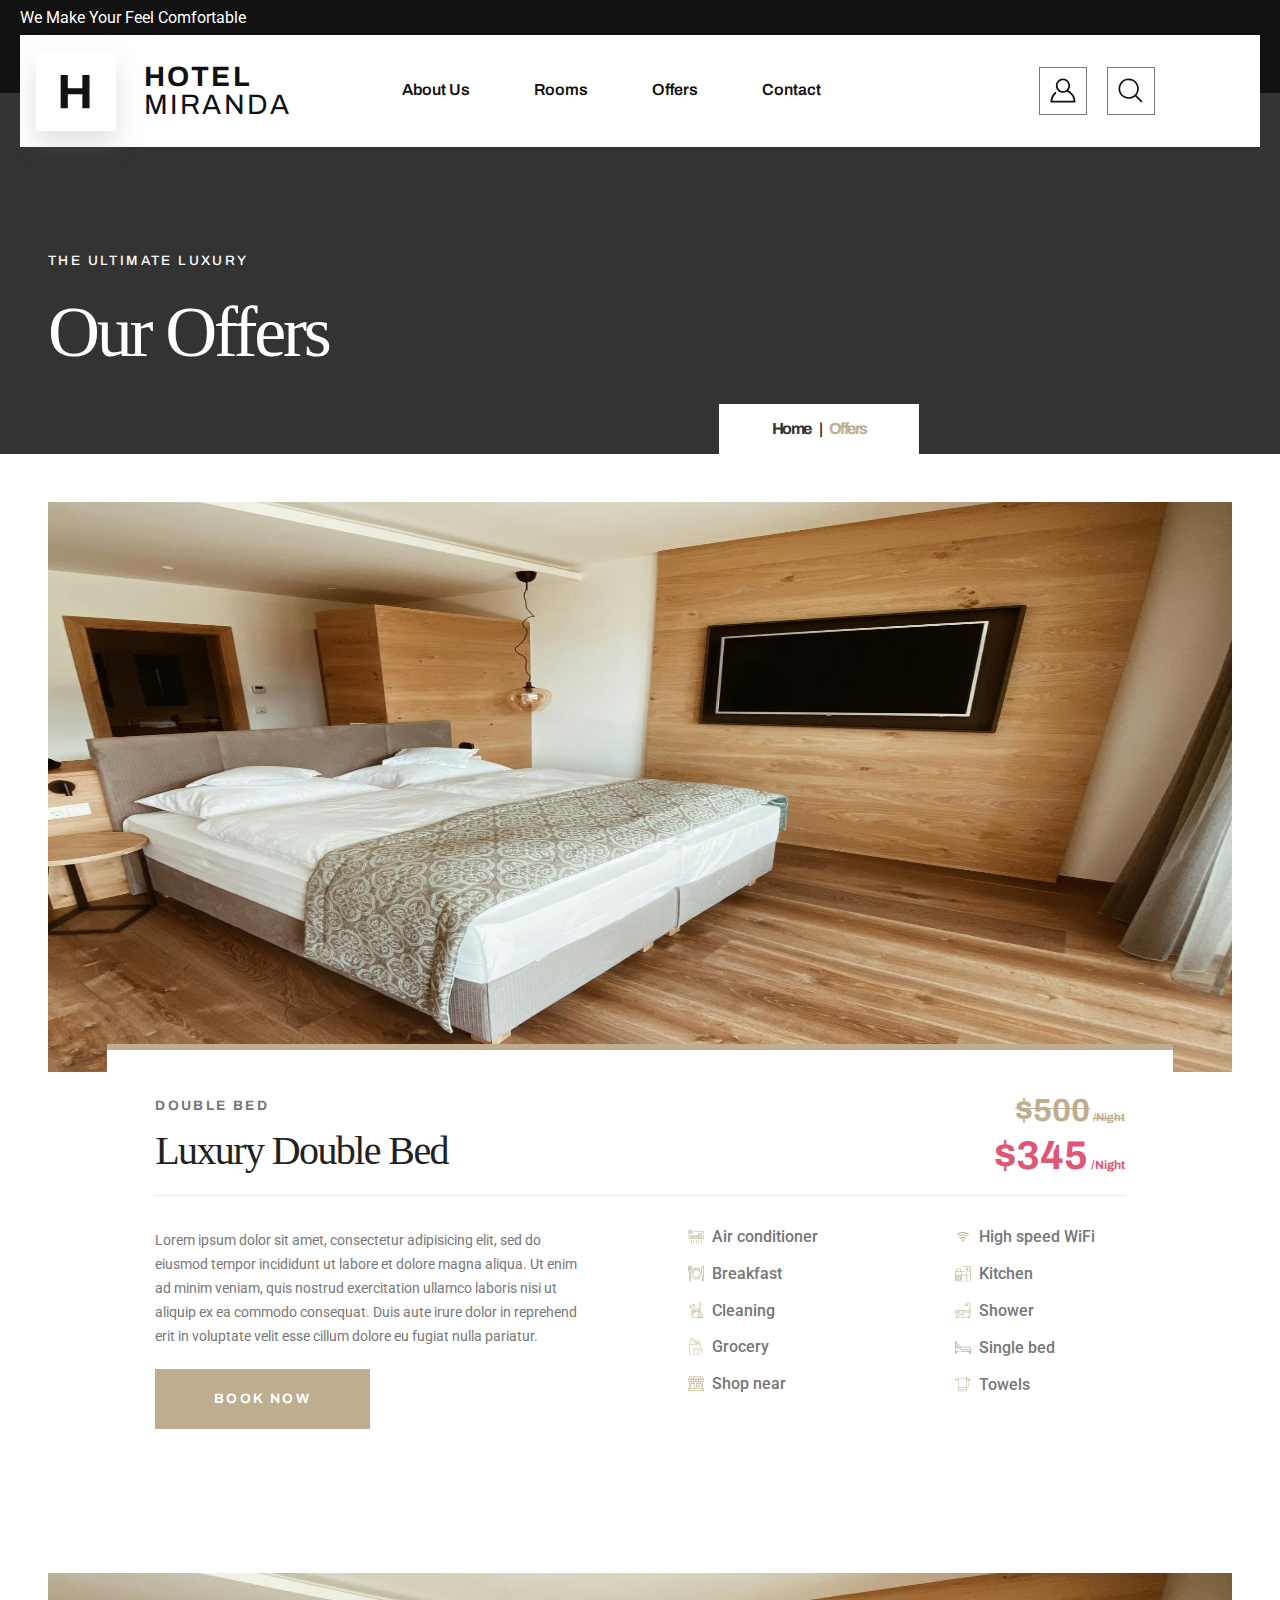
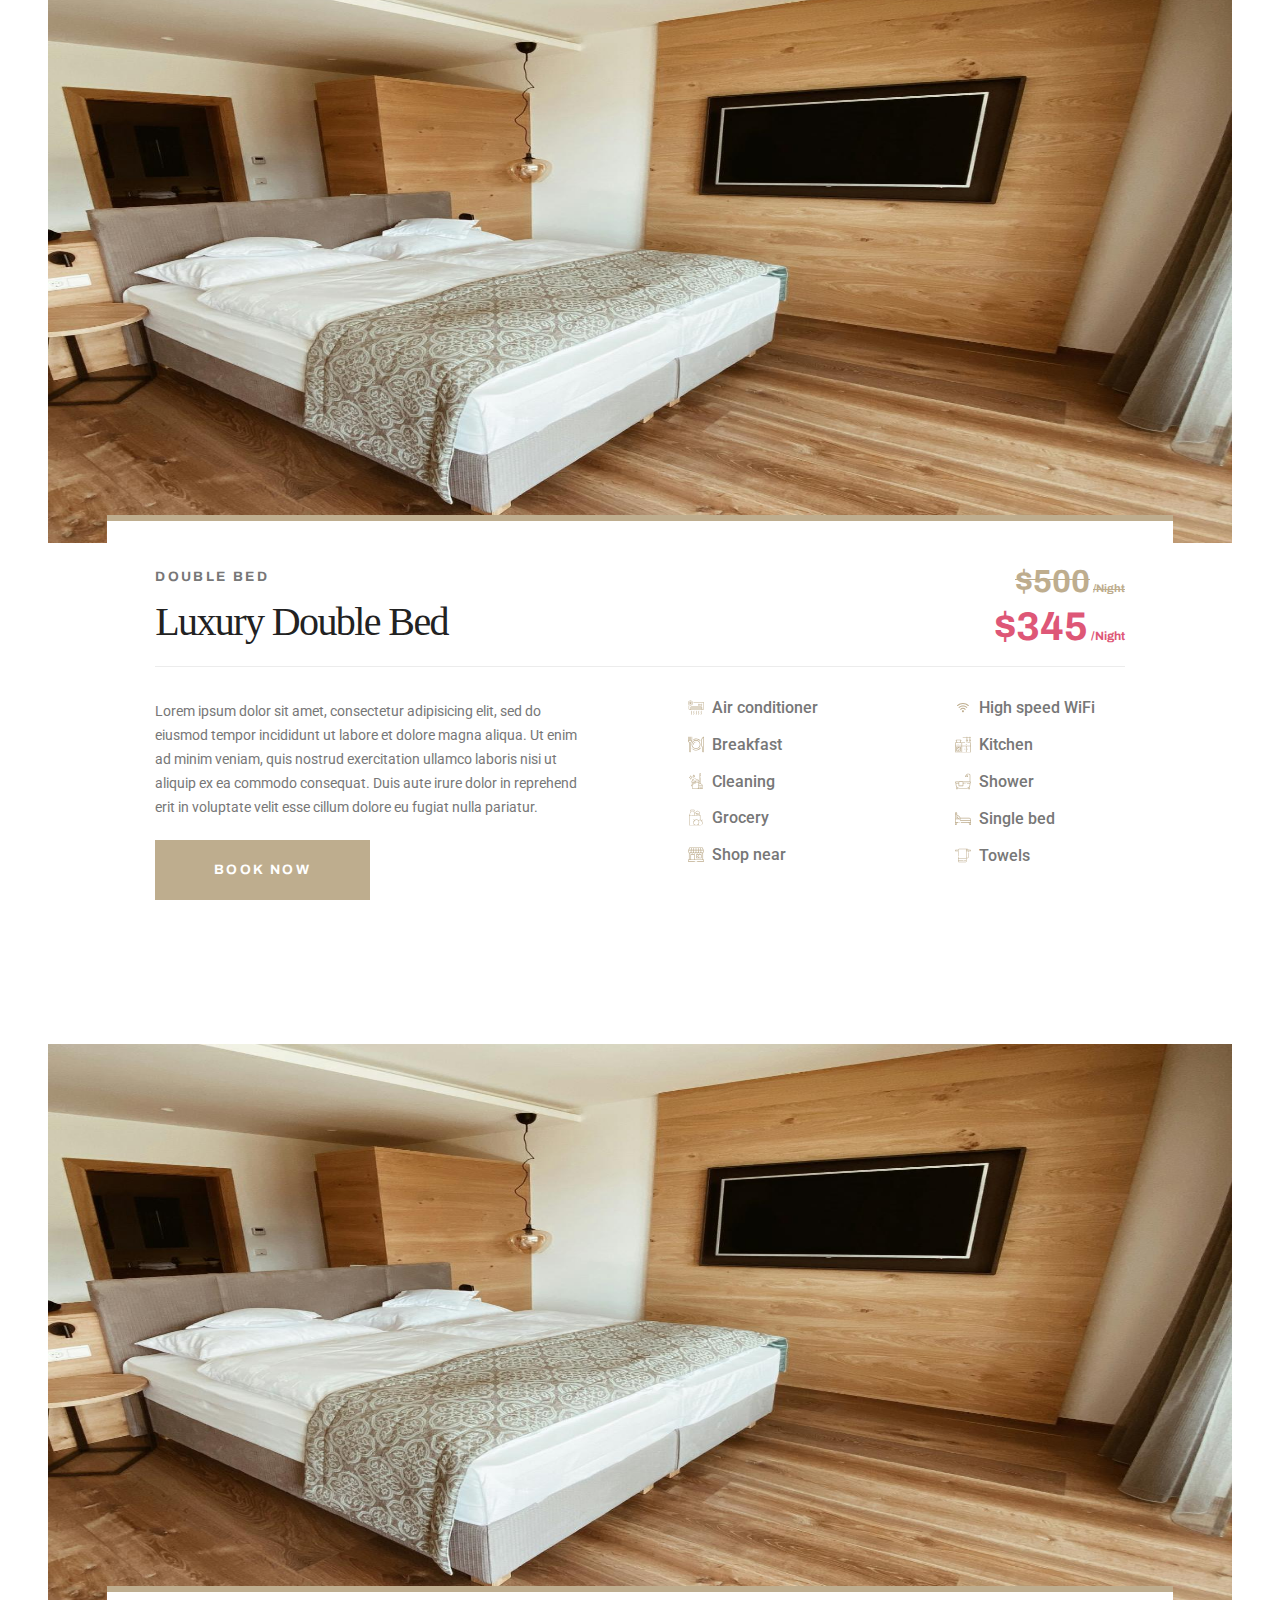
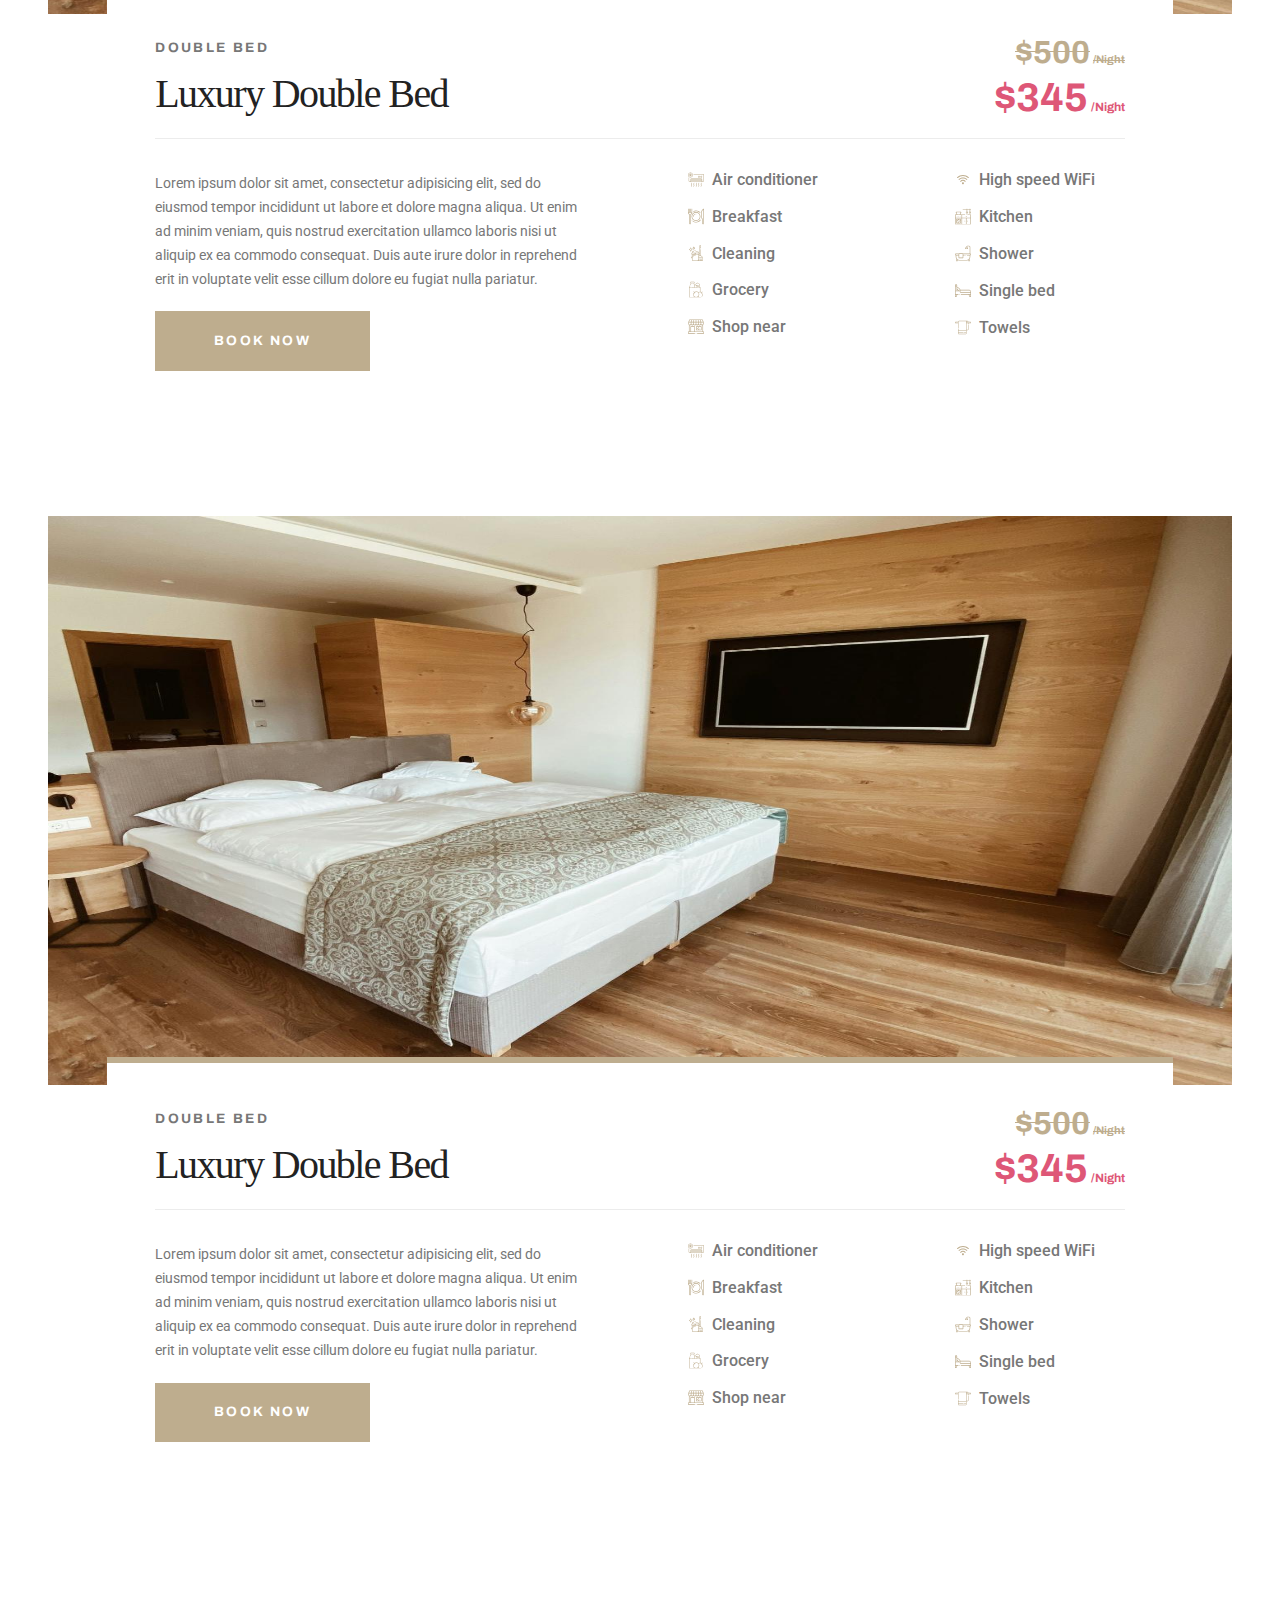
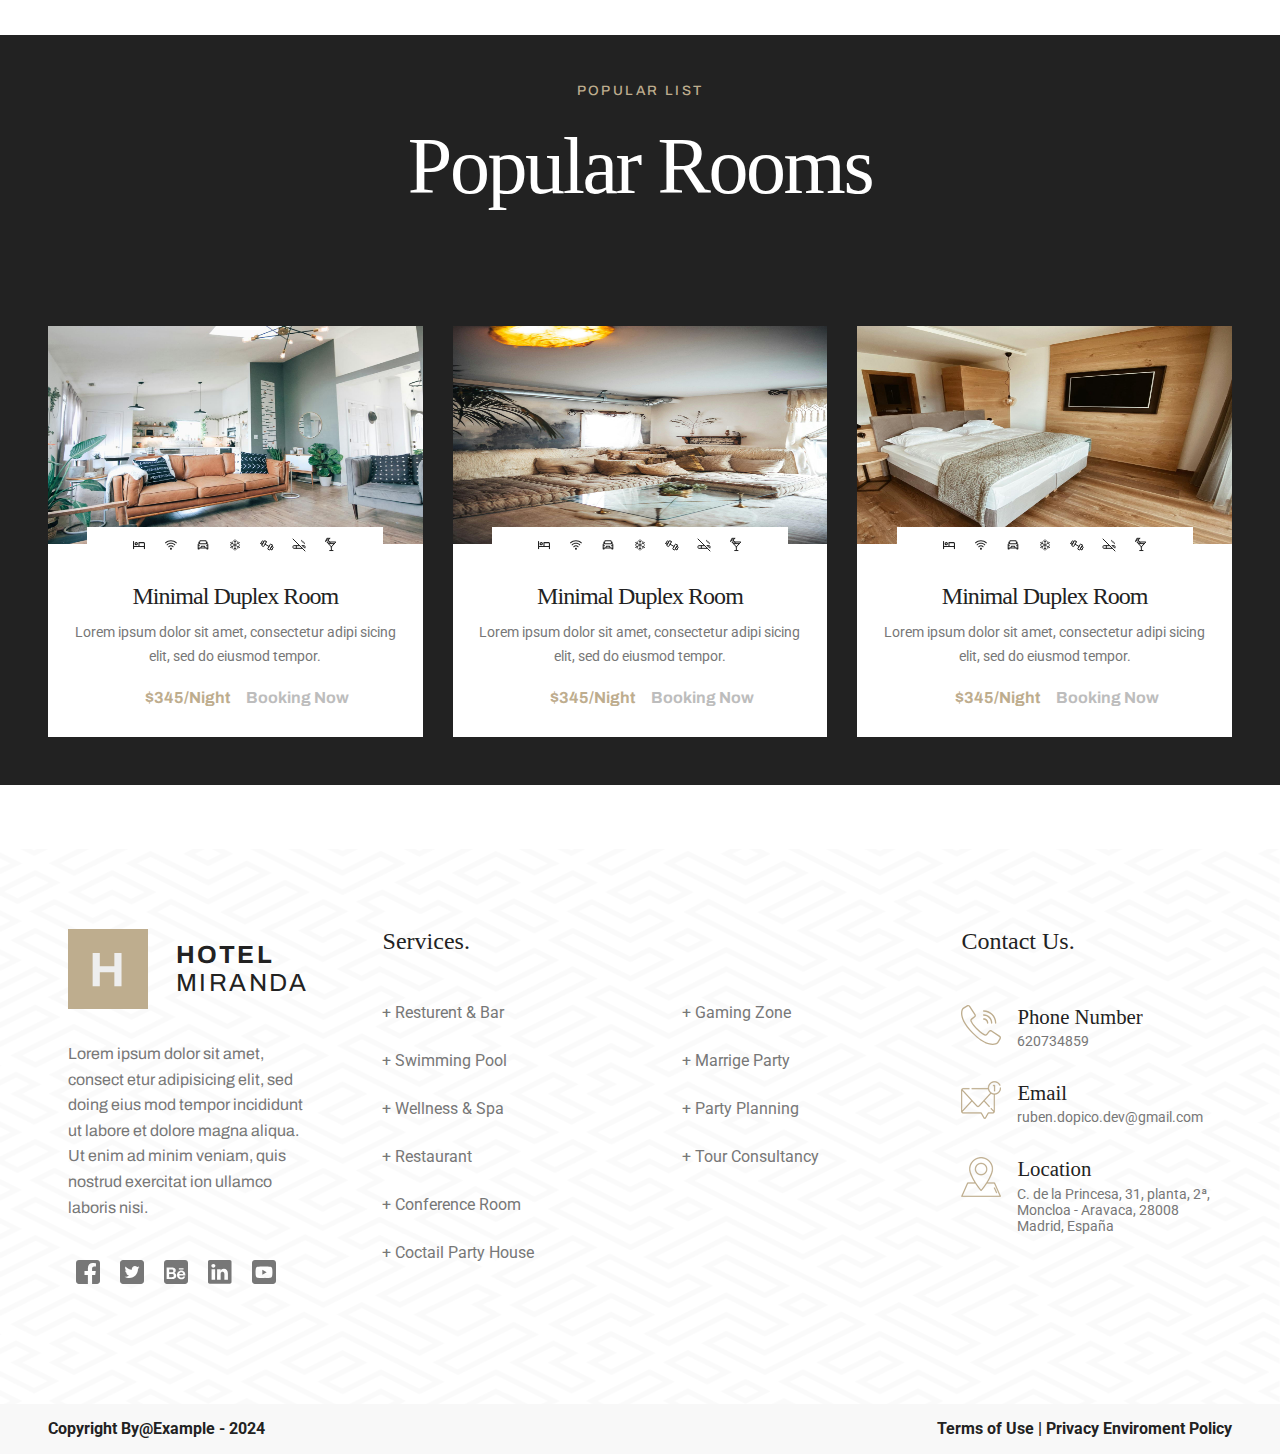
<file: offers.html>
<!DOCTYPE html>
<html lang="en">

<head>
    <meta charset="UTF-8">
    <meta name="viewport" content="width=device-width, initial-scale=1.0">
    <link rel="stylesheet" href="https://cdn.jsdelivr.net/npm/swiper@11/swiper-bundle.min.css" />
    <!-- Fonts -->
    <link rel="preconnect" href="https://fonts.googleapis.com">
    <link rel="preconnect" href="https://fonts.gstatic.com" crossorigin>
    <link href="https://fonts.googleapis.com/css2?family=Archivo:ital,wght@0,100..900;1,100..900&display=swap"
        rel="stylesheet">
    <link
        href="https://fonts.googleapis.com/css2?family=Old+Standard+TT:ital,wght@0,400;0,700;1,400&family=Roboto:ital,wght@0,100;0,300;0,400;0,500;0,700;0,900;1,100;1,300;1,400;1,500;1,700;1,900&display=swap"
        rel="stylesheet">
    <link
        href="https://fonts.googleapis.com/css2?family=Roboto:ital,wght@0,100;0,300;0,400;0,500;0,700;0,900;1,100;1,300;1,400;1,500;1,700;1,900&display=swap"
        rel="stylesheet">
    <!-- Fonts -->
    <link href="https://fonts.googleapis.com/css2?family=Oswald:wght@200..700&display=swap" rel="stylesheet">
    <link rel="stylesheet" href="assets/css/styles.css">
    <script src="assets/js/swiper.js" defer></script>
    <script src="assets/js/header.js" defer></script>
    <title>Offers</title>
</head>

<body>
    <div class="background__header">
        <span class="background__header-informative-text">We Make Your Feel Comfortable</span>
        <header class="header">
            <div class="header__menu">
                <img class="header__menu-icon --visible" src="assets/icon/menu.svg" alt="">
                <img class="header__menu-icon" src="assets/icon/menu-x.svg" alt="">
            </div>
            <div id="nav" class="header__logo">
                <a class="header__link" href="index.html">
                    <span class="header__logo-img">
                        <img src="assets/img/logo-H.svg" alt="logo con la letra H">
                    </span>
                    <h2 class="header__logo-title upper__case">
                        <span>Hotel</span>
                        <span>Miranda</span>
                    </h2>
                </a>
            </div>
            <nav class="header__nav" hidden>
                <ul>
                    <li><a href="about.html">About Us</a></li>
                    <li><a href="rooms.html">Rooms</a></li>
                    <li><a href="offers.html">Offers</a></li>
                    <li><a href="contact.html">Contact</a></li>
                </ul>
            </nav>
            <div class="header__icons">
                <img class="header__icons-icon" src="assets/icon/user.svg">
                <img class="header__icons-icon" src="assets/icon/search.svg">
            </div>
        </header>
    </div>
    <header class="banner">
        <div class="banner__inner banner__inner--rooms --max-width">
            <p class="font__title font__title--dark upper__case">The Ultimate Luxury </p>
            <h2 class="font__subtitle font__subtitle--banner font__subtitle--dark">Our Offers</h2>
        </div>
        <div class="banner__pagination">
            <span>Home</span><span>|</span><span>Offers</span>
        </div>
    </header>
    <section class="offers offers__cards --max-width">
        <div class="offers__card">
            <a href="room-details.html"><img class="offers__img" src="assets/img/luxury-room.jpg" alt=""></a>
            <div class="offers__inner">
                <header class="offers__card-header">
                    <div>
                        <p class="offers__informative-text upper__case">Double Bed</p>
                        <p class="offers__title"><a href="room-details.html">Luxury Double Bed</a></p>
                    </div>
                    <div class="offers__prices">
                    <p class="offers__price offers__price--crossed">
                        <span>$500</span>
                        <span>/Night</span>
                    </p>
                    <p class="offers__price">
                        <span>$345</span>
                        <span>/Night</span>
                    </p>
                    </div>
                </header>
                <div class="offers__card-body">
                    <p class="offers__text">
                        Lorem ipsum dolor sit amet, consectetur adipisicing elit,
                        sed do eiusmod tempor incididunt ut labore et dolore magna aliqua. Ut enim ad minim veniam,
                        quis nostrud exercitation ullamco laboris nisi ut aliquip ex ea commodo consequat.
                        Duis aute irure dolor in reprehend erit in voluptate velit esse cillum dolore eu fugiat nulla
                        pariatur.
                    </p>
                    <section class="offers__amenities">
                        <ul class="offers__amenities-list room-details__amenities-list">
                            <li class="room-details__amenities-list-item">
                                <img class="room-details__amenities-list-item-img"
                                    src="assets/icon/amenities-air-conditioner.svg" alt="">
                                <span class="room-details__amenities-list-item-text">Air conditioner </span>
                            </li>
                            <li class="room-details__amenities-list-item">
                                <img class="room-details__amenities-list-item-img" src="assets/icon/amenities-breakfast.svg"
                                    alt="">
                                <span class="room-details__amenities-list-item-text">Breakfast</span>
                            </li>
                            <li class="room-details__amenities-list-item">
                                <img class="room-details__amenities-list-item-img" src="assets/icon/amenities-cleaning.svg"
                                    alt="">
                                <span class="room-details__amenities-list-item-text">Cleaning</span>
                            </li>
                            <li class="room-details__amenities-list-item">
                                <img class="room-details__amenities-list-item-img" src="assets/icon/amenities-grocery.svg"
                                    alt="">
                                <span class="room-details__amenities-list-item-text">Grocery</span>
                            </li>
                            <li class="room-details__amenities-list-item">
                                <img class="room-details__amenities-list-item-img" src="assets/icon/amenities-shop.svg"
                                    alt="">
                                <span class="room-details__amenities-list-item-text">Shop near</span>
                            </li>
                        </ul>
                        <ul class="offers__amenities-list room-details__amenities-list">
                            <li class="room-details__amenities-list-item">
                                <img class="room-details__amenities-list-item-img" src="assets/icon/amenities-wifi.svg"
                                    alt="">
                                <span class="room-details__amenities-list-item-text">High speed WiFi</span>
                            </li>
                            <li class="room-details__amenities-list-item">
                                <img class="room-details__amenities-list-item-img" src="assets/icon/amenities-kitchen.svg"
                                    alt="">
                                <span class="room-details__amenities-list-item-text">Kitchen</span>
                            </li>
                            <li class="room-details__amenities-list-item">
                                <img class="room-details__amenities-list-item-img" src="assets/icon/amenities-shower.svg"
                                    alt="">
                                <span class="room-details__amenities-list-item-text">Shower</span>
                            </li>
                            <li class="room-details__amenities-list-item">
                                <img class="room-details__amenities-list-item-img"
                                    src="assets/icon/amenities-single-bed.svg" alt="">
                                <span class="room-details__amenities-list-item-text">Single bed</span>
                            </li>
                            <li class="room-details__amenities-list-item">
                                <img class="room-details__amenities-list-item-img" src="assets/icon/amenities-towels.svg"
                                    alt="">
                                <span class="room-details__amenities-list-item-text">Towels</span>
                            </li>
                        </ul>
                    </section>
                    <button class="offers__button upper__case"><a href="room-details.html">Book Now</a></button>
                </div>
                
            </div>
        </div>
        <div class="offers__card">
            <a href="room-details.html"><img class="offers__img" src="assets/img/luxury-room.jpg" alt=""></a>
            <div class="offers__inner">
                <header class="offers__card-header">
                    <div>
                        <p class="offers__informative-text upper__case">Double Bed</p>
                        <p class="offers__title"><a href="room-details.html">Luxury Double Bed</a></p>
                    </div>
                    <div class="offers__prices">
                    <p class="offers__price offers__price--crossed">
                        <span>$500</span>
                        <span>/Night</span>
                    </p>
                    <p class="offers__price">
                        <span>$345</span>
                        <span>/Night</span>
                    </p>
                    </div>
                </header>
                <div class="offers__card-body">
                    <p class="offers__text">
                        Lorem ipsum dolor sit amet, consectetur adipisicing elit,
                        sed do eiusmod tempor incididunt ut labore et dolore magna aliqua. Ut enim ad minim veniam,
                        quis nostrud exercitation ullamco laboris nisi ut aliquip ex ea commodo consequat.
                        Duis aute irure dolor in reprehend erit in voluptate velit esse cillum dolore eu fugiat nulla
                        pariatur.
                    </p>
                    <section class="offers__amenities">
                        <ul class="offers__amenities-list room-details__amenities-list">
                            <li class="room-details__amenities-list-item room-details__amenities-list-item">
                                <img class="room-details__amenities-list-item-img"
                                    src="assets/icon/amenities-air-conditioner.svg" alt="">
                                <span class="room-details__amenities-list-item-text">Air conditioner </span>
                            </li>
                            <li class="room-details__amenities-list-item">
                                <img class="room-details__amenities-list-item-img" src="assets/icon/amenities-breakfast.svg"
                                    alt="">
                                <span class="room-details__amenities-list-item-text">Breakfast</span>
                            </li>
                            <li class="room-details__amenities-list-item">
                                <img class="room-details__amenities-list-item-img" src="assets/icon/amenities-cleaning.svg"
                                    alt="">
                                <span class="room-details__amenities-list-item-text">Cleaning</span>
                            </li>
                            <li class="room-details__amenities-list-item">
                                <img class="room-details__amenities-list-item-img" src="assets/icon/amenities-grocery.svg"
                                    alt="">
                                <span class="room-details__amenities-list-item-text">Grocery</span>
                            </li>
                            <li class="room-details__amenities-list-item">
                                <img class="room-details__amenities-list-item-img" src="assets/icon/amenities-shop.svg"
                                    alt="">
                                <span class="room-details__amenities-list-item-text">Shop near</span>
                            </li>
                        </ul>
                        <ul class="offers__amenities-list room-details__amenities-list">
                            <li class="room-details__amenities-list-item room-details__amenities-list-item">
                                <img class="room-details__amenities-list-item-img" src="assets/icon/amenities-wifi.svg"
                                    alt="">
                                <span class="room-details__amenities-list-item-text">High speed WiFi</span>
                            </li>
                            <li class="room-details__amenities-list-item">
                                <img class="room-details__amenities-list-item-img" src="assets/icon/amenities-kitchen.svg"
                                    alt="">
                                <span class="room-details__amenities-list-item-text">Kitchen</span>
                            </li>
                            <li class="room-details__amenities-list-item">
                                <img class="room-details__amenities-list-item-img" src="assets/icon/amenities-shower.svg"
                                    alt="">
                                <span class="room-details__amenities-list-item-text">Shower</span>
                            </li>
                            <li class="room-details__amenities-list-item">
                                <img class="room-details__amenities-list-item-img"
                                    src="assets/icon/amenities-single-bed.svg" alt="">
                                <span class="room-details__amenities-list-item-text">Single bed</span>
                            </li>
                            <li class="room-details__amenities-list-item">
                                <img class="room-details__amenities-list-item-img" src="assets/icon/amenities-towels.svg"
                                    alt="">
                                <span class="room-details__amenities-list-item-text">Towels</span>
                            </li>
                        </ul>
                    </section>
                    <button class="offers__button upper__case"><a href="room-details.html">Book Now</a></button>
                </div>
                
            </div>
        </div>
        <div class="offers__card">
            <a href="room-details.html"><img class="offers__img" src="assets/img/luxury-room.jpg" alt=""></a>
            <div class="offers__inner">
                <header class="offers__card-header">
                    <div>
                        <p class="offers__informative-text upper__case">Double Bed</p>
                        <p class="offers__title"><a href="room-details.html">Luxury Double Bed</a></p>
                    </div>
                    <div class="offers__prices">
                    <p class="offers__price offers__price--crossed">
                        <span>$500</span>
                        <span>/Night</span>
                    </p>
                    <p class="offers__price">
                        <span>$345</span>
                        <span>/Night</span>
                    </p>
                    </div>
                </header>
                <div class="offers__card-body">
                    <p class="offers__text">
                        Lorem ipsum dolor sit amet, consectetur adipisicing elit,
                        sed do eiusmod tempor incididunt ut labore et dolore magna aliqua. Ut enim ad minim veniam,
                        quis nostrud exercitation ullamco laboris nisi ut aliquip ex ea commodo consequat.
                        Duis aute irure dolor in reprehend erit in voluptate velit esse cillum dolore eu fugiat nulla
                        pariatur.
                    </p>
                    <section class="offers__amenities">
                        <ul class="offers__amenities-list room-details__amenities-list">
                            <li class="room-details__amenities-list-item room-details__amenities-list-item">
                                <img class="room-details__amenities-list-item-img"
                                    src="assets/icon/amenities-air-conditioner.svg" alt="">
                                <span class="room-details__amenities-list-item-text">Air conditioner </span>
                            </li>
                            <li class="room-details__amenities-list-item">
                                <img class="room-details__amenities-list-item-img" src="assets/icon/amenities-breakfast.svg"
                                    alt="">
                                <span class="room-details__amenities-list-item-text">Breakfast</span>
                            </li>
                            <li class="room-details__amenities-list-item">
                                <img class="room-details__amenities-list-item-img" src="assets/icon/amenities-cleaning.svg"
                                    alt="">
                                <span class="room-details__amenities-list-item-text">Cleaning</span>
                            </li>
                            <li class="room-details__amenities-list-item">
                                <img class="room-details__amenities-list-item-img" src="assets/icon/amenities-grocery.svg"
                                    alt="">
                                <span class="room-details__amenities-list-item-text">Grocery</span>
                            </li>
                            <li class="room-details__amenities-list-item">
                                <img class="room-details__amenities-list-item-img" src="assets/icon/amenities-shop.svg"
                                    alt="">
                                <span class="room-details__amenities-list-item-text">Shop near</span>
                            </li>
                        </ul>
                        <ul class="offers__amenities-list room-details__amenities-list">
                            <li class="room-details__amenities-list-item room-details__amenities-list-item">
                                <img class="room-details__amenities-list-item-img" src="assets/icon/amenities-wifi.svg"
                                    alt="">
                                <span class="room-details__amenities-list-item-text">High speed WiFi</span>
                            </li>
                            <li class="room-details__amenities-list-item">
                                <img class="room-details__amenities-list-item-img" src="assets/icon/amenities-kitchen.svg"
                                    alt="">
                                <span class="room-details__amenities-list-item-text">Kitchen</span>
                            </li>
                            <li class="room-details__amenities-list-item">
                                <img class="room-details__amenities-list-item-img" src="assets/icon/amenities-shower.svg"
                                    alt="">
                                <span class="room-details__amenities-list-item-text">Shower</span>
                            </li>
                            <li class="room-details__amenities-list-item">
                                <img class="room-details__amenities-list-item-img"
                                    src="assets/icon/amenities-single-bed.svg" alt="">
                                <span class="room-details__amenities-list-item-text">Single bed</span>
                            </li>
                            <li class="room-details__amenities-list-item">
                                <img class="room-details__amenities-list-item-img" src="assets/icon/amenities-towels.svg"
                                    alt="">
                                <span class="room-details__amenities-list-item-text">Towels</span>
                            </li>
                        </ul>
                    </section>
                    <button class="offers__button upper__case"><a href="room-details.html">Book Now</a></button>
                </div>
                
            </div>
        </div>
        <div class="offers__card">
            <a href="room-details.html"><img class="offers__img" src="assets/img/luxury-room.jpg" alt=""></a>
            <div class="offers__inner">
                <header class="offers__card-header">
                    <div>
                        <p class="offers__informative-text upper__case">Double Bed</p>
                        <p class="offers__title"><a href="room-details.html">Luxury Double Bed</a></p>
                    </div>
                    <div class="offers__prices">
                    <p class="offers__price offers__price--crossed">
                        <span>$500</span>
                        <span>/Night</span>
                    </p>
                    <p class="offers__price">
                        <span>$345</span>
                        <span>/Night</span>
                    </p>
                    </div>
                </header>
                <div class="offers__card-body">
                    <p class="offers__text">
                        Lorem ipsum dolor sit amet, consectetur adipisicing elit,
                        sed do eiusmod tempor incididunt ut labore et dolore magna aliqua. Ut enim ad minim veniam,
                        quis nostrud exercitation ullamco laboris nisi ut aliquip ex ea commodo consequat.
                        Duis aute irure dolor in reprehend erit in voluptate velit esse cillum dolore eu fugiat nulla
                        pariatur.
                    </p>
                    <section class="offers__amenities">
                        <ul class="offers__amenities-list room-details__amenities-list">
                            <li class="room-details__amenities-list-item room-details__amenities-list-item">
                                <img class="room-details__amenities-list-item-img"
                                    src="assets/icon/amenities-air-conditioner.svg" alt="">
                                <span class="room-details__amenities-list-item-text">Air conditioner </span>
                            </li>
                            <li class="room-details__amenities-list-item">
                                <img class="room-details__amenities-list-item-img" src="assets/icon/amenities-breakfast.svg"
                                    alt="">
                                <span class="room-details__amenities-list-item-text">Breakfast</span>
                            </li>
                            <li class="room-details__amenities-list-item">
                                <img class="room-details__amenities-list-item-img" src="assets/icon/amenities-cleaning.svg"
                                    alt="">
                                <span class="room-details__amenities-list-item-text">Cleaning</span>
                            </li>
                            <li class="room-details__amenities-list-item">
                                <img class="room-details__amenities-list-item-img" src="assets/icon/amenities-grocery.svg"
                                    alt="">
                                <span class="room-details__amenities-list-item-text">Grocery</span>
                            </li>
                            <li class="room-details__amenities-list-item">
                                <img class="room-details__amenities-list-item-img" src="assets/icon/amenities-shop.svg"
                                    alt="">
                                <span class="room-details__amenities-list-item-text">Shop near</span>
                            </li>
                        </ul>
                        <ul class="offers__amenities-list room-details__amenities-list">
                            <li class="room-details__amenities-list-item room-details__amenities-list-item">
                                <img class="room-details__amenities-list-item-img" src="assets/icon/amenities-wifi.svg"
                                    alt="">
                                <span class="room-details__amenities-list-item-text">High speed WiFi</span>
                            </li>
                            <li class="room-details__amenities-list-item">
                                <img class="room-details__amenities-list-item-img" src="assets/icon/amenities-kitchen.svg"
                                    alt="">
                                <span class="room-details__amenities-list-item-text">Kitchen</span>
                            </li>
                            <li class="room-details__amenities-list-item">
                                <img class="room-details__amenities-list-item-img" src="assets/icon/amenities-shower.svg"
                                    alt="">
                                <span class="room-details__amenities-list-item-text">Shower</span>
                            </li>
                            <li class="room-details__amenities-list-item">
                                <img class="room-details__amenities-list-item-img"
                                    src="assets/icon/amenities-single-bed.svg" alt="">
                                <span class="room-details__amenities-list-item-text">Single bed</span>
                            </li>
                            <li class="room-details__amenities-list-item">
                                <img class="room-details__amenities-list-item-img" src="assets/icon/amenities-towels.svg"
                                    alt="">
                                <span class="room-details__amenities-list-item-text">Towels</span>
                            </li>
                        </ul>
                    </section>
                    <button class="offers__button upper__case"><a href="room-details.html">Book Now</a></button>
                </div>
                
            </div>
        </div>
    </section>
    <section class="offers__popular-rooms">
        <p class="offers__popular-rooms-informative-text upper__case">Popular List</p>
        <p class="offers__popular-rooms-title">Popular Rooms</p>
        <div class="offers__swiper swiper --max-width">
            <!-- Additional required wrapper -->
            <div class="offers__swiper-wrapper swiper-wrapper">
                <!-- Slides -->
                <div class="offers__swiper-slide rooms__grid-item swiper-slide">
                    <img src="assets/img/luxury-room-3.jpg" alt="">
                    <menu class="rooms__grid-item-menu rooms__menu offers__menu">
                        <span class="rooms__menu-item">
                            <img src="assets/icon/bed.svg" alt="icono de una cama">
                        </span>
                        <span class="rooms__menu-item">
                            <img src="assets/icon/wifi.svg" alt="icono de conexión wifi">
                        </span>
                        <span class="rooms__menu-item">
                            <img src="assets/icon/car.svg" alt="icono de un coche">
                        </span>
                        <span class="rooms__menu-item">
                            <img src="assets/icon/snowflake.svg" alt="icono de un copo de nieve">
                        </span>
                        <span class="rooms__menu-item">
                            <img src="assets/icon/gym.svg" alt="icono de una mancuerna">
                        </span>
                        <span class="rooms__menu-item">
                            <img src="assets/icon/no-smoking.svg" alt="icono de prohibido fumar">
                        </span>
                        <span class="rooms__menu-item">
                            <img src="assets/icon/cocktail.svg" alt="icono de un coctel">
                        </span>
                    </menu>
                    <div class="rooms__grid-item-details offers__details">
                        <p class="rooms__grid-item-details-title">Minimal Duplex Room</p>
                        <p class="rooms__grid-item-details-text">
                            Lorem ipsum dolor sit amet,
                            consectetur adipi sicing elit, sed do eiusmod tempor.
                        </p>
                        <p class="rooms__grid-item-details-price">
                            <span>$345/Night</span><span><a href="room-details.html"></a></span>
                        </p>
                    </div>
                </div>
                <div class="offers__swiper-slide rooms__grid-item swiper-slide">
                    <img src="assets/img/luxury-room-2.jpg" alt="">
                    <menu class="rooms__grid-item-menu rooms__menu offers__menu">
                        <span class="rooms__menu-item">
                            <img src="assets/icon/bed.svg" alt="icono de una cama">
                        </span>
                        <span class="rooms__menu-item">
                            <img src="assets/icon/wifi.svg" alt="icono de conexión wifi">
                        </span>
                        <span class="rooms__menu-item">
                            <img src="assets/icon/car.svg" alt="icono de un coche">
                        </span>
                        <span class="rooms__menu-item">
                            <img src="assets/icon/snowflake.svg" alt="icono de un copo de nieve">
                        </span>
                        <span class="rooms__menu-item">
                            <img src="assets/icon/gym.svg" alt="icono de una mancuerna">
                        </span>
                        <span class="rooms__menu-item">
                            <img src="assets/icon/no-smoking.svg" alt="icono de prohibido fumar">
                        </span>
                        <span class="rooms__menu-item">
                            <img src="assets/icon/cocktail.svg" alt="icono de un coctel">
                        </span>
                    </menu>
                    <div class="rooms__grid-item-details offers__details">
                        <p class="rooms__grid-item-details-title">Minimal Duplex Room</p>
                        <p class="rooms__grid-item-details-text">
                            Lorem ipsum dolor sit amet,
                            consectetur adipi sicing elit, sed do eiusmod tempor.
                        </p>
                        <p class="rooms__grid-item-details-price">
                            <span>$345/Night</span><span><a href="room-details.html"></a></span>
                        </p>
                    </div>
                </div>
                <div class="offers__swiper-slide rooms__grid-item swiper-slide">
                    <img src="assets/img/luxury-room.jpg" alt="">
                    <menu class="rooms__grid-item-menu rooms__menu offers__menu">
                        <span class="rooms__menu-item">
                            <img src="assets/icon/bed.svg" alt="icono de una cama">
                        </span>
                        <span class="rooms__menu-item">
                            <img src="assets/icon/wifi.svg" alt="icono de conexión wifi">
                        </span>
                        <span class="rooms__menu-item">
                            <img src="assets/icon/car.svg" alt="icono de un coche">
                        </span>
                        <span class="rooms__menu-item">
                            <img src="assets/icon/snowflake.svg" alt="icono de un copo de nieve">
                        </span>
                        <span class="rooms__menu-item">
                            <img src="assets/icon/gym.svg" alt="icono de una mancuerna">
                        </span>
                        <span class="rooms__menu-item">
                            <img src="assets/icon/no-smoking.svg" alt="icono de prohibido fumar">
                        </span>
                        <span class="rooms__menu-item">
                            <img src="assets/icon/cocktail.svg" alt="icono de un coctel">
                        </span>
                    </menu>
                    <div class="rooms__grid-item-details offers__details">
                        <p class="rooms__grid-item-details-title">Minimal Duplex Room</p>
                        <p class="rooms__grid-item-details-text">
                            Lorem ipsum dolor sit amet,
                            consectetur adipi sicing elit, sed do eiusmod tempor.
                        </p>
                        <p class="rooms__grid-item-details-price">
                            <span>$345/Night</span><span><a href="room-details.html"></a></span>
                        </p>
                    </div>
                </div>
            </div>
            <!-- If we need navigation buttons -->
            <div class="offers__swiper-button-prev swiper-button-prev"></div>
            <div class="offers__swiper-button-next swiper-button-next"></div>
        </div>
    </section>
    <footer class="footer" style="background-image: url(./assets/img/bg-footer.png);">
        <div class="footer__background">
            <div class="footer__inner --max-width">
                <header class="footer__header">
                    <span class="footer__header-logo">
                        <img src="assets/img/logo-H.svg" alt="logo con la letra H">
                    </span>
                    <h2 class="footer__header-title upper__case">
                        <span>Hotel</span>
                        <span>Miranda</span>
                    </h2>
                    <p class="footer__header-text">
                        Lorem ipsum dolor sit amet, consect etur adipisicing elit,
                        sed doing eius mod tempor incididunt ut labore et dolore magna aliqua.
                        Ut enim ad minim veniam, quis nostrud exercitat ion ullamco laboris nisi.
                    </p>
                    <div class="footer__header-icons">
                        <div class="footer__header-icons-icon">
                            <svg width="24" height="24" viewBox="0 0 24 24" fill="none"
                                xmlns="http://www.w3.org/2000/svg">
                                <g clip-path="url(#clip0_57_7892)">
                                    <path fill-rule="evenodd" clip-rule="evenodd"
                                        d="M21.0678 0C22.6861 0 24 1.31391 24 2.93222V21.0678C24 22.6861 22.6861 24 21.0678 24H16.0771V14.9571H19.199L19.793 11.0843H16.0771V8.57095C16.0771 7.51144 16.5961 6.47864 18.2605 6.47864H19.95V3.18145C19.95 3.18145 18.4167 2.9198 16.9508 2.9198C13.8905 2.9198 11.8902 4.77459 11.8902 8.13248V11.0843H8.48836V14.9571H11.8902V24H2.93222C1.31391 24 0 22.6861 0 21.0678V2.93222C0 1.31391 1.31386 0 2.93222 0H21.0678V0Z"
                                        fill="#777777" />
                                </g>
                                <defs>
                                    <clipPath id="clip0_57_7892">
                                        <rect width="24" height="24" fill="white" />
                                    </clipPath>
                                </defs>
                            </svg>

                        </div>
                        <div class="footer__header-icons-icon footer__header-icons-icon--bg-beige">
                            <svg width="24" height="24" viewBox="0 0 24 24" fill="none"
                                xmlns="http://www.w3.org/2000/svg">
                                <g clip-path="url(#clip0_57_7894)">
                                    <path
                                        d="M21 24H3C1.344 24 0 22.656 0 21V3C0 1.344 1.344 0 3 0H21C22.656 0 24 1.344 24 3V21C24 22.656 22.656 24 21 24ZM9.216 18.096C14.874 18.096 17.97 13.404 17.97 9.342C17.97 9.21 17.97 9.078 17.964 8.946C18.564 8.514 19.086 7.968 19.5 7.35C18.948 7.596 18.354 7.758 17.73 7.836C18.366 7.458 18.852 6.852 19.086 6.132C18.492 6.486 17.832 6.738 17.13 6.876C16.566 6.276 15.768 5.904 14.886 5.904C13.188 5.904 11.808 7.284 11.808 8.982C11.808 9.222 11.838 9.456 11.886 9.684C9.33 9.558 7.062 8.328 5.544 6.468C5.28 6.924 5.13 7.452 5.13 8.016C5.13 9.084 5.676 10.026 6.498 10.578C5.994 10.56 5.52 10.422 5.106 10.194V10.236C5.106 11.724 6.168 12.972 7.572 13.254C7.314 13.326 7.044 13.362 6.762 13.362C6.564 13.362 6.372 13.344 6.186 13.308C6.576 14.532 7.716 15.42 9.06 15.444C8.004 16.272 6.678 16.764 5.238 16.764C4.992 16.764 4.746 16.752 4.506 16.722C5.862 17.586 7.482 18.096 9.216 18.096Z"
                                        fill="#777777" />
                                </g>
                                <defs>
                                    <clipPath id="clip0_57_7894">
                                        <rect width="24" height="24" fill="white" />
                                    </clipPath>
                                </defs>
                            </svg>
                        </div>
                        <div class="footer__header-icons-icon">
                            <svg width="24" height="24" viewBox="0 0 24 24" fill="none"
                                xmlns="http://www.w3.org/2000/svg">
                                <g clip-path="url(#clip0_57_7890)">
                                    <path fill-rule="evenodd" clip-rule="evenodd"
                                        d="M21.0678 0C22.6861 0 24 1.31391 24 2.93222V21.0678C24 22.6861 22.6861 24 21.0678 24H2.93222C1.31391 24 0 22.6861 0 21.0678V2.93222C0 1.31391 1.31386 0 2.93222 0H21.0678V0ZM21.3605 15.4995C21.4035 14.8515 21.3508 14.2328 21.2008 13.6404C21.0494 13.047 20.8066 12.518 20.4667 12.0556C20.1263 11.5922 19.6927 11.2221 19.1646 10.9487C18.6338 10.6718 18.0156 10.536 17.3091 10.536C16.6691 10.536 16.0912 10.6496 15.5671 10.8755C15.0435 11.1027 14.5939 11.4134 14.2144 11.8071C13.8359 12.1985 13.5474 12.6653 13.3397 13.2064C13.1355 13.7456 13.0312 14.3288 13.0312 14.9532C13.0312 15.5989 13.1316 16.1949 13.3308 16.7332C13.5323 17.2742 13.815 17.7349 14.1789 18.1245C14.5526 18.5129 14.9964 18.8102 15.5276 19.0228C16.0593 19.2323 16.6514 19.3388 17.3091 19.3388C18.253 19.3388 19.0625 19.1227 19.7269 18.6891C20.3993 18.2568 20.8914 17.5392 21.2163 16.534H19.1961C19.118 16.7923 18.9156 17.0413 18.5832 17.2742C18.2477 17.5077 17.8483 17.6244 17.3858 17.6244C16.7423 17.6244 16.2457 17.4558 15.9018 17.1203C15.5574 16.7847 15.3346 16.1599 15.3346 15.4995H21.3605ZM8.21423 19.1227C8.73173 19.1227 9.23634 19.0575 9.72225 18.9287C10.214 18.7996 10.652 18.6007 11.0341 18.3305C11.4132 18.0624 11.7207 17.715 11.9466 17.2862C12.1707 16.8624 12.2826 16.3591 12.2826 15.7742C12.2826 15.0526 12.1108 14.4375 11.7607 13.9231C11.4123 13.4123 10.8859 13.0532 10.1772 12.8491C10.6978 12.6023 11.0879 12.285 11.3532 11.898C11.6173 11.5102 11.7487 11.0251 11.7487 10.4446C11.7487 9.90802 11.6603 9.45403 11.485 9.09145C11.3048 8.72353 11.0532 8.4315 10.7319 8.2118C10.4053 7.99214 10.0196 7.83192 9.56695 7.73606C9.11203 7.63711 8.61408 7.58963 8.06245 7.58963H2.625V19.1227H8.21423ZM7.92487 13.9826C8.4712 13.9826 8.91544 14.1082 9.24919 14.3611C9.58158 14.6172 9.74934 15.0397 9.74934 15.6339C9.74934 15.9371 9.70008 16.1883 9.59756 16.3818C9.49547 16.5761 9.35437 16.7297 9.18483 16.8415C9.01439 16.9578 8.81334 17.0368 8.58614 17.0861C8.36245 17.1362 8.12456 17.1584 7.87472 17.1584H5.16398V13.9826H7.92487ZM18.5375 12.7324C18.2646 12.4311 17.8035 12.2677 17.2402 12.2677C16.8737 12.2677 16.5705 12.3294 16.3274 12.455C16.0895 12.5793 15.8951 12.7333 15.7464 12.9152C15.5982 13.0998 15.4979 13.2951 15.4389 13.5037C15.3803 13.707 15.3448 13.8911 15.3346 14.054H19.0661C19.0115 13.4691 18.8113 13.0364 18.5375 12.7324ZM7.54008 9.5543C7.76512 9.55434 7.98394 9.57028 8.19338 9.61111C8.40595 9.64795 8.5897 9.71541 8.75212 9.81352C8.91544 9.90802 9.04547 10.0425 9.14353 10.2147C9.23808 10.3869 9.28467 10.6088 9.28467 10.8768C9.28467 11.3606 9.14353 11.7125 8.85155 11.926C8.55642 12.1425 8.18363 12.2491 7.73405 12.2491H5.16398V9.5543H7.54008ZM19.54 9.50152V8.36358H14.865V9.50152H19.54Z"
                                        fill="#777777" />
                                </g>
                                <defs>
                                    <clipPath id="clip0_57_7890">
                                        <rect width="24" height="24" fill="white" />
                                    </clipPath>
                                </defs>
                            </svg>

                        </div>
                        <div class="footer__header-icons-icon">
                            <svg width="24" height="24" viewBox="0 0 24 24" fill="none"
                                xmlns="http://www.w3.org/2000/svg">
                                <g clip-path="url(#clip0_57_7886)">
                                    <path
                                        d="M12.6477 10.6753V10.6387C12.6401 10.651 12.632 10.6634 12.6239 10.6753H12.6477Z"
                                        fill="#777777" />
                                    <path
                                        d="M21.782 0H1.73748C0.778081 0 0 0.759521 0 1.6956V21.9747C0 22.9103 0.778081 23.6698 1.73748 23.6698H21.782C22.7428 23.6698 23.5209 22.9098 23.5209 21.9747V1.6956C23.5209 0.759045 22.7423 0 21.782 0ZM7.12931 19.8146H3.57679V9.12662H7.12931V19.8146ZM5.35329 7.66659H5.32949C4.13787 7.66659 3.36692 6.84568 3.36692 5.82014C3.36692 4.77175 4.16166 3.97368 5.37661 3.97368C6.59203 3.97368 7.33965 4.77175 7.36345 5.82014C7.36345 6.84568 6.59156 7.66659 5.35329 7.66659ZM19.9398 19.8146H16.3873V14.0954C16.3873 12.6592 15.8733 11.6788 14.5879 11.6788C13.6067 11.6788 13.0223 12.3398 12.7648 12.9785C12.6711 13.2064 12.6482 13.5253 12.6482 13.8451V19.8142H9.09569C9.09569 19.8142 9.14233 10.1279 9.09569 9.12615H12.6482V10.639C13.1203 9.91089 13.9645 8.87393 15.8505 8.87393C18.1876 8.87393 19.9403 10.402 19.9403 13.6852V19.8146H19.9398Z"
                                        fill="#777777" />
                                </g>
                                <defs>
                                    <clipPath id="clip0_57_7886">
                                        <rect width="24" height="24" fill="white" />
                                    </clipPath>
                                </defs>
                            </svg>
                        </div>
                        <div class="footer__header-icons-icon">
                            <svg width="24" height="24" viewBox="0 0 24 24" fill="none"
                                xmlns="http://www.w3.org/2000/svg">
                                <g clip-path="url(#clip0_57_7884)">
                                    <path fill-rule="evenodd" clip-rule="evenodd"
                                        d="M21.0678 0C22.6861 0 24 1.31391 24 2.93222V21.0678C24 22.6861 22.6861 24 21.0678 24H2.93222C1.31391 24 0 22.6861 0 21.0678V2.93222C0 1.31391 1.31386 0 2.93222 0H21.0678V0ZM20.085 8.23266C19.8909 7.50661 19.3192 6.93483 18.5931 6.74081C17.277 6.38812 12 6.38812 12 6.38812C12 6.38812 6.72305 6.38812 5.40689 6.74081C4.68098 6.93483 4.10911 7.50661 3.91505 8.23266C3.5625 9.54867 3.5625 12.2945 3.5625 12.2945C3.5625 12.2945 3.5625 15.0402 3.91505 16.3561C4.10911 17.0821 4.68098 17.6541 5.40689 17.8481C6.72305 18.2006 12 18.2006 12 18.2006C12 18.2006 17.277 18.2006 18.5931 17.8481C19.3192 17.6541 19.8909 17.0821 20.085 16.3561C20.4375 15.0402 20.4375 12.2945 20.4375 12.2945C20.4375 12.2945 20.4375 9.54867 20.085 8.23266ZM10.3124 14.8258V9.76317L14.6966 12.2945L10.3124 14.8258Z"
                                        fill="#777777" />
                                </g>
                                <defs>
                                    <clipPath id="clip0_57_7884">
                                        <rect width="24" height="24" fill="white" />
                                    </clipPath>
                                </defs>
                            </svg>

                        </div>
                    </div>
                </header>
                <section class="footer__services">
                    <h2 class="footer__services-title">Services.</h2>
                    <ul class="footer__services-list">
                        <li>Resturent & Bar</li>
                        <li>Swimming Pool</li>
                        <li>Wellness & Spa</li>
                        <li>Restaurant</li>
                        <li>Conference Room</li>
                        <li>Coctail Party House</li>
                    </ul>
                    <ul class="footer__services-list">
                        <li>Gaming Zone</li>
                        <li>Marrige Party</li>
                        <li>Party Planning</li>
                        <li>Tour Consultancy</li>
                    </ul>
                </section>
                <section class="footer__contact">
                    <h2 class="footer__contact-title">Contact Us.</h2>
                    <div class="footer__contact-info">
                        <section>
                            <img class="footer__contact-info-icon" src="assets/img/call.svg"
                                alt="icono de un telefono recibinedo una llamada">
                            <div class="footer__contact-info-text">
                                <p>Phone Number</p>
                                <p>620734859</p>
                            </div>
                        </section>
                        <section>
                            <img class="footer__contact-info-icon" src="assets/img/email.svg"
                                alt="icono de un sobre con un numero 1 en un bocadillo indicando que se tiene un mensaje sin leer">
                            <div class="footer__contact-info-text">
                                <p>Email</p>
                                <p>ruben.dopico.dev@gmail.com</p>
                            </div>
                        </section>
                        <section>
                            <img class="footer__contact-info-icon" src="assets/img/ubi.svg"
                                alt="icono para representar una ubicación en un mapa">
                            <div class="footer__contact-info-text">
                                <p>Location</p>
                                <p>C. de la Princesa, 31, planta, 2ª, Moncloa - Aravaca, 28008 Madrid, España</p>
                            </div>
                        </section>
                    </div>
                </section>
            </div>
            <footer class="footer__directives">
                <div class="footer__directives-inner --max-width">
                    <p class="footer__directives-text">Copyright By@Example - 2024</p>
                    <p class="footer__directives-text">Terms of Use | Privacy Enviroment Policy</p>
                </div>
            </footer>
        </div>
    </footer>
    <script src="https://cdn.jsdelivr.net/npm/swiper@11/swiper-bundle.min.js"></script>
</file>
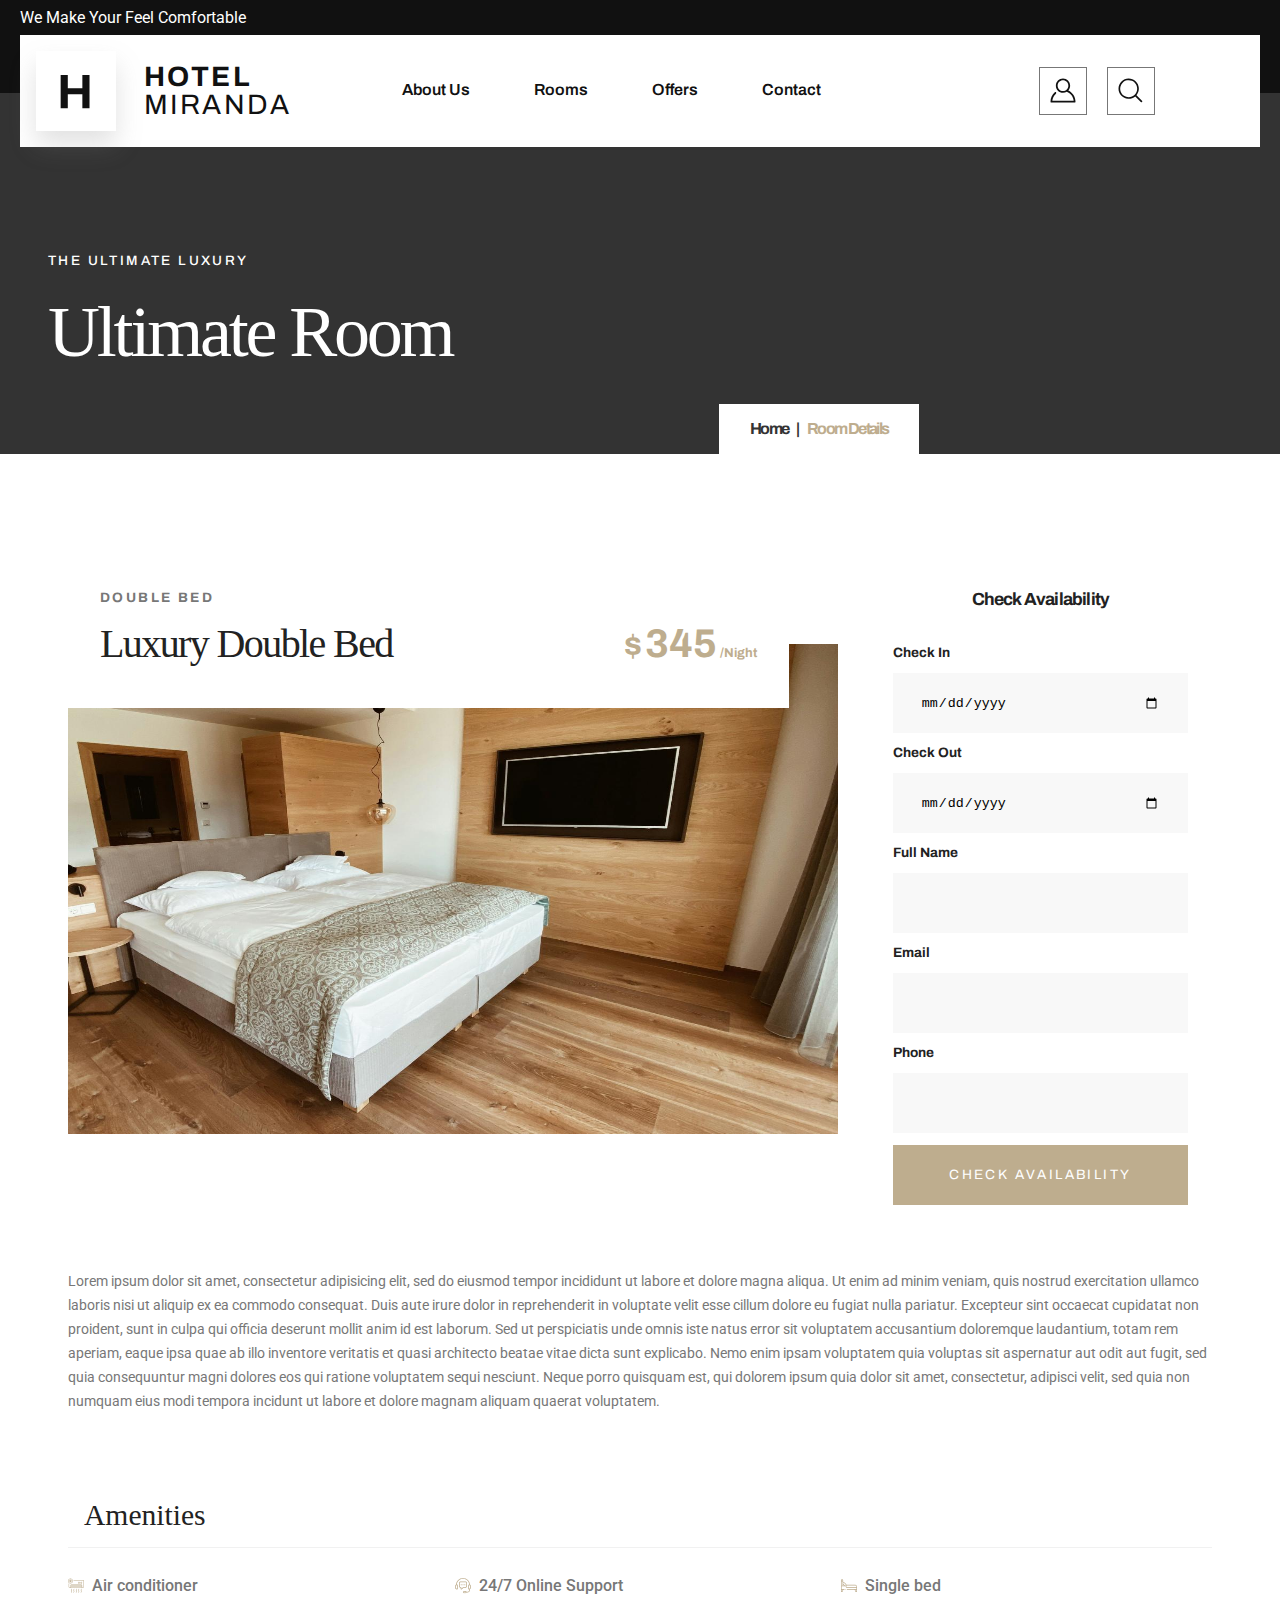
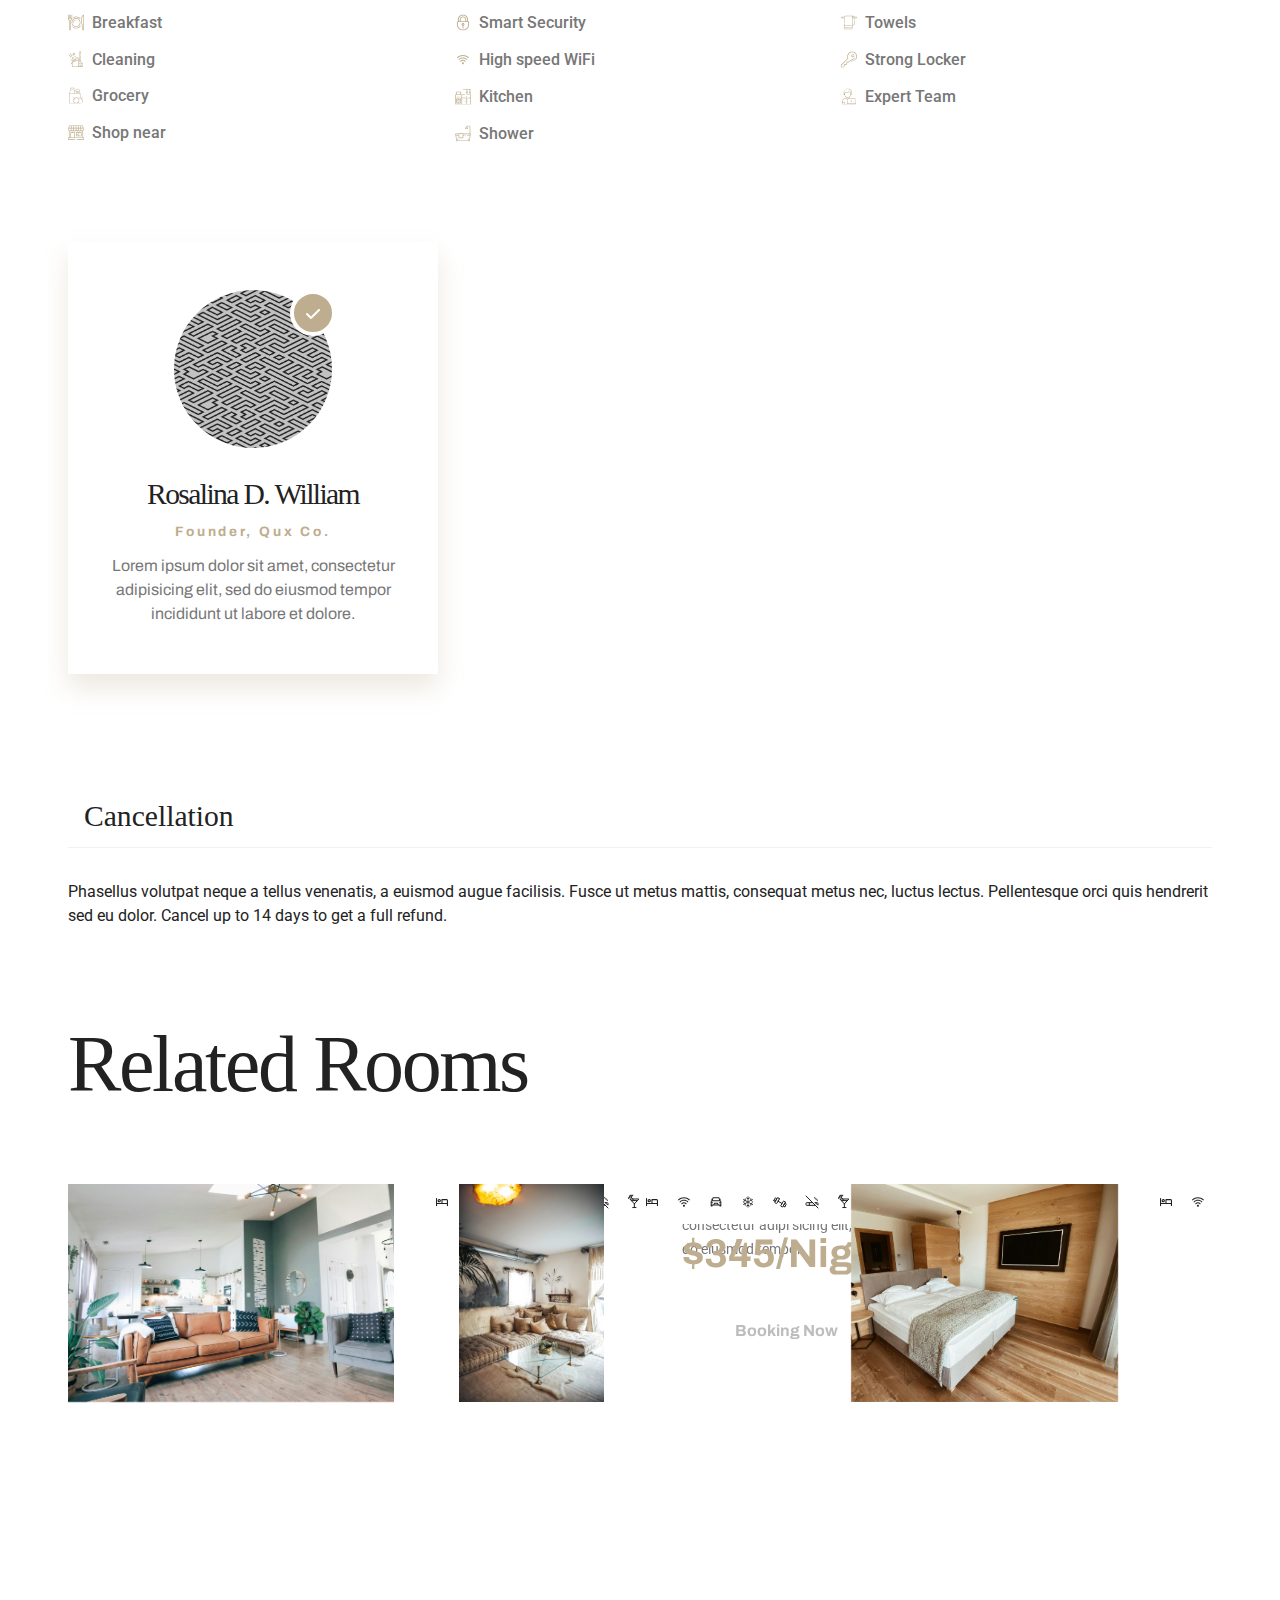
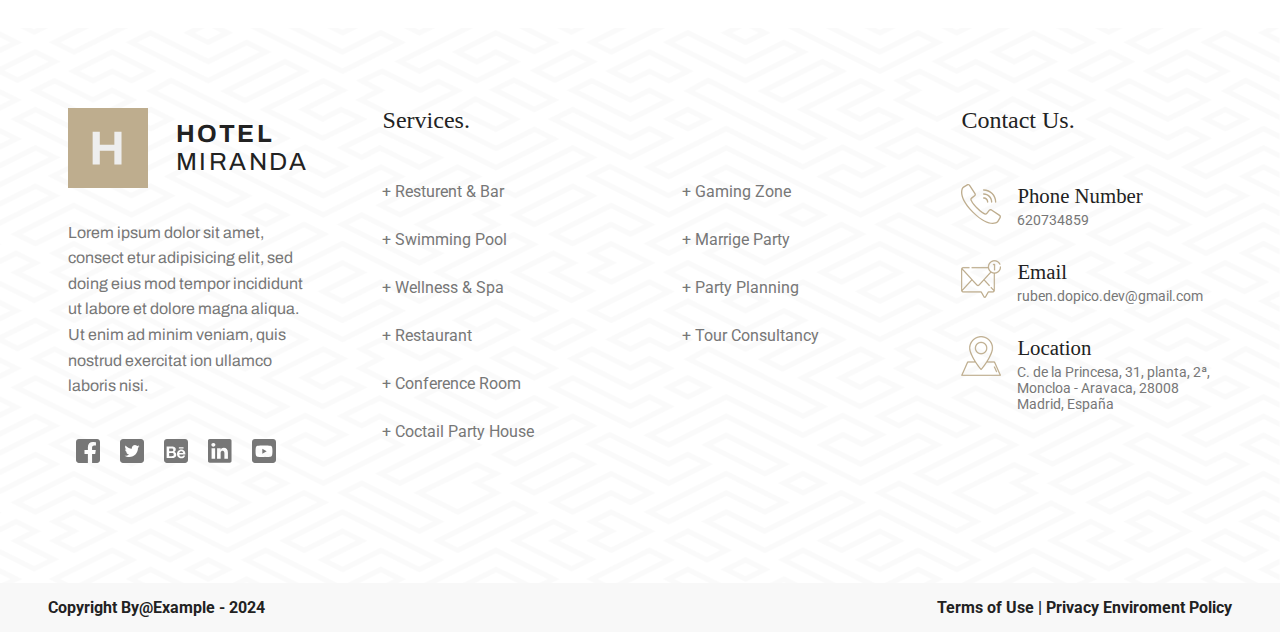
<file: room-details.html>
<!DOCTYPE html>
<html lang="en">

<head>
    <meta charset="UTF-8">
    <meta name="viewport" content="width=device-width, initial-scale=1.0">
    <link rel="stylesheet" href="https://cdn.jsdelivr.net/npm/swiper@11/swiper-bundle.min.css" />
    <!-- Fonts -->
    <link rel="preconnect" href="https://fonts.googleapis.com">
    <link rel="preconnect" href="https://fonts.gstatic.com" crossorigin>
    <link href="https://fonts.googleapis.com/css2?family=Archivo:ital,wght@0,100..900;1,100..900&display=swap"
        rel="stylesheet">
    <link
        href="https://fonts.googleapis.com/css2?family=Old+Standard+TT:ital,wght@0,400;0,700;1,400&family=Roboto:ital,wght@0,100;0,300;0,400;0,500;0,700;0,900;1,100;1,300;1,400;1,500;1,700;1,900&display=swap"
        rel="stylesheet">
    <link
        href="https://fonts.googleapis.com/css2?family=Roboto:ital,wght@0,100;0,300;0,400;0,500;0,700;0,900;1,100;1,300;1,400;1,500;1,700;1,900&display=swap"
        rel="stylesheet">
    <!-- Fonts -->
    <link rel="stylesheet" href="assets/css/styles.css">
    <script src="assets/js/swiper.js" defer></script>
    <script src="assets/js/header.js" defer></script>
    <title>Room Details</title>
</head>

<body>
    <div class="background__header">
        <span class="background__header-informative-text">We Make Your Feel Comfortable</span>
        <header class="header">
            <div class="header__menu">
                <img class="header__menu-icon --visible" src="assets/icon/menu.svg" alt="">
                <img class="header__menu-icon" src="assets/icon/menu-x.svg" alt="">
            </div>
            <div id="nav" class="header__logo">
                <a class="header__link" href="index.html">
                    <span class="header__logo-img">
                        <img src="assets/img/logo-H.svg" alt="logo con la letra H">
                    </span>
                    <h2 class="header__logo-title upper__case">
                        <span>Hotel</span>
                        <span>Miranda</span>
                    </h2>
                </a>
            </div>
            <nav class="header__nav" hidden>
                <ul>
                    <li><a href="about.html">About Us</a></li>
                    <li><a href="rooms.html">Rooms</a></li>
                    <li><a href="offers.html">Offers</a></li>
                    <li><a href="contact.html">Contact</a></li>
                </ul>
            </nav>
            <div class="header__icons">
                <img class="header__icons-icon" src="assets/icon/user.svg">
                <img class="header__icons-icon" src="assets/icon/search.svg">
            </div>
        </header>
    </div>
    <header class="banner">
        <div class="banner__inner banner__inner--rooms --max-width">
            <p class="font__title font__title--dark upper__case">The Ultimate Luxury</p>
            <h2 class="font__subtitle font__subtitle--banner font__subtitle--dark">Ultimate<br> Room</h2>
        </div>
        <div class="banner__pagination banner__pagination--room-details">
            <span>Home</span><span>|</span><span>Room Details</span>
        </div>
    </header>
    <section class="room-details__details --max-width">
        <div class="room-details__details-info">
            <div class="details-info__text">
                <div>
                    <p class="room-details__details-informative-text upper__case">Double Bed</p>
                    <p class="room-details__details-title">Luxury Double Bed</p>
                </div>
                <p class="room-details__details-price">
                <span>$</span>
                <span>345</span>
                <span>/Night</span>
                </p>
            </div>
            <img class="room-details__details-img" src="assets/img/luxury-room.jpg" alt="">
        </div>
        <form class="room-details__form">
            <div class="room-details__form-title">
                <span>Check Availability</span>
            </div>
            <div class="room-details__form-control">
                <label for="chek-in">Check In</label>
                <input type="date">
            </div>
            <div class="room-details__form-control">
                <label for="check-out">Check Out</label>
                <input type="date">
            </div>
            <div class="room-details__form-control">
                <label for="">Full Name</label>
                <input type="text">
            </div>
            <div class="room-details__form-control">
                <label for="">Email</label>
                <input type="email">
            </div>
            <div class="room-details__form-control">
                <label for="">Phone</label>
                <input type="text">
            </div>
            <!--<div class="room-details__form-control">
                <label for=""></label>
                <input type="text">
            </div>-->
            <button class="button upper__case">Check Availability</button>
        </form>
        <p class="room-details__text">
            Lorem ipsum dolor sit amet, consectetur adipisicing elit,
            sed do eiusmod tempor incididunt ut labore et dolore magna aliqua.
            Ut enim ad minim veniam, quis nostrud exercitation ullamco laboris nisi ut aliquip ex ea
            commodo consequat. Duis aute irure dolor in reprehenderit in voluptate velit
            esse cillum dolore eu fugiat nulla pariatur. Excepteur sint occaecat cupidatat
            non proident, sunt in culpa qui officia deserunt mollit anim id est laborum.
            Sed ut perspiciatis unde omnis iste natus error sit voluptatem accusantium doloremque
            laudantium, totam rem aperiam, eaque ipsa quae ab illo inventore veritatis et quasi
            architecto beatae vitae dicta sunt explicabo. Nemo enim ipsam voluptatem quia voluptas
            sit aspernatur aut odit aut fugit, sed quia consequuntur magni dolores eos qui ratione
            voluptatem sequi nesciunt. Neque porro quisquam est, qui dolorem ipsum quia dolor sit amet,
            consectetur, adipisci velit, sed quia non numquam eius modi tempora incidunt ut labore
            et dolore magnam aliquam quaerat voluptatem.
        </p>
    </section>
    <section class="room-details__amenities --max-width">
        <p class="room-details__amenities-title">Amenities</p>
        <ul class="room-details__amenities-list">
            <li class="room-details__amenities-list-item">
                <img class="room-details__amenities-list-item-img" src="assets/icon/amenities-air-conditioner.svg"
                    alt="">
                <span class="room-details__amenities-list-item-text">Air conditioner </span>
            </li>
            <li class="room-details__amenities-list-item">
                <img class="room-details__amenities-list-item-img" src="assets/icon/amenities-breakfast.svg" alt="">
                <span class="room-details__amenities-list-item-text">Breakfast</span>
            </li>
            <li class="room-details__amenities-list-item">
                <img class="room-details__amenities-list-item-img" src="assets/icon/amenities-cleaning.svg" alt="">
                <span class="room-details__amenities-list-item-text">Cleaning</span>
            </li>
            <li class="room-details__amenities-list-item">
                <img class="room-details__amenities-list-item-img" src="assets/icon/amenities-grocery.svg" alt="">
                <span class="room-details__amenities-list-item-text">Grocery</span>
            </li>
            <li class="room-details__amenities-list-item">
                <img class="room-details__amenities-list-item-img" src="assets/icon/amenities-shop.svg" alt="">
                <span class="room-details__amenities-list-item-text">Shop near</span>
            </li>
            <li class="room-details__amenities-list-item">
                <img class="room-details__amenities-list-item-img" src="assets/icon/amenities-online-support.svg"
                    alt="">
                <span class="room-details__amenities-list-item-text">24/7 Online Support</span>
            </li>
            <li class="room-details__amenities-list-item">
                <img class="room-details__amenities-list-item-img" src="assets/icon/amenities-smart-security.svg"
                    alt="">
                <span class="room-details__amenities-list-item-text">Smart Security</span>
            </li>
            <li class="room-details__amenities-list-item">
                <img class="room-details__amenities-list-item-img" src="assets/icon/amenities-wifi.svg" alt="">
                <span class="room-details__amenities-list-item-text">High speed WiFi</span>
            </li>
            <li class="room-details__amenities-list-item">
                <img class="room-details__amenities-list-item-img" src="assets/icon/amenities-kitchen.svg" alt="">
                <span class="room-details__amenities-list-item-text">Kitchen</span>
            </li>
            <li class="room-details__amenities-list-item">
                <img class="room-details__amenities-list-item-img" src="assets/icon/amenities-shower.svg" alt="">
                <span class="room-details__amenities-list-item-text">Shower</span>
            </li>
            <li class="room-details__amenities-list-item">
                <img class="room-details__amenities-list-item-img" src="assets/icon/amenities-single-bed.svg" alt="">
                <span class="room-details__amenities-list-item-text">Single bed</span>
            </li>
            <li class="room-details__amenities-list-item">
                <img class="room-details__amenities-list-item-img" src="assets/icon/amenities-towels.svg" alt="">
                <span class="room-details__amenities-list-item-text">Towels</span>
            </li>
            <li class="room-details__amenities-list-item">
                <img class="room-details__amenities-list-item-img" src="assets/icon/amenities-strong-locker.svg" alt="">
                <span class="room-details__amenities-list-item-text">Strong Locker</span>
            </li>
            <li class="room-details__amenities-list-item">
                <img class="room-details__amenities-list-item-img" src="assets/icon/amenities-expert.svg" alt="">
                <span class="room-details__amenities-list-item-text">Expert Team</span>
            </li>
        </ul>
    </section>
    <section class="room-details__founder --max-width">
        <div class="room-details__founder-content">
            <div class="room-details__founder-img" style="background-image: url(assets/img/bg-footer.png);">
                <div class="room-details__founder-elipsis">
                    <img class="room-details__founder-check" src="assets/icon/check.svg" alt="">
                </div>
            </div>
            <p class="room-details__founder-title">Rosalina D. William</p>
            <p class="room-details__founder-subtitle">Founder, Qux Co.</p>
            <p class="room-details__founder-text">
                Lorem ipsum dolor sit amet, consectetur
                adipisicing elit, sed do eiusmod tempor
                incididunt ut labore et dolore.
            </p>
        </div>
    </section>
    <section class="room-details__cancellation --max-width">
        <p class="room-details__cancellation-title">Cancellation</p>
        <p class="room-details__cancellation-text">
            Phasellus volutpat neque a tellus venenatis,
            a euismod augue facilisis. Fusce ut metus
            mattis, consequat metus nec, luctus lectus.
            Pellentesque orci quis hendrerit sed eu dolor.
            Cancel up to 14 days to get a full refund.
        </p>
    </section>
    <section class="offers__popular-rooms offers__popular-rooms--ligth room-details__related-rooms --max-width">
        <p class="offers__popular-rooms-title offers__popular-rooms-title--related-rooms">Related Rooms</p>
        <div class="offers__swiper swiper">
            <!-- Additional required wrapper -->
            <div class="offers__swiper-wrapper swiper-wrapper">
                <!-- Slides -->
                <div class="offers__swiper-slide rooms__list-item swiper-slide">
                    <img src="assets/img/luxury-room-3.jpg" alt="">
                    <menu class="rooms__list-item-menu rooms__menu offers__menu">
                        <span class="rooms__menu-item">
                            <img src="assets/icon/bed.svg" alt="icono de una cama">
                        </span>
                        <span class="rooms__menu-item">
                            <img src="assets/icon/wifi.svg" alt="icono de conexión wifi">
                        </span>
                        <span class="rooms__menu-item">
                            <img src="assets/icon/car.svg" alt="icono de un coche">
                        </span>
                        <span class="rooms__menu-item">
                            <img src="assets/icon/snowflake.svg" alt="icono de un copo de nieve">
                        </span>
                        <span class="rooms__menu-item">
                            <img src="assets/icon/gym.svg" alt="icono de una mancuerna">
                        </span>
                        <span class="rooms__menu-item">
                            <img src="assets/icon/no-smoking.svg" alt="icono de prohibido fumar">
                        </span>
                        <span class="rooms__menu-item">
                            <img src="assets/icon/cocktail.svg" alt="icono de un coctel">
                        </span>
                    </menu>
                    <div class="rooms__list-item-details offers__details">
                        <p class="rooms__list-item-details-title">Minimal Duplex Room</p>
                        <p class="rooms__list-item-details-text">
                            Lorem ipsum dolor sit amet,
                            consectetur adipi sicing elit, sed do eiusmod tempor.
                        </p>
                        <p class="rooms__list-item-details-price">
                            <span>$345/Night</span><span><a href="room-details.html"></a></span>
                        </p>
                    </div>
                </div>
                <div class="offers__swiper-slide rooms__list-item swiper-slide">
                    <img src="assets/img/luxury-room-2.jpg" alt="">
                    <menu class="rooms__list-item-menu rooms__menu offers__menu">
                        <span class="rooms__menu-item">
                            <img src="assets/icon/bed.svg" alt="icono de una cama">
                        </span>
                        <span class="rooms__menu-item">
                            <img src="assets/icon/wifi.svg" alt="icono de conexión wifi">
                        </span>
                        <span class="rooms__menu-item">
                            <img src="assets/icon/car.svg" alt="icono de un coche">
                        </span>
                        <span class="rooms__menu-item">
                            <img src="assets/icon/snowflake.svg" alt="icono de un copo de nieve">
                        </span>
                        <span class="rooms__menu-item">
                            <img src="assets/icon/gym.svg" alt="icono de una mancuerna">
                        </span>
                        <span class="rooms__menu-item">
                            <img src="assets/icon/no-smoking.svg" alt="icono de prohibido fumar">
                        </span>
                        <span class="rooms__menu-item">
                            <img src="assets/icon/cocktail.svg" alt="icono de un coctel">
                        </span>
                    </menu>
                    <div class="rooms__list-item-details offers__details">
                        <p class="rooms__list-item-details-title">Minimal Duplex Room</p>
                        <p class="rooms__list-item-details-text">
                            Lorem ipsum dolor sit amet,
                            consectetur adipi sicing elit, sed do eiusmod tempor.
                        </p>
                        <p class="rooms__list-item-details-price">
                            <span>$345/Night</span><span><a href="room-details.html"></a></span>
                        </p>
                    </div>
                </div>
                <div class="offers__swiper-slide rooms__list-item swiper-slide">
                    <img src="assets/img/luxury-room.jpg" alt="">
                    <menu class="rooms__list-item-menu rooms__menu offers__menu">
                        <span class="rooms__menu-item">
                            <img src="assets/icon/bed.svg" alt="icono de una cama">
                        </span>
                        <span class="rooms__menu-item">
                            <img src="assets/icon/wifi.svg" alt="icono de conexión wifi">
                        </span>
                        <span class="rooms__menu-item">
                            <img src="assets/icon/car.svg" alt="icono de un coche">
                        </span>
                        <span class="rooms__menu-item">
                            <img src="assets/icon/snowflake.svg" alt="icono de un copo de nieve">
                        </span>
                        <span class="rooms__menu-item">
                            <img src="assets/icon/gym.svg" alt="icono de una mancuerna">
                        </span>
                        <span class="rooms__menu-item">
                            <img src="assets/icon/no-smoking.svg" alt="icono de prohibido fumar">
                        </span>
                        <span class="rooms__menu-item">
                            <img src="assets/icon/cocktail.svg" alt="icono de un coctel">
                        </span>
                    </menu>
                    <div class="rooms__list-item-details offers__details">
                        <p class="rooms__list-item-details-title">Minimal Duplex Room</p>
                        <p class="rooms__list-item-details-text">
                            Lorem ipsum dolor sit amet,
                            consectetur adipi sicing elit, sed do eiusmod tempor.
                        </p>
                        <p class="rooms__list-item-details-price">
                            <span>$345/Night</span><span><a href="room-details.html"></a></span>
                        </p>
                    </div>
                </div>
            </div>
            <!-- If we need navigation buttons -->
            <div class="offers__swiper-button-prev swiper-button-prev"></div>
            <div class="offers__swiper-button-next swiper-button-next"></div>
        </div>
    </section>
    <footer class="footer" style="background-image: url(./assets/img/bg-footer.png);">
        <div class="footer__background">
            <div class="footer__inner --max-width">
                <header class="footer__header">
                    <span class="footer__header-logo">
                        <img src="assets/img/logo-H.svg" alt="logo con la letra H">
                    </span>
                    <h2 class="footer__header-title upper__case">
                        <span>Hotel</span>
                        <span>Miranda</span>
                    </h2>
                    <p class="footer__header-text">
                        Lorem ipsum dolor sit amet, consect etur adipisicing elit,
                        sed doing eius mod tempor incididunt ut labore et dolore magna aliqua.
                        Ut enim ad minim veniam, quis nostrud exercitat ion ullamco laboris nisi.
                    </p>
                    <div class="footer__header-icons">
                        <div class="footer__header-icons-icon">
                            <svg width="24" height="24" viewBox="0 0 24 24" fill="none"
                                xmlns="http://www.w3.org/2000/svg">
                                <g clip-path="url(#clip0_57_7892)">
                                    <path fill-rule="evenodd" clip-rule="evenodd"
                                        d="M21.0678 0C22.6861 0 24 1.31391 24 2.93222V21.0678C24 22.6861 22.6861 24 21.0678 24H16.0771V14.9571H19.199L19.793 11.0843H16.0771V8.57095C16.0771 7.51144 16.5961 6.47864 18.2605 6.47864H19.95V3.18145C19.95 3.18145 18.4167 2.9198 16.9508 2.9198C13.8905 2.9198 11.8902 4.77459 11.8902 8.13248V11.0843H8.48836V14.9571H11.8902V24H2.93222C1.31391 24 0 22.6861 0 21.0678V2.93222C0 1.31391 1.31386 0 2.93222 0H21.0678V0Z"
                                        fill="#777777" />
                                </g>
                                <defs>
                                    <clipPath id="clip0_57_7892">
                                        <rect width="24" height="24" fill="white" />
                                    </clipPath>
                                </defs>
                            </svg>

                        </div>
                        <div class="footer__header-icons-icon footer__header-icons-icon--bg-beige">
                            <svg width="24" height="24" viewBox="0 0 24 24" fill="none"
                                xmlns="http://www.w3.org/2000/svg">
                                <g clip-path="url(#clip0_57_7894)">
                                    <path
                                        d="M21 24H3C1.344 24 0 22.656 0 21V3C0 1.344 1.344 0 3 0H21C22.656 0 24 1.344 24 3V21C24 22.656 22.656 24 21 24ZM9.216 18.096C14.874 18.096 17.97 13.404 17.97 9.342C17.97 9.21 17.97 9.078 17.964 8.946C18.564 8.514 19.086 7.968 19.5 7.35C18.948 7.596 18.354 7.758 17.73 7.836C18.366 7.458 18.852 6.852 19.086 6.132C18.492 6.486 17.832 6.738 17.13 6.876C16.566 6.276 15.768 5.904 14.886 5.904C13.188 5.904 11.808 7.284 11.808 8.982C11.808 9.222 11.838 9.456 11.886 9.684C9.33 9.558 7.062 8.328 5.544 6.468C5.28 6.924 5.13 7.452 5.13 8.016C5.13 9.084 5.676 10.026 6.498 10.578C5.994 10.56 5.52 10.422 5.106 10.194V10.236C5.106 11.724 6.168 12.972 7.572 13.254C7.314 13.326 7.044 13.362 6.762 13.362C6.564 13.362 6.372 13.344 6.186 13.308C6.576 14.532 7.716 15.42 9.06 15.444C8.004 16.272 6.678 16.764 5.238 16.764C4.992 16.764 4.746 16.752 4.506 16.722C5.862 17.586 7.482 18.096 9.216 18.096Z"
                                        fill="#777777" />
                                </g>
                                <defs>
                                    <clipPath id="clip0_57_7894">
                                        <rect width="24" height="24" fill="white" />
                                    </clipPath>
                                </defs>
                            </svg>
                        </div>
                        <div class="footer__header-icons-icon">
                            <svg width="24" height="24" viewBox="0 0 24 24" fill="none"
                                xmlns="http://www.w3.org/2000/svg">
                                <g clip-path="url(#clip0_57_7890)">
                                    <path fill-rule="evenodd" clip-rule="evenodd"
                                        d="M21.0678 0C22.6861 0 24 1.31391 24 2.93222V21.0678C24 22.6861 22.6861 24 21.0678 24H2.93222C1.31391 24 0 22.6861 0 21.0678V2.93222C0 1.31391 1.31386 0 2.93222 0H21.0678V0ZM21.3605 15.4995C21.4035 14.8515 21.3508 14.2328 21.2008 13.6404C21.0494 13.047 20.8066 12.518 20.4667 12.0556C20.1263 11.5922 19.6927 11.2221 19.1646 10.9487C18.6338 10.6718 18.0156 10.536 17.3091 10.536C16.6691 10.536 16.0912 10.6496 15.5671 10.8755C15.0435 11.1027 14.5939 11.4134 14.2144 11.8071C13.8359 12.1985 13.5474 12.6653 13.3397 13.2064C13.1355 13.7456 13.0312 14.3288 13.0312 14.9532C13.0312 15.5989 13.1316 16.1949 13.3308 16.7332C13.5323 17.2742 13.815 17.7349 14.1789 18.1245C14.5526 18.5129 14.9964 18.8102 15.5276 19.0228C16.0593 19.2323 16.6514 19.3388 17.3091 19.3388C18.253 19.3388 19.0625 19.1227 19.7269 18.6891C20.3993 18.2568 20.8914 17.5392 21.2163 16.534H19.1961C19.118 16.7923 18.9156 17.0413 18.5832 17.2742C18.2477 17.5077 17.8483 17.6244 17.3858 17.6244C16.7423 17.6244 16.2457 17.4558 15.9018 17.1203C15.5574 16.7847 15.3346 16.1599 15.3346 15.4995H21.3605ZM8.21423 19.1227C8.73173 19.1227 9.23634 19.0575 9.72225 18.9287C10.214 18.7996 10.652 18.6007 11.0341 18.3305C11.4132 18.0624 11.7207 17.715 11.9466 17.2862C12.1707 16.8624 12.2826 16.3591 12.2826 15.7742C12.2826 15.0526 12.1108 14.4375 11.7607 13.9231C11.4123 13.4123 10.8859 13.0532 10.1772 12.8491C10.6978 12.6023 11.0879 12.285 11.3532 11.898C11.6173 11.5102 11.7487 11.0251 11.7487 10.4446C11.7487 9.90802 11.6603 9.45403 11.485 9.09145C11.3048 8.72353 11.0532 8.4315 10.7319 8.2118C10.4053 7.99214 10.0196 7.83192 9.56695 7.73606C9.11203 7.63711 8.61408 7.58963 8.06245 7.58963H2.625V19.1227H8.21423ZM7.92487 13.9826C8.4712 13.9826 8.91544 14.1082 9.24919 14.3611C9.58158 14.6172 9.74934 15.0397 9.74934 15.6339C9.74934 15.9371 9.70008 16.1883 9.59756 16.3818C9.49547 16.5761 9.35437 16.7297 9.18483 16.8415C9.01439 16.9578 8.81334 17.0368 8.58614 17.0861C8.36245 17.1362 8.12456 17.1584 7.87472 17.1584H5.16398V13.9826H7.92487ZM18.5375 12.7324C18.2646 12.4311 17.8035 12.2677 17.2402 12.2677C16.8737 12.2677 16.5705 12.3294 16.3274 12.455C16.0895 12.5793 15.8951 12.7333 15.7464 12.9152C15.5982 13.0998 15.4979 13.2951 15.4389 13.5037C15.3803 13.707 15.3448 13.8911 15.3346 14.054H19.0661C19.0115 13.4691 18.8113 13.0364 18.5375 12.7324ZM7.54008 9.5543C7.76512 9.55434 7.98394 9.57028 8.19338 9.61111C8.40595 9.64795 8.5897 9.71541 8.75212 9.81352C8.91544 9.90802 9.04547 10.0425 9.14353 10.2147C9.23808 10.3869 9.28467 10.6088 9.28467 10.8768C9.28467 11.3606 9.14353 11.7125 8.85155 11.926C8.55642 12.1425 8.18363 12.2491 7.73405 12.2491H5.16398V9.5543H7.54008ZM19.54 9.50152V8.36358H14.865V9.50152H19.54Z"
                                        fill="#777777" />
                                </g>
                                <defs>
                                    <clipPath id="clip0_57_7890">
                                        <rect width="24" height="24" fill="white" />
                                    </clipPath>
                                </defs>
                            </svg>

                        </div>
                        <div class="footer__header-icons-icon">
                            <svg width="24" height="24" viewBox="0 0 24 24" fill="none"
                                xmlns="http://www.w3.org/2000/svg">
                                <g clip-path="url(#clip0_57_7886)">
                                    <path
                                        d="M12.6477 10.6753V10.6387C12.6401 10.651 12.632 10.6634 12.6239 10.6753H12.6477Z"
                                        fill="#777777" />
                                    <path
                                        d="M21.782 0H1.73748C0.778081 0 0 0.759521 0 1.6956V21.9747C0 22.9103 0.778081 23.6698 1.73748 23.6698H21.782C22.7428 23.6698 23.5209 22.9098 23.5209 21.9747V1.6956C23.5209 0.759045 22.7423 0 21.782 0ZM7.12931 19.8146H3.57679V9.12662H7.12931V19.8146ZM5.35329 7.66659H5.32949C4.13787 7.66659 3.36692 6.84568 3.36692 5.82014C3.36692 4.77175 4.16166 3.97368 5.37661 3.97368C6.59203 3.97368 7.33965 4.77175 7.36345 5.82014C7.36345 6.84568 6.59156 7.66659 5.35329 7.66659ZM19.9398 19.8146H16.3873V14.0954C16.3873 12.6592 15.8733 11.6788 14.5879 11.6788C13.6067 11.6788 13.0223 12.3398 12.7648 12.9785C12.6711 13.2064 12.6482 13.5253 12.6482 13.8451V19.8142H9.09569C9.09569 19.8142 9.14233 10.1279 9.09569 9.12615H12.6482V10.639C13.1203 9.91089 13.9645 8.87393 15.8505 8.87393C18.1876 8.87393 19.9403 10.402 19.9403 13.6852V19.8146H19.9398Z"
                                        fill="#777777" />
                                </g>
                                <defs>
                                    <clipPath id="clip0_57_7886">
                                        <rect width="24" height="24" fill="white" />
                                    </clipPath>
                                </defs>
                            </svg>
                        </div>
                        <div class="footer__header-icons-icon">
                            <svg width="24" height="24" viewBox="0 0 24 24" fill="none"
                                xmlns="http://www.w3.org/2000/svg">
                                <g clip-path="url(#clip0_57_7884)">
                                    <path fill-rule="evenodd" clip-rule="evenodd"
                                        d="M21.0678 0C22.6861 0 24 1.31391 24 2.93222V21.0678C24 22.6861 22.6861 24 21.0678 24H2.93222C1.31391 24 0 22.6861 0 21.0678V2.93222C0 1.31391 1.31386 0 2.93222 0H21.0678V0ZM20.085 8.23266C19.8909 7.50661 19.3192 6.93483 18.5931 6.74081C17.277 6.38812 12 6.38812 12 6.38812C12 6.38812 6.72305 6.38812 5.40689 6.74081C4.68098 6.93483 4.10911 7.50661 3.91505 8.23266C3.5625 9.54867 3.5625 12.2945 3.5625 12.2945C3.5625 12.2945 3.5625 15.0402 3.91505 16.3561C4.10911 17.0821 4.68098 17.6541 5.40689 17.8481C6.72305 18.2006 12 18.2006 12 18.2006C12 18.2006 17.277 18.2006 18.5931 17.8481C19.3192 17.6541 19.8909 17.0821 20.085 16.3561C20.4375 15.0402 20.4375 12.2945 20.4375 12.2945C20.4375 12.2945 20.4375 9.54867 20.085 8.23266ZM10.3124 14.8258V9.76317L14.6966 12.2945L10.3124 14.8258Z"
                                        fill="#777777" />
                                </g>
                                <defs>
                                    <clipPath id="clip0_57_7884">
                                        <rect width="24" height="24" fill="white" />
                                    </clipPath>
                                </defs>
                            </svg>

                        </div>
                    </div>
                </header>
                <section class="footer__services">
                    <h2 class="footer__services-title">Services.</h2>
                    <ul class="footer__services-list">
                        <li>Resturent & Bar</li>
                        <li>Swimming Pool</li>
                        <li>Wellness & Spa</li>
                        <li>Restaurant</li>
                        <li>Conference Room</li>
                        <li>Coctail Party House</li>
                    </ul>
                    <ul class="footer__services-list">
                        <li>Gaming Zone</li>
                        <li>Marrige Party</li>
                        <li>Party Planning</li>
                        <li>Tour Consultancy</li>
                    </ul>
                </section>
                <section class="footer__contact">
                    <h2 class="footer__contact-title">Contact Us.</h2>
                    <div class="footer__contact-info">
                        <section>
                            <img class="footer__contact-info-icon" src="assets/img/call.svg"
                                alt="icono de un telefono recibinedo una llamada">
                            <div class="footer__contact-info-text">
                                <p>Phone Number</p>
                                <p>620734859</p>
                            </div>
                        </section>
                        <section>
                            <img class="footer__contact-info-icon" src="assets/img/email.svg"
                                alt="icono de un sobre con un numero 1 en un bocadillo indicando que se tiene un mensaje sin leer">
                            <div class="footer__contact-info-text">
                                <p>Email</p>
                                <p>ruben.dopico.dev@gmail.com</p>
                            </div>
                        </section>
                        <section>
                            <img class="footer__contact-info-icon" src="assets/img/ubi.svg"
                                alt="icono para representar una ubicación en un mapa">
                            <div class="footer__contact-info-text">
                                <p>Location</p>
                                <p>C. de la Princesa, 31, planta, 2ª, Moncloa - Aravaca, 28008 Madrid, España</p>
                            </div>
                        </section>
                    </div>
                </section>
            </div>
            <footer class="footer__directives">
                <div class="footer__directives-inner --max-width">
                    <p class="footer__directives-text">Copyright By@Example - 2024</p>
                    <p class="footer__directives-text">Terms of Use | Privacy Enviroment Policy</p>
                </div>
            </footer>
        </div>
    </footer>
    <script src="https://cdn.jsdelivr.net/npm/swiper@11/swiper-bundle.min.js"></script>
</body>

</html>
</file>
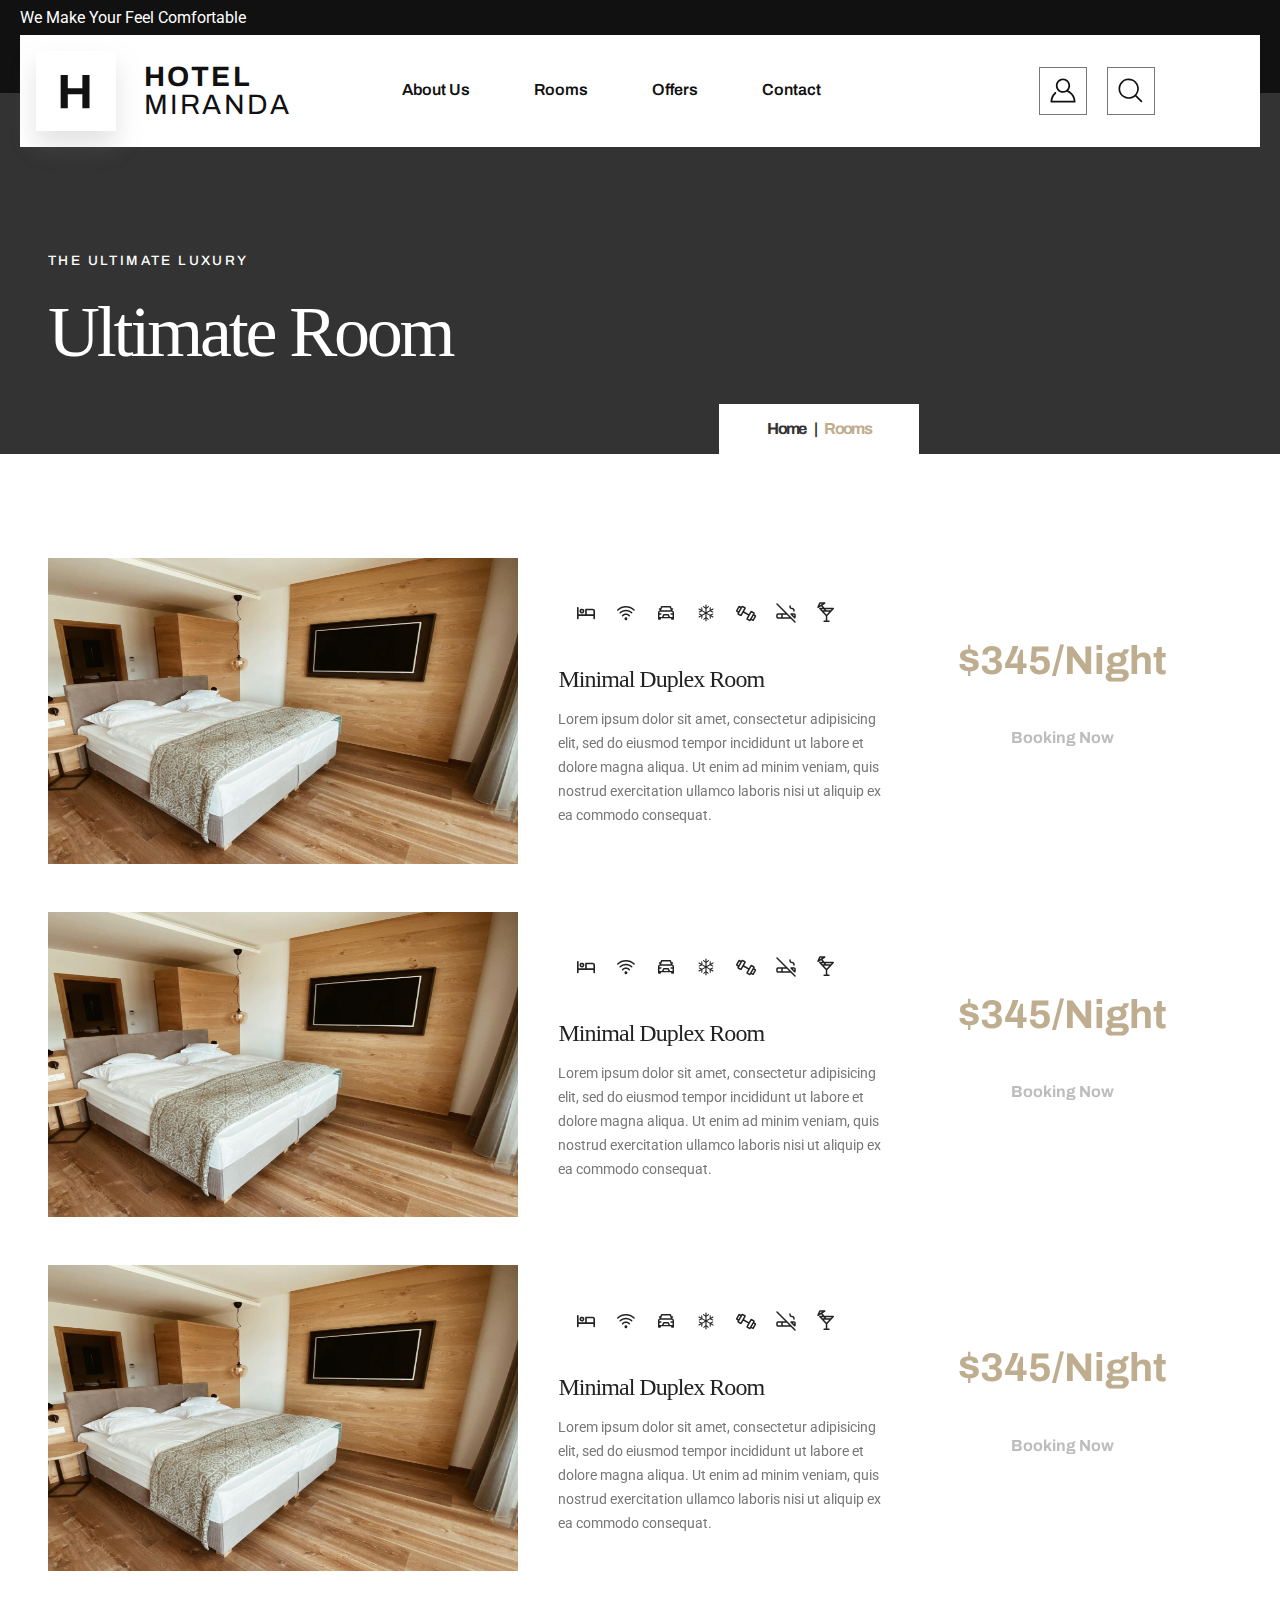
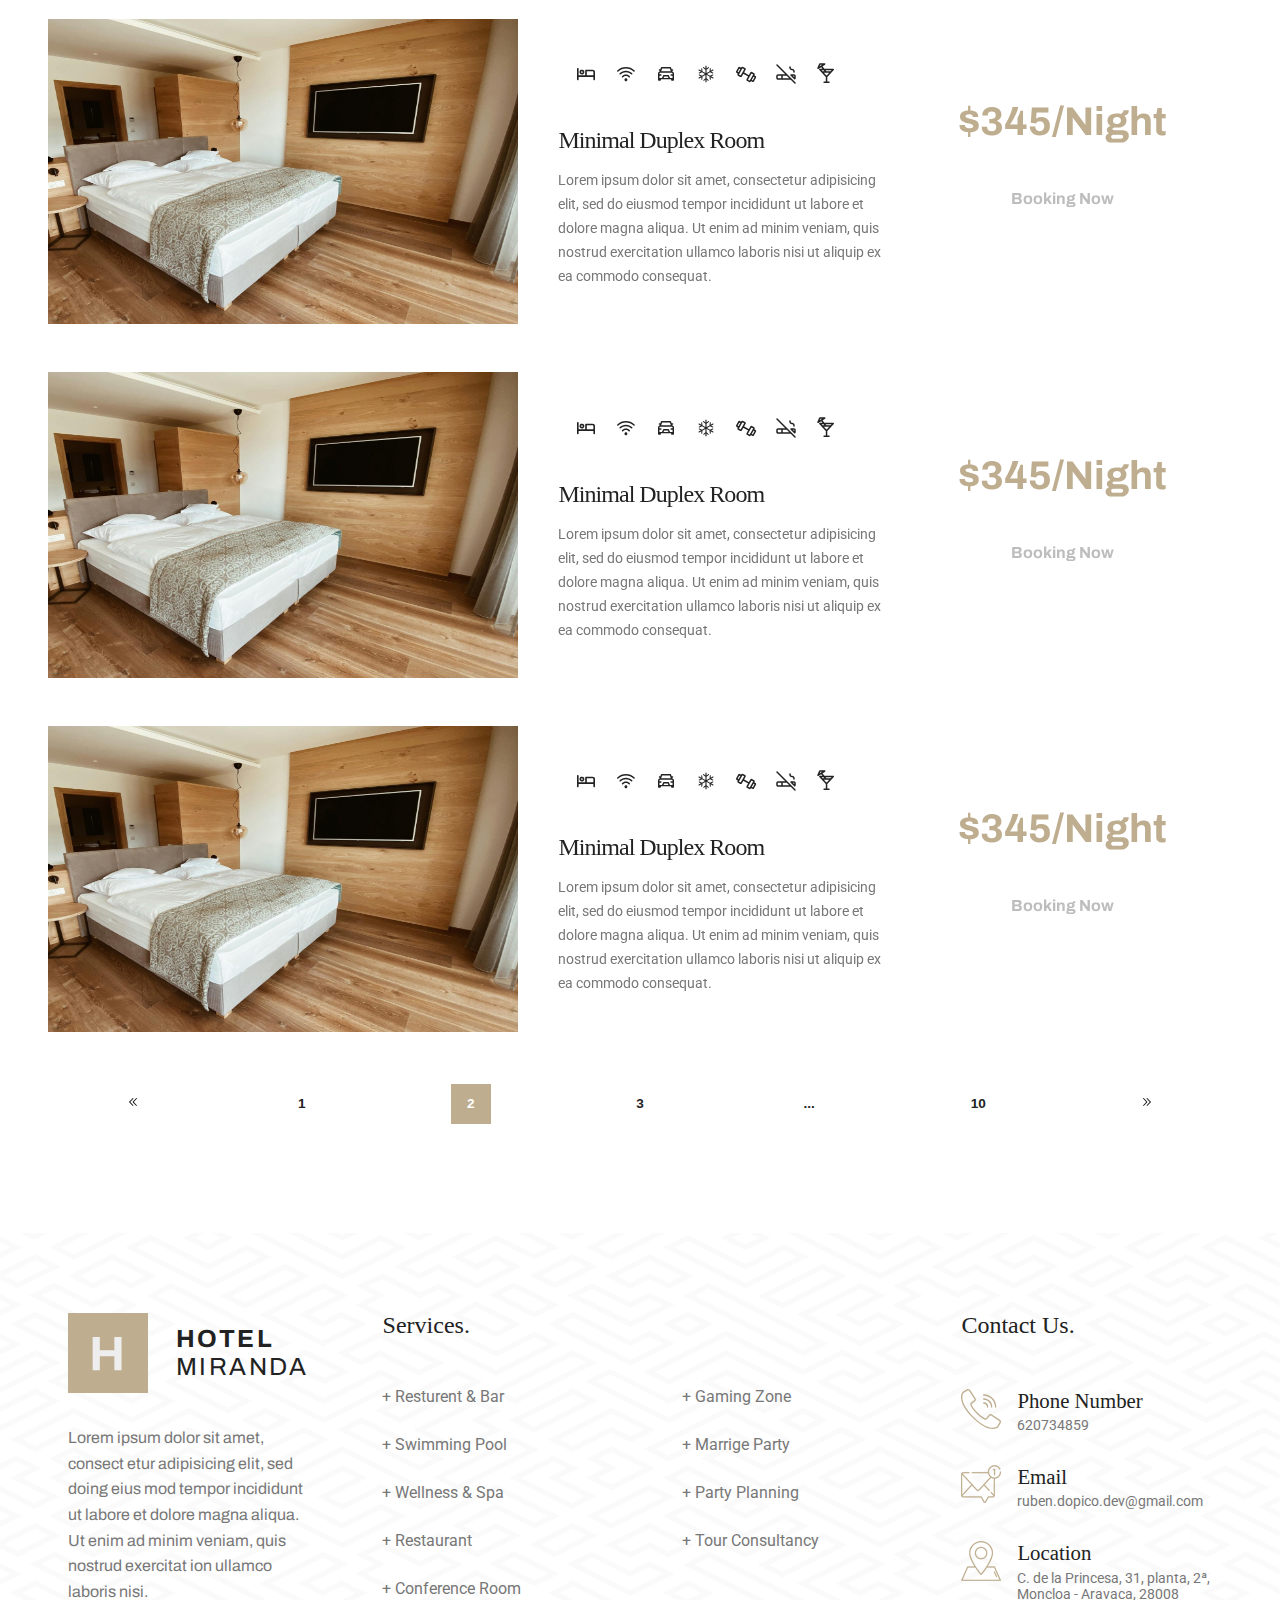
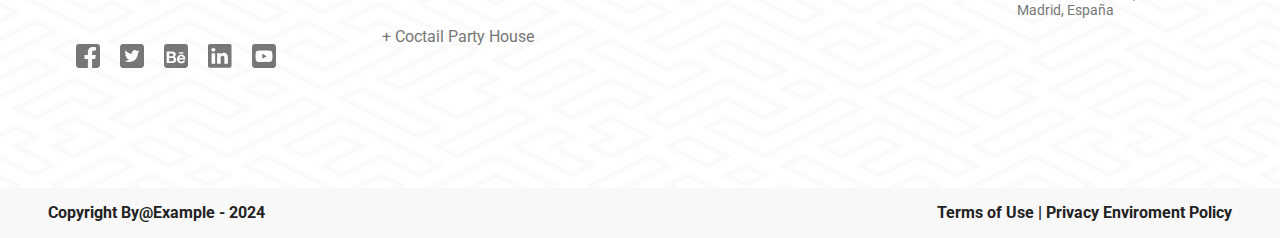
<file: room-list.html>
<!DOCTYPE html>
<html lang="en">

<head>
    <meta charset="UTF-8">
    <meta name="viewport" content="width=device-width, initial-scale=1.0">
    <link rel="stylesheet" href="https://cdn.jsdelivr.net/npm/swiper@11/swiper-bundle.min.css" />
    <!-- Fonts -->
    <link rel="preconnect" href="https://fonts.googleapis.com">
    <link rel="preconnect" href="https://fonts.gstatic.com" crossorigin>
    <link href="https://fonts.googleapis.com/css2?family=Archivo:ital,wght@0,100..900;1,100..900&display=swap"
        rel="stylesheet">
    <link
        href="https://fonts.googleapis.com/css2?family=Old+Standard+TT:ital,wght@0,400;0,700;1,400&family=Roboto:ital,wght@0,100;0,300;0,400;0,500;0,700;0,900;1,100;1,300;1,400;1,500;1,700;1,900&display=swap"
        rel="stylesheet">
    <link
        href="https://fonts.googleapis.com/css2?family=Roboto:ital,wght@0,100;0,300;0,400;0,500;0,700;0,900;1,100;1,300;1,400;1,500;1,700;1,900&display=swap"
        rel="stylesheet">
    <!-- Fonts -->
    <link rel="stylesheet" href="assets/css/styles.css">
    <script src="assets/js/swiper.js" defer></script>
    <script src="assets/js/header.js" defer></script>
    <title>Room List</title>
</head>

<body>
    <div class="background__header">
        <span class="background__header-informative-text">We Make Your Feel Comfortable</span>
        <header class="header">
            <div class="header__menu">
                <img class="header__menu-icon --visible" src="assets/icon/menu.svg" alt="">
                <img class="header__menu-icon" src="assets/icon/menu-x.svg" alt="">
            </div>
            <div id="nav" class="header__logo">
                <a class="header__link" href="index.html">
                    <span class="header__logo-img">
                        <img src="assets/img/logo-H.svg" alt="logo con la letra H">
                    </span>
                    <h2 class="header__logo-title upper__case">
                        <span>Hotel</span>
                        <span>Miranda</span>
                    </h2>
                </a>
            </div>
            <nav class="header__nav" hidden>
                <ul>
                    <li><a href="about.html">About Us</a></li>
                    <li><a href="rooms.html">Rooms</a></li>
                    <li><a href="offers.html">Offers</a></li>
                    <li><a href="contact.html">Contact</a></li>
                </ul>
            </nav>
            <div class="header__icons">
                <img class="header__icons-icon" src="assets/icon/user.svg">
                <img class="header__icons-icon" src="assets/icon/search.svg">
            </div>
        </header>
    </div>
    <header class="banner">
        <div class="banner__inner banner__inner--rooms --max-width">
            <p class="font__title font__title--dark upper__case">The Ultimate Luxury </p>
            <h2 class="font__subtitle font__subtitle--banner font__subtitle--dark">Ultimate<br> Room</h2>
        </div>
        <div class="banner__pagination">
            <span>Home</span><span>|</span><span>Rooms</span>
        </div>
    </header>

    <section class="rooms__list rooms__list --max-width">
        <div class="rooms-list__swiper swiper">
            <!-- Additional required wrapper -->
            <div class="swiper-wrapper">
                <!-- Slides -->
                <div class="rooms-list__swiper-slide swiper-slide">
                    <div class="rooms__list-item">
                        <img class="rooms__list-item-img" src="assets/img/luxury-room.jpg" alt="">
                        <div class="rooms__list-content">
                            <div class="rooms__list-item-details">
                                <menu class="rooms__list-item-menu rooms__menu">
                                    <span class="rooms__menu-item">
                                        <img src="assets/icon/bed.svg" alt="icono de una cama">
                                    </span>
                                    <span class="rooms__menu-item">
                                        <img src="assets/icon/wifi.svg" alt="icono de conexión wifi">
                                    </span>
                                    <span class="rooms__menu-item">
                                        <img src="assets/icon/car.svg" alt="icono de un coche">
                                    </span>
                                    <span class="rooms__menu-item">
                                        <img src="assets/icon/snowflake.svg" alt="icono de un copo de nieve">
                                    </span>
                                    <span class="rooms__menu-item">
                                        <img src="assets/icon/gym.svg" alt="icono de una mancuerna">
                                    </span>
                                    <span class="rooms__menu-item">
                                        <img src="assets/icon/no-smoking.svg" alt="icono de prohibido fumar">
                                    </span>
                                    <span class="rooms__menu-item">
                                        <img src="assets/icon/cocktail.svg" alt="icono de un coctel">
                                    </span>
                                </menu>
                                <p class="rooms__list-item-details-title">Minimal Duplex Room</p>
                                <p class="rooms__list-item-details-text">
                                    Lorem ipsum dolor sit amet, consectetur adipisicing elit, sed do
                                    eiusmod tempor incididunt ut labore et dolore magna aliqua. Ut enim
                                    ad minim veniam, quis nostrud exercitation ullamco laboris nisi ut
                                    aliquip ex ea commodo consequat.
                                </p>
                            </div>
                            <p class="rooms__list-item-details-price">
                                <span>$345/Night</span><span><a href="room-details.html"></a></span>
                            </p>
                        </div>
                    </div>
                </div>
                <div class="rooms-list__swiper-slide swiper-slide">
                    <div class="rooms__list-item">
                        <img class="rooms__list-item-img" src="assets/img/luxury-room.jpg" alt="">
                        <div class="rooms__list-content">
                            <div class="rooms__list-item-details">
                                <menu class="rooms__list-item-menu rooms__menu">
                                    <span class="rooms__menu-item">
                                        <img src="assets/icon/bed.svg" alt="icono de una cama">
                                    </span>
                                    <span class="rooms__menu-item">
                                        <img src="assets/icon/wifi.svg" alt="icono de conexión wifi">
                                    </span>
                                    <span class="rooms__menu-item">
                                        <img src="assets/icon/car.svg" alt="icono de un coche">
                                    </span>
                                    <span class="rooms__menu-item">
                                        <img src="assets/icon/snowflake.svg" alt="icono de un copo de nieve">
                                    </span>
                                    <span class="rooms__menu-item">
                                        <img src="assets/icon/gym.svg" alt="icono de una mancuerna">
                                    </span>
                                    <span class="rooms__menu-item">
                                        <img src="assets/icon/no-smoking.svg" alt="icono de prohibido fumar">
                                    </span>
                                    <span class="rooms__menu-item">
                                        <img src="assets/icon/cocktail.svg" alt="icono de un coctel">
                                    </span>
                                </menu>
                                <p class="rooms__list-item-details-title">Minimal Duplex Room</p>
                                <p class="rooms__list-item-details-text">
                                    Lorem ipsum dolor sit amet, consectetur adipisicing elit, sed do
                                    eiusmod tempor incididunt ut labore et dolore magna aliqua. Ut enim
                                    ad minim veniam, quis nostrud exercitation ullamco laboris nisi ut
                                    aliquip ex ea commodo consequat.
                                </p>
                            </div>
                            <p class="rooms__list-item-details-price">
                                <span>$345/Night</span><span><a href="room-details.html"></a></span>
                            </p>
                        </div>
                    </div>
                </div>
                <div class="rooms-list__swiper-slide swiper-slide">
                    <div class="rooms__list-item">
                        <img class="rooms__list-item-img" src="assets/img/luxury-room.jpg" alt="">
                        <div class="rooms__list-content">
                            <div class="rooms__list-item-details">
                                <menu class="rooms__list-item-menu rooms__menu">
                                    <span class="rooms__menu-item">
                                        <img src="assets/icon/bed.svg" alt="icono de una cama">
                                    </span>
                                    <span class="rooms__menu-item">
                                        <img src="assets/icon/wifi.svg" alt="icono de conexión wifi">
                                    </span>
                                    <span class="rooms__menu-item">
                                        <img src="assets/icon/car.svg" alt="icono de un coche">
                                    </span>
                                    <span class="rooms__menu-item">
                                        <img src="assets/icon/snowflake.svg" alt="icono de un copo de nieve">
                                    </span>
                                    <span class="rooms__menu-item">
                                        <img src="assets/icon/gym.svg" alt="icono de una mancuerna">
                                    </span>
                                    <span class="rooms__menu-item">
                                        <img src="assets/icon/no-smoking.svg" alt="icono de prohibido fumar">
                                    </span>
                                    <span class="rooms__menu-item">
                                        <img src="assets/icon/cocktail.svg" alt="icono de un coctel">
                                    </span>
                                </menu>
                                <p class="rooms__list-item-details-title">Minimal Duplex Room</p>
                                <p class="rooms__list-item-details-text">
                                    Lorem ipsum dolor sit amet, consectetur adipisicing elit, sed do
                                    eiusmod tempor incididunt ut labore et dolore magna aliqua. Ut enim
                                    ad minim veniam, quis nostrud exercitation ullamco laboris nisi ut
                                    aliquip ex ea commodo consequat.
                                </p>
                            </div>
                            <p class="rooms__list-item-details-price">
                                <span>$345/Night</span><span><a href="room-details.html"></a></span>
                            </p>
                        </div>
                    </div>
                </div>
                <div class="rooms-list__swiper-slide swiper-slide">
                    <div class="rooms__list-item">
                        <img class="rooms__list-item-img" src="assets/img/luxury-room.jpg" alt="">
                        <div class="rooms__list-content">
                            <div class="rooms__list-item-details">
                                <menu class="rooms__list-item-menu rooms__menu">
                                    <span class="rooms__menu-item">
                                        <img src="assets/icon/bed.svg" alt="icono de una cama">
                                    </span>
                                    <span class="rooms__menu-item">
                                        <img src="assets/icon/wifi.svg" alt="icono de conexión wifi">
                                    </span>
                                    <span class="rooms__menu-item">
                                        <img src="assets/icon/car.svg" alt="icono de un coche">
                                    </span>
                                    <span class="rooms__menu-item">
                                        <img src="assets/icon/snowflake.svg" alt="icono de un copo de nieve">
                                    </span>
                                    <span class="rooms__menu-item">
                                        <img src="assets/icon/gym.svg" alt="icono de una mancuerna">
                                    </span>
                                    <span class="rooms__menu-item">
                                        <img src="assets/icon/no-smoking.svg" alt="icono de prohibido fumar">
                                    </span>
                                    <span class="rooms__menu-item">
                                        <img src="assets/icon/cocktail.svg" alt="icono de un coctel">
                                    </span>
                                </menu>
                                <p class="rooms__list-item-details-title">Minimal Duplex Room</p>
                                <p class="rooms__list-item-details-text">
                                    Lorem ipsum dolor sit amet, consectetur adipisicing elit, sed do
                                    eiusmod tempor incididunt ut labore et dolore magna aliqua. Ut enim
                                    ad minim veniam, quis nostrud exercitation ullamco laboris nisi ut
                                    aliquip ex ea commodo consequat.
                                </p>
                            </div>
                            <p class="rooms__list-item-details-price">
                                <span>$345/Night</span><span><a href="room-details.html"></a></span>
                            </p>
                        </div>
                    </div>
                </div>
                <div class="rooms-list__swiper-slide swiper-slide">
                    <div class="rooms__list-item">
                        <img class="rooms__list-item-img" src="assets/img/luxury-room.jpg" alt="">
                        <div class="rooms__list-content">
                            <div class="rooms__list-item-details">
                                <menu class="rooms__list-item-menu rooms__menu">
                                    <span class="rooms__menu-item">
                                        <img src="assets/icon/bed.svg" alt="icono de una cama">
                                    </span>
                                    <span class="rooms__menu-item">
                                        <img src="assets/icon/wifi.svg" alt="icono de conexión wifi">
                                    </span>
                                    <span class="rooms__menu-item">
                                        <img src="assets/icon/car.svg" alt="icono de un coche">
                                    </span>
                                    <span class="rooms__menu-item">
                                        <img src="assets/icon/snowflake.svg" alt="icono de un copo de nieve">
                                    </span>
                                    <span class="rooms__menu-item">
                                        <img src="assets/icon/gym.svg" alt="icono de una mancuerna">
                                    </span>
                                    <span class="rooms__menu-item">
                                        <img src="assets/icon/no-smoking.svg" alt="icono de prohibido fumar">
                                    </span>
                                    <span class="rooms__menu-item">
                                        <img src="assets/icon/cocktail.svg" alt="icono de un coctel">
                                    </span>
                                </menu>
                                <p class="rooms__list-item-details-title">Minimal Duplex Room</p>
                                <p class="rooms__list-item-details-text">
                                    Lorem ipsum dolor sit amet, consectetur adipisicing elit, sed do
                                    eiusmod tempor incididunt ut labore et dolore magna aliqua. Ut enim
                                    ad minim veniam, quis nostrud exercitation ullamco laboris nisi ut
                                    aliquip ex ea commodo consequat.
                                </p>
                            </div>
                            <p class="rooms__list-item-details-price">
                                <span>$345/Night</span><span><a href="room-details.html"></a></span>
                            </p>
                        </div>
                    </div>
                </div>
                <div class="rooms-list__swiper-slide swiper-slide">
                    <div class="rooms__list-item">
                        <img class="rooms__list-item-img" src="assets/img/luxury-room.jpg" alt="">
                        <div class="rooms__list-content">
                            <div class="rooms__list-item-details">
                                <menu class="rooms__list-item-menu rooms__menu">
                                    <span class="rooms__menu-item">
                                        <img src="assets/icon/bed.svg" alt="icono de una cama">
                                    </span>
                                    <span class="rooms__menu-item">
                                        <img src="assets/icon/wifi.svg" alt="icono de conexión wifi">
                                    </span>
                                    <span class="rooms__menu-item">
                                        <img src="assets/icon/car.svg" alt="icono de un coche">
                                    </span>
                                    <span class="rooms__menu-item">
                                        <img src="assets/icon/snowflake.svg" alt="icono de un copo de nieve">
                                    </span>
                                    <span class="rooms__menu-item">
                                        <img src="assets/icon/gym.svg" alt="icono de una mancuerna">
                                    </span>
                                    <span class="rooms__menu-item">
                                        <img src="assets/icon/no-smoking.svg" alt="icono de prohibido fumar">
                                    </span>
                                    <span class="rooms__menu-item">
                                        <img src="assets/icon/cocktail.svg" alt="icono de un coctel">
                                    </span>
                                </menu>
                                <p class="rooms__list-item-details-title">Minimal Duplex Room</p>
                                <p class="rooms__list-item-details-text">
                                    Lorem ipsum dolor sit amet, consectetur adipisicing elit, sed do
                                    eiusmod tempor incididunt ut labore et dolore magna aliqua. Ut enim
                                    ad minim veniam, quis nostrud exercitation ullamco laboris nisi ut
                                    aliquip ex ea commodo consequat.
                                </p>
                            </div>
                            <p class="rooms__list-item-details-price">
                                <span>$345/Night</span><span><a href="room-details.html"></a></span>
                            </p>
                        </div>
                    </div>
                </div>
            </div>
        </div>
        <div class="rooms-list__swiper-pagination">
            <ul class="rooms__list-pagination-items">
                <li class="rooms__list-pagination-item">
                    <img src="assets/icon/double-arrows-left.svg" alt="">
                </li>
                <li class="rooms__list-pagination-item">1</li>
                <li class="rooms__list-pagination-item rooms__list-pagination-item--beige">2</li>
                <li class="rooms__list-pagination-item">3</li>
                <li class="rooms__list-pagination-item">...</li>
                <li class="rooms__list-pagination-item">10</li>
                <li class="rooms__list-pagination-item"><img src="assets/icon/double-arrows-rigth.svg" alt=""></li>
            </ul>
        </div>
    </section>

    <footer class="footer" style="background-image: url(./assets/img/bg-footer.png);">
        <div class="footer__background">
            <div class="footer__inner --max-width">
                <header class="footer__header">
                    <span class="footer__header-logo">
                        <img src="assets/img/logo-H.svg" alt="logo con la letra H">
                    </span>
                    <h2 class="footer__header-title upper__case">
                        <span>Hotel</span>
                        <span>Miranda</span>
                    </h2>
                    <p class="footer__header-text">
                        Lorem ipsum dolor sit amet, consect etur adipisicing elit,
                        sed doing eius mod tempor incididunt ut labore et dolore magna aliqua.
                        Ut enim ad minim veniam, quis nostrud exercitat ion ullamco laboris nisi.
                    </p>
                    <div class="footer__header-icons">
                        <div class="footer__header-icons-icon">
                            <svg width="24" height="24" viewBox="0 0 24 24" fill="none"
                                xmlns="http://www.w3.org/2000/svg">
                                <g clip-path="url(#clip0_57_7892)">
                                    <path fill-rule="evenodd" clip-rule="evenodd"
                                        d="M21.0678 0C22.6861 0 24 1.31391 24 2.93222V21.0678C24 22.6861 22.6861 24 21.0678 24H16.0771V14.9571H19.199L19.793 11.0843H16.0771V8.57095C16.0771 7.51144 16.5961 6.47864 18.2605 6.47864H19.95V3.18145C19.95 3.18145 18.4167 2.9198 16.9508 2.9198C13.8905 2.9198 11.8902 4.77459 11.8902 8.13248V11.0843H8.48836V14.9571H11.8902V24H2.93222C1.31391 24 0 22.6861 0 21.0678V2.93222C0 1.31391 1.31386 0 2.93222 0H21.0678V0Z"
                                        fill="#777777" />
                                </g>
                                <defs>
                                    <clipPath id="clip0_57_7892">
                                        <rect width="24" height="24" fill="white" />
                                    </clipPath>
                                </defs>
                            </svg>

                        </div>
                        <div class="footer__header-icons-icon footer__header-icons-icon--bg-beige">
                            <svg width="24" height="24" viewBox="0 0 24 24" fill="none"
                                xmlns="http://www.w3.org/2000/svg">
                                <g clip-path="url(#clip0_57_7894)">
                                    <path
                                        d="M21 24H3C1.344 24 0 22.656 0 21V3C0 1.344 1.344 0 3 0H21C22.656 0 24 1.344 24 3V21C24 22.656 22.656 24 21 24ZM9.216 18.096C14.874 18.096 17.97 13.404 17.97 9.342C17.97 9.21 17.97 9.078 17.964 8.946C18.564 8.514 19.086 7.968 19.5 7.35C18.948 7.596 18.354 7.758 17.73 7.836C18.366 7.458 18.852 6.852 19.086 6.132C18.492 6.486 17.832 6.738 17.13 6.876C16.566 6.276 15.768 5.904 14.886 5.904C13.188 5.904 11.808 7.284 11.808 8.982C11.808 9.222 11.838 9.456 11.886 9.684C9.33 9.558 7.062 8.328 5.544 6.468C5.28 6.924 5.13 7.452 5.13 8.016C5.13 9.084 5.676 10.026 6.498 10.578C5.994 10.56 5.52 10.422 5.106 10.194V10.236C5.106 11.724 6.168 12.972 7.572 13.254C7.314 13.326 7.044 13.362 6.762 13.362C6.564 13.362 6.372 13.344 6.186 13.308C6.576 14.532 7.716 15.42 9.06 15.444C8.004 16.272 6.678 16.764 5.238 16.764C4.992 16.764 4.746 16.752 4.506 16.722C5.862 17.586 7.482 18.096 9.216 18.096Z"
                                        fill="#777777" />
                                </g>
                                <defs>
                                    <clipPath id="clip0_57_7894">
                                        <rect width="24" height="24" fill="white" />
                                    </clipPath>
                                </defs>
                            </svg>
                        </div>
                        <div class="footer__header-icons-icon">
                            <svg width="24" height="24" viewBox="0 0 24 24" fill="none"
                                xmlns="http://www.w3.org/2000/svg">
                                <g clip-path="url(#clip0_57_7890)">
                                    <path fill-rule="evenodd" clip-rule="evenodd"
                                        d="M21.0678 0C22.6861 0 24 1.31391 24 2.93222V21.0678C24 22.6861 22.6861 24 21.0678 24H2.93222C1.31391 24 0 22.6861 0 21.0678V2.93222C0 1.31391 1.31386 0 2.93222 0H21.0678V0ZM21.3605 15.4995C21.4035 14.8515 21.3508 14.2328 21.2008 13.6404C21.0494 13.047 20.8066 12.518 20.4667 12.0556C20.1263 11.5922 19.6927 11.2221 19.1646 10.9487C18.6338 10.6718 18.0156 10.536 17.3091 10.536C16.6691 10.536 16.0912 10.6496 15.5671 10.8755C15.0435 11.1027 14.5939 11.4134 14.2144 11.8071C13.8359 12.1985 13.5474 12.6653 13.3397 13.2064C13.1355 13.7456 13.0312 14.3288 13.0312 14.9532C13.0312 15.5989 13.1316 16.1949 13.3308 16.7332C13.5323 17.2742 13.815 17.7349 14.1789 18.1245C14.5526 18.5129 14.9964 18.8102 15.5276 19.0228C16.0593 19.2323 16.6514 19.3388 17.3091 19.3388C18.253 19.3388 19.0625 19.1227 19.7269 18.6891C20.3993 18.2568 20.8914 17.5392 21.2163 16.534H19.1961C19.118 16.7923 18.9156 17.0413 18.5832 17.2742C18.2477 17.5077 17.8483 17.6244 17.3858 17.6244C16.7423 17.6244 16.2457 17.4558 15.9018 17.1203C15.5574 16.7847 15.3346 16.1599 15.3346 15.4995H21.3605ZM8.21423 19.1227C8.73173 19.1227 9.23634 19.0575 9.72225 18.9287C10.214 18.7996 10.652 18.6007 11.0341 18.3305C11.4132 18.0624 11.7207 17.715 11.9466 17.2862C12.1707 16.8624 12.2826 16.3591 12.2826 15.7742C12.2826 15.0526 12.1108 14.4375 11.7607 13.9231C11.4123 13.4123 10.8859 13.0532 10.1772 12.8491C10.6978 12.6023 11.0879 12.285 11.3532 11.898C11.6173 11.5102 11.7487 11.0251 11.7487 10.4446C11.7487 9.90802 11.6603 9.45403 11.485 9.09145C11.3048 8.72353 11.0532 8.4315 10.7319 8.2118C10.4053 7.99214 10.0196 7.83192 9.56695 7.73606C9.11203 7.63711 8.61408 7.58963 8.06245 7.58963H2.625V19.1227H8.21423ZM7.92487 13.9826C8.4712 13.9826 8.91544 14.1082 9.24919 14.3611C9.58158 14.6172 9.74934 15.0397 9.74934 15.6339C9.74934 15.9371 9.70008 16.1883 9.59756 16.3818C9.49547 16.5761 9.35437 16.7297 9.18483 16.8415C9.01439 16.9578 8.81334 17.0368 8.58614 17.0861C8.36245 17.1362 8.12456 17.1584 7.87472 17.1584H5.16398V13.9826H7.92487ZM18.5375 12.7324C18.2646 12.4311 17.8035 12.2677 17.2402 12.2677C16.8737 12.2677 16.5705 12.3294 16.3274 12.455C16.0895 12.5793 15.8951 12.7333 15.7464 12.9152C15.5982 13.0998 15.4979 13.2951 15.4389 13.5037C15.3803 13.707 15.3448 13.8911 15.3346 14.054H19.0661C19.0115 13.4691 18.8113 13.0364 18.5375 12.7324ZM7.54008 9.5543C7.76512 9.55434 7.98394 9.57028 8.19338 9.61111C8.40595 9.64795 8.5897 9.71541 8.75212 9.81352C8.91544 9.90802 9.04547 10.0425 9.14353 10.2147C9.23808 10.3869 9.28467 10.6088 9.28467 10.8768C9.28467 11.3606 9.14353 11.7125 8.85155 11.926C8.55642 12.1425 8.18363 12.2491 7.73405 12.2491H5.16398V9.5543H7.54008ZM19.54 9.50152V8.36358H14.865V9.50152H19.54Z"
                                        fill="#777777" />
                                </g>
                                <defs>
                                    <clipPath id="clip0_57_7890">
                                        <rect width="24" height="24" fill="white" />
                                    </clipPath>
                                </defs>
                            </svg>

                        </div>
                        <div class="footer__header-icons-icon">
                            <svg width="24" height="24" viewBox="0 0 24 24" fill="none"
                                xmlns="http://www.w3.org/2000/svg">
                                <g clip-path="url(#clip0_57_7886)">
                                    <path
                                        d="M12.6477 10.6753V10.6387C12.6401 10.651 12.632 10.6634 12.6239 10.6753H12.6477Z"
                                        fill="#777777" />
                                    <path
                                        d="M21.782 0H1.73748C0.778081 0 0 0.759521 0 1.6956V21.9747C0 22.9103 0.778081 23.6698 1.73748 23.6698H21.782C22.7428 23.6698 23.5209 22.9098 23.5209 21.9747V1.6956C23.5209 0.759045 22.7423 0 21.782 0ZM7.12931 19.8146H3.57679V9.12662H7.12931V19.8146ZM5.35329 7.66659H5.32949C4.13787 7.66659 3.36692 6.84568 3.36692 5.82014C3.36692 4.77175 4.16166 3.97368 5.37661 3.97368C6.59203 3.97368 7.33965 4.77175 7.36345 5.82014C7.36345 6.84568 6.59156 7.66659 5.35329 7.66659ZM19.9398 19.8146H16.3873V14.0954C16.3873 12.6592 15.8733 11.6788 14.5879 11.6788C13.6067 11.6788 13.0223 12.3398 12.7648 12.9785C12.6711 13.2064 12.6482 13.5253 12.6482 13.8451V19.8142H9.09569C9.09569 19.8142 9.14233 10.1279 9.09569 9.12615H12.6482V10.639C13.1203 9.91089 13.9645 8.87393 15.8505 8.87393C18.1876 8.87393 19.9403 10.402 19.9403 13.6852V19.8146H19.9398Z"
                                        fill="#777777" />
                                </g>
                                <defs>
                                    <clipPath id="clip0_57_7886">
                                        <rect width="24" height="24" fill="white" />
                                    </clipPath>
                                </defs>
                            </svg>
                        </div>
                        <div class="footer__header-icons-icon">
                            <svg width="24" height="24" viewBox="0 0 24 24" fill="none"
                                xmlns="http://www.w3.org/2000/svg">
                                <g clip-path="url(#clip0_57_7884)">
                                    <path fill-rule="evenodd" clip-rule="evenodd"
                                        d="M21.0678 0C22.6861 0 24 1.31391 24 2.93222V21.0678C24 22.6861 22.6861 24 21.0678 24H2.93222C1.31391 24 0 22.6861 0 21.0678V2.93222C0 1.31391 1.31386 0 2.93222 0H21.0678V0ZM20.085 8.23266C19.8909 7.50661 19.3192 6.93483 18.5931 6.74081C17.277 6.38812 12 6.38812 12 6.38812C12 6.38812 6.72305 6.38812 5.40689 6.74081C4.68098 6.93483 4.10911 7.50661 3.91505 8.23266C3.5625 9.54867 3.5625 12.2945 3.5625 12.2945C3.5625 12.2945 3.5625 15.0402 3.91505 16.3561C4.10911 17.0821 4.68098 17.6541 5.40689 17.8481C6.72305 18.2006 12 18.2006 12 18.2006C12 18.2006 17.277 18.2006 18.5931 17.8481C19.3192 17.6541 19.8909 17.0821 20.085 16.3561C20.4375 15.0402 20.4375 12.2945 20.4375 12.2945C20.4375 12.2945 20.4375 9.54867 20.085 8.23266ZM10.3124 14.8258V9.76317L14.6966 12.2945L10.3124 14.8258Z"
                                        fill="#777777" />
                                </g>
                                <defs>
                                    <clipPath id="clip0_57_7884">
                                        <rect width="24" height="24" fill="white" />
                                    </clipPath>
                                </defs>
                            </svg>

                        </div>
                    </div>
                </header>
                <section class="footer__services">
                    <h2 class="footer__services-title">Services.</h2>
                    <ul class="footer__services-list">
                        <li>Resturent & Bar</li>
                        <li>Swimming Pool</li>
                        <li>Wellness & Spa</li>
                        <li>Restaurant</li>
                        <li>Conference Room</li>
                        <li>Coctail Party House</li>
                    </ul>
                    <ul class="footer__services-list">
                        <li>Gaming Zone</li>
                        <li>Marrige Party</li>
                        <li>Party Planning</li>
                        <li>Tour Consultancy</li>
                    </ul>
                </section>
                <section class="footer__contact">
                    <h2 class="footer__contact-title">Contact Us.</h2>
                    <div class="footer__contact-info">
                        <section>
                            <img class="footer__contact-info-icon" src="assets/img/call.svg"
                                alt="icono de un telefono recibinedo una llamada">
                            <div class="footer__contact-info-text">
                                <p>Phone Number</p>
                                <p>620734859</p>
                            </div>
                        </section>
                        <section>
                            <img class="footer__contact-info-icon" src="assets/img/email.svg"
                                alt="icono de un sobre con un numero 1 en un bocadillo indicando que se tiene un mensaje sin leer">
                            <div class="footer__contact-info-text">
                                <p>Email</p>
                                <p>ruben.dopico.dev@gmail.com</p>
                            </div>
                        </section>
                        <section>
                            <img class="footer__contact-info-icon" src="assets/img/ubi.svg"
                                alt="icono para representar una ubicación en un mapa">
                            <div class="footer__contact-info-text">
                                <p>Location</p>
                                <p>C. de la Princesa, 31, planta, 2ª, Moncloa - Aravaca, 28008 Madrid, España</p>
                            </div>
                        </section>
                    </div>
                </section>
            </div>
            <footer class="footer__directives">
                <div class="footer__directives-inner --max-width">
                    <p class="footer__directives-text">Copyright By@Example - 2024</p>
                    <p class="footer__directives-text">Terms of Use | Privacy Enviroment Policy</p>
                </div>
            </footer>
        </div>
    </footer>
    <script src="https://cdn.jsdelivr.net/npm/swiper@11/swiper-bundle.min.js"></script>
</body>

</html>
</file>
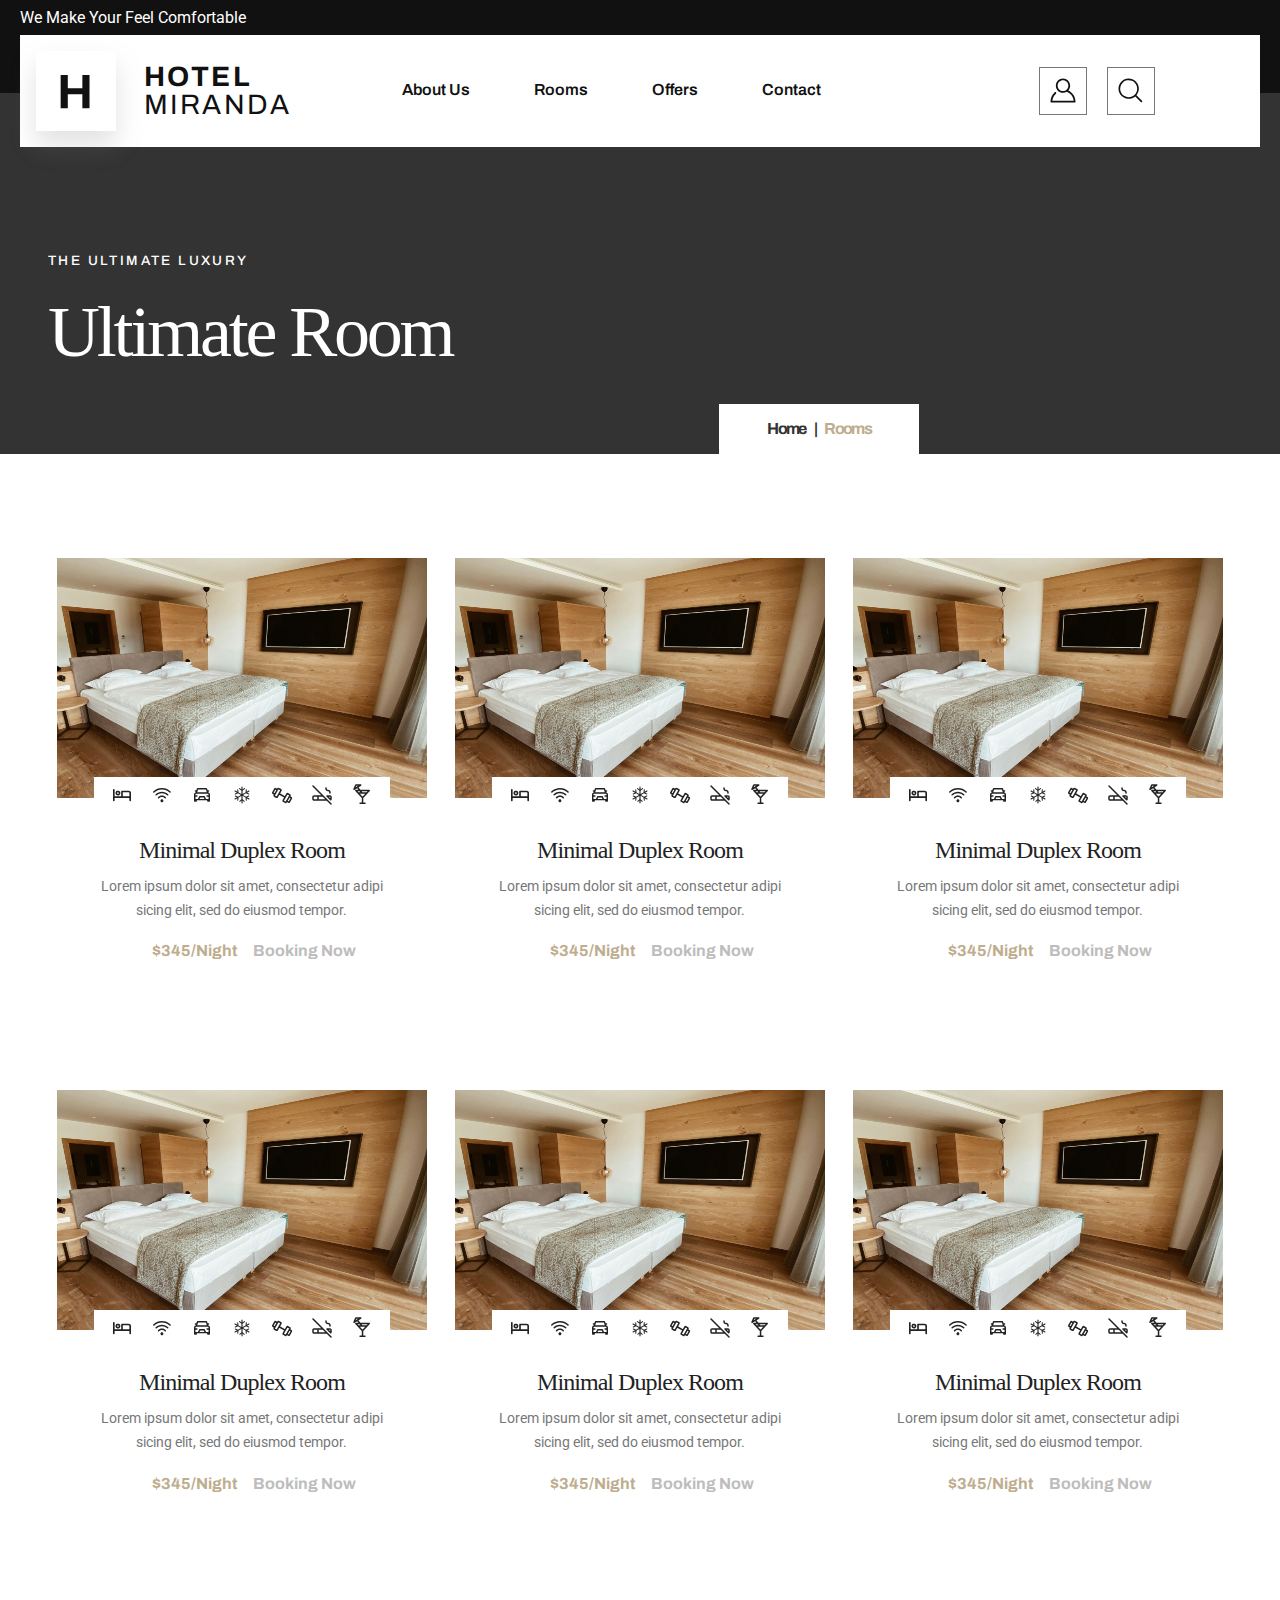
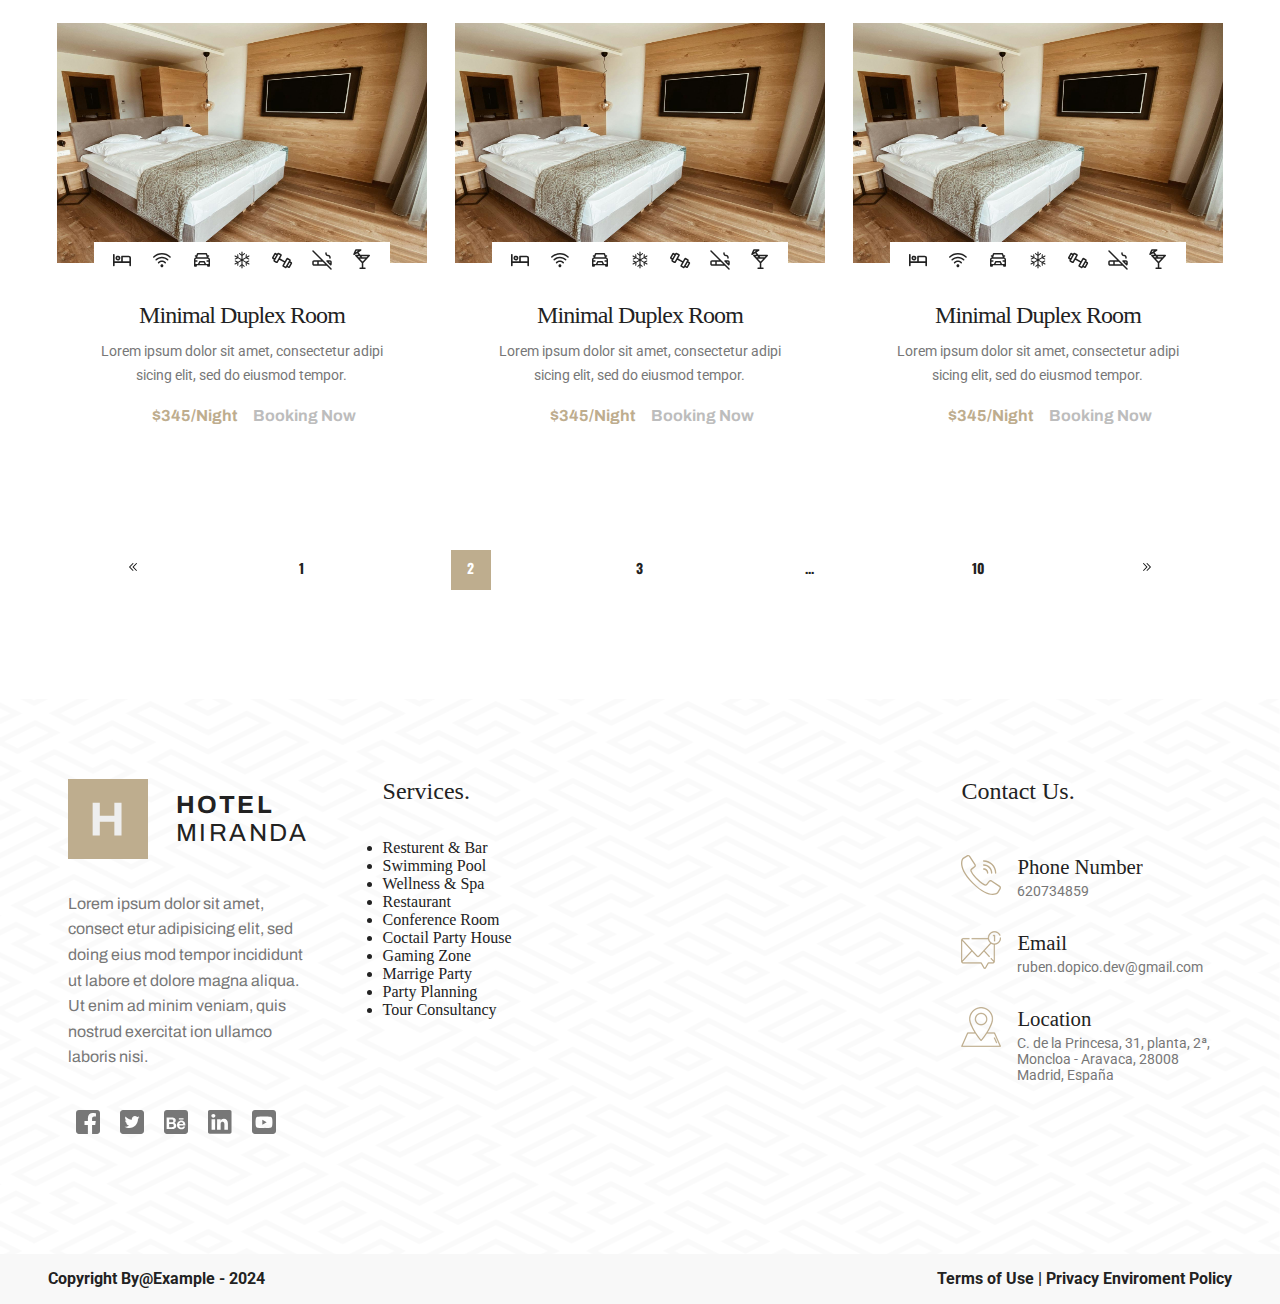
<file: rooms.html>
<!DOCTYPE html>
<html lang="en">

<head>
    <meta charset="UTF-8">
    <meta name="viewport" content="width=device-width, initial-scale=1.0">
    <link rel="stylesheet" href="https://cdn.jsdelivr.net/npm/swiper@11/swiper-bundle.min.css" />
    <!-- Fonts -->
    <link rel="preconnect" href="https://fonts.googleapis.com">
    <link rel="preconnect" href="https://fonts.gstatic.com" crossorigin>
    <link href="https://fonts.googleapis.com/css2?family=Archivo:ital,wght@0,100..900;1,100..900&display=swap"
        rel="stylesheet">
    <link
        href="https://fonts.googleapis.com/css2?family=Old+Standard+TT:ital,wght@0,400;0,700;1,400&family=Roboto:ital,wght@0,100;0,300;0,400;0,500;0,700;0,900;1,100;1,300;1,400;1,500;1,700;1,900&display=swap"
        rel="stylesheet">
    <link
        href="https://fonts.googleapis.com/css2?family=Roboto:ital,wght@0,100;0,300;0,400;0,500;0,700;0,900;1,100;1,300;1,400;1,500;1,700;1,900&display=swap"
        rel="stylesheet">
    <!-- Fonts -->
    <link href="https://fonts.googleapis.com/css2?family=Oswald:wght@200..700&display=swap" rel="stylesheet">
    <link rel="stylesheet" href="assets/css/styles.css">
    <script src="assets/js/swiper.js" defer></script>
    <script src="assets/js/header.js" defer></script>
    <title>Rooms</title>
</head>

<body>
    <div class="background__header">
        <span class="background__header-informative-text">We Make Your Feel Comfortable</span>
        <header class="header">
            <div class="header__menu">
                <img class="header__menu-icon --visible" src="assets/icon/menu.svg" alt="">
                <img class="header__menu-icon" src="assets/icon/menu-x.svg" alt="">
            </div>
            <div id="nav" class="header__logo">
                <a class="header__link" href="index.html">
                    <span class="header__logo-img">
                        <img src="assets/img/logo-H.svg" alt="logo con la letra H">
                    </span>
                    <h2 class="header__logo-title upper__case">
                        <span>Hotel</span>
                        <span>Miranda</span>
                    </h2>
                </a>
            </div>
            <nav class="header__nav" hidden>
                <ul>
                    <li><a href="about.html">About Us</a></li>
                    <li><a href="rooms.html">Rooms</a></li>
                    <li><a href="offers.html">Offers</a></li>
                    <li><a href="contact.html">Contact</a></li>
                </ul>
            </nav>
            <div class="header__icons">
                <img class="header__icons-icon" src="assets/icon/user.svg">
                <img class="header__icons-icon" src="assets/icon/search.svg">
            </div>
        </header>
    </div>
    <header class="banner">
        <div class="banner__inner banner__inner--rooms --max-width">
            <p class="font__title font__title--dark upper__case">The Ultimate Luxury </p>
            <h2 class="font__subtitle font__subtitle--banner font__subtitle--dark">Ultimate<br> Room</h2>
        </div>
        <div class="banner__pagination">
            <span>Home</span><span>|</span><span>Rooms</span>
        </div>
    </header>
    <section class="rooms__grid --max-width">
        <div class="rooms-grid__swiper swiper">
            <!-- Additional required wrapper -->
            <div class="swiper-wrapper">
                <!-- Slides -->
                <div class="rooms swiper-slide">
                    <div class="rooms__grid-item">
                        <img class="rooms__grid-item-img" src="assets/img/luxury-room.jpg" alt="">
                        <menu class="rooms__grid-item-menu rooms__menu">
                            <span class="rooms__menu-item">
                                <img src="assets/icon/bed.svg" alt="icono de una cama">
                            </span>
                            <span class="rooms__menu-item">
                                <img src="assets/icon/wifi.svg" alt="icono de conexión wifi">
                            </span>
                            <span class="rooms__menu-item">
                                <img src="assets/icon/car.svg" alt="icono de un coche">
                            </span>
                            <span class="rooms__menu-item">
                                <img src="assets/icon/snowflake.svg" alt="icono de un copo de nieve">
                            </span>
                            <span class="rooms__menu-item">
                                <img src="assets/icon/gym.svg" alt="icono de una mancuerna">
                            </span>
                            <span class="rooms__menu-item">
                                <img src="assets/icon/no-smoking.svg" alt="icono de prohibido fumar">
                            </span>
                            <span class="rooms__menu-item">
                                <img src="assets/icon/cocktail.svg" alt="icono de un coctel">
                            </span>
                        </menu>
                        <div class="rooms__grid-item-details">
                            <p class="rooms__grid-item-details-title">Minimal Duplex Room</p>
                            <p class="rooms__grid-item-details-text">
                                Lorem ipsum dolor sit amet,
                                consectetur adipi sicing elit, sed do eiusmod tempor.
                            </p>
                            <p class="rooms__grid-item-details-price">
                                <span>$345/Night</span><span><a href="room-details.html"></a></span>
                            </p>
                        </div>
                    </div>
                </div>
                <div class="rooms swiper-slide">
                    <div class="rooms__grid-item">
                        <img class="rooms__grid-item-img" src="assets/img/luxury-room.jpg" alt="">
                        <menu class="rooms__grid-item-menu rooms__menu">
                            <span class="rooms__menu-item">
                                <img src="assets/icon/bed.svg" alt="icono de una cama">
                            </span>
                            <span class="rooms__menu-item">
                                <img src="assets/icon/wifi.svg" alt="icono de conexión wifi">
                            </span>
                            <span class="rooms__menu-item">
                                <img src="assets/icon/car.svg" alt="icono de un coche">
                            </span>
                            <span class="rooms__menu-item">
                                <img src="assets/icon/snowflake.svg" alt="icono de un copo de nieve">
                            </span>
                            <span class="rooms__menu-item">
                                <img src="assets/icon/gym.svg" alt="icono de una mancuerna">
                            </span>
                            <span class="rooms__menu-item">
                                <img src="assets/icon/no-smoking.svg" alt="icono de prohibido fumar">
                            </span>
                            <span class="rooms__menu-item">
                                <img src="assets/icon/cocktail.svg" alt="icono de un coctel">
                            </span>
                        </menu>
                        <div class="rooms__grid-item-details">
                            <p class="rooms__grid-item-details-title">Minimal Duplex Room</p>
                            <p class="rooms__grid-item-details-text">
                                Lorem ipsum dolor sit amet,
                                consectetur adipi sicing elit, sed do eiusmod tempor.
                            </p>
                            <p class="rooms__grid-item-details-price">
                                <span>$345/Night</span><span><a href="room-details.html"></a></span>
                            </p>
                        </div>
                    </div>
                </div>
                <div class="rooms swiper-slide">
                    <div class="rooms__grid-item">
                    <img class="rooms__grid-item-img" src="assets/img/luxury-room.jpg" alt="">
                    <menu class="rooms__grid-item-menu rooms__menu">
                        <span class="rooms__menu-item">
                            <img src="assets/icon/bed.svg" alt="icono de una cama">
                        </span>
                        <span class="rooms__menu-item">
                            <img src="assets/icon/wifi.svg" alt="icono de conexión wifi">
                        </span>
                        <span class="rooms__menu-item">
                            <img src="assets/icon/car.svg" alt="icono de un coche">
                        </span>
                        <span class="rooms__menu-item">
                            <img src="assets/icon/snowflake.svg" alt="icono de un copo de nieve">
                        </span>
                        <span class="rooms__menu-item">
                            <img src="assets/icon/gym.svg" alt="icono de una mancuerna">
                        </span>
                        <span class="rooms__menu-item">
                            <img src="assets/icon/no-smoking.svg" alt="icono de prohibido fumar">
                        </span>
                        <span class="rooms__menu-item">
                            <img src="assets/icon/cocktail.svg" alt="icono de un coctel">
                        </span>
                    </menu>
                    <div class="rooms__grid-item-details">
                        <p class="rooms__grid-item-details-title">Minimal Duplex Room</p>
                        <p class="rooms__grid-item-details-text">
                            Lorem ipsum dolor sit amet,
                            consectetur adipi sicing elit, sed do eiusmod tempor.
                        </p>
                        <p class="rooms__grid-item-details-price">
                            <span>$345/Night</span><span><a href="room-details.html"></a></span>
                        </p>
                    </div>
                    </div>
                </div>
                <div class="rooms swiper-slide">
                    <div class="rooms__grid-item">
                        <img class="rooms__grid-item-img" src="assets/img/luxury-room.jpg" alt="">
                        <menu class="rooms__grid-item-menu rooms__menu">
                            <span class="rooms__menu-item">
                                <img src="assets/icon/bed.svg" alt="icono de una cama">
                            </span>
                            <span class="rooms__menu-item">
                                <img src="assets/icon/wifi.svg" alt="icono de conexión wifi">
                            </span>
                            <span class="rooms__menu-item">
                                <img src="assets/icon/car.svg" alt="icono de un coche">
                            </span>
                            <span class="rooms__menu-item">
                                <img src="assets/icon/snowflake.svg" alt="icono de un copo de nieve">
                            </span>
                            <span class="rooms__menu-item">
                                <img src="assets/icon/gym.svg" alt="icono de una mancuerna">
                            </span>
                            <span class="rooms__menu-item">
                                <img src="assets/icon/no-smoking.svg" alt="icono de prohibido fumar">
                            </span>
                            <span class="rooms__menu-item">
                                <img src="assets/icon/cocktail.svg" alt="icono de un coctel">
                            </span>
                        </menu>
                        <div class="rooms__grid-item-details">
                            <p class="rooms__grid-item-details-title">Minimal Duplex Room</p>
                            <p class="rooms__grid-item-details-text">
                                Lorem ipsum dolor sit amet,
                                consectetur adipi sicing elit, sed do eiusmod tempor.
                            </p>
                            <p class="rooms__grid-item-details-price">
                                <span>$345/Night</span><span><a href="room-details.html"></a></span>
                            </p>
                        </div>
                    </div>
                </div>
                <div class="rooms swiper-slide">
                    <div class="rooms__grid-item">
                        <img class="rooms__grid-item-img" src="assets/img/luxury-room.jpg" alt="">
                        <menu class="rooms__grid-item-menu rooms__menu">
                            <span class="rooms__menu-item">
                                <img src="assets/icon/bed.svg" alt="icono de una cama">
                            </span>
                            <span class="rooms__menu-item">
                                <img src="assets/icon/wifi.svg" alt="icono de conexión wifi">
                            </span>
                            <span class="rooms__menu-item">
                                <img src="assets/icon/car.svg" alt="icono de un coche">
                            </span>
                            <span class="rooms__menu-item">
                                <img src="assets/icon/snowflake.svg" alt="icono de un copo de nieve">
                            </span>
                            <span class="rooms__menu-item">
                                <img src="assets/icon/gym.svg" alt="icono de una mancuerna">
                            </span>
                            <span class="rooms__menu-item">
                                <img src="assets/icon/no-smoking.svg" alt="icono de prohibido fumar">
                            </span>
                            <span class="rooms__menu-item">
                                <img src="assets/icon/cocktail.svg" alt="icono de un coctel">
                            </span>
                        </menu>
                        <div class="rooms__grid-item-details">
                            <p class="rooms__grid-item-details-title">Minimal Duplex Room</p>
                            <p class="rooms__grid-item-details-text">
                                Lorem ipsum dolor sit amet,
                                consectetur adipi sicing elit, sed do eiusmod tempor.
                            </p>
                            <p class="rooms__grid-item-details-price">
                                <span>$345/Night</span><span><a href="room-details.html"></a></span>
                            </p>
                        </div>
                    </div>
                </div>
                <div class="rooms swiper-slide">
                    <div class="rooms__grid-item">
                        <img class="rooms__grid-item-img" src="assets/img/luxury-room.jpg" alt="">
                        <menu class="rooms__grid-item-menu rooms__menu">
                            <span class="rooms__menu-item">
                                <img src="assets/icon/bed.svg" alt="icono de una cama">
                            </span>
                            <span class="rooms__menu-item">
                                <img src="assets/icon/wifi.svg" alt="icono de conexión wifi">
                            </span>
                            <span class="rooms__menu-item">
                                <img src="assets/icon/car.svg" alt="icono de un coche">
                            </span>
                            <span class="rooms__menu-item">
                                <img src="assets/icon/snowflake.svg" alt="icono de un copo de nieve">
                            </span>
                            <span class="rooms__menu-item">
                                <img src="assets/icon/gym.svg" alt="icono de una mancuerna">
                            </span>
                            <span class="rooms__menu-item">
                                <img src="assets/icon/no-smoking.svg" alt="icono de prohibido fumar">
                            </span>
                            <span class="rooms__menu-item">
                                <img src="assets/icon/cocktail.svg" alt="icono de un coctel">
                            </span>
                        </menu>
                        <div class="rooms__grid-item-details">
                            <p class="rooms__grid-item-details-title">Minimal Duplex Room</p>
                            <p class="rooms__grid-item-details-text">
                                Lorem ipsum dolor sit amet,
                                consectetur adipi sicing elit, sed do eiusmod tempor.
                            </p>
                            <p class="rooms__grid-item-details-price">
                                <span>$345/Night</span><span><a href="room-details.html"></a></span>
                            </p>
                        </div>
                    </div>
                </div>
                <div class="rooms swiper-slide">
                    <div class="rooms__grid-item">
                        <img class="rooms__grid-item-img" src="assets/img/luxury-room.jpg" alt="">
                        <menu class="rooms__grid-item-menu rooms__menu">
                            <span class="rooms__menu-item">
                                <img src="assets/icon/bed.svg" alt="icono de una cama">
                            </span>
                            <span class="rooms__menu-item">
                                <img src="assets/icon/wifi.svg" alt="icono de conexión wifi">
                            </span>
                            <span class="rooms__menu-item">
                                <img src="assets/icon/car.svg" alt="icono de un coche">
                            </span>
                            <span class="rooms__menu-item">
                                <img src="assets/icon/snowflake.svg" alt="icono de un copo de nieve">
                            </span>
                            <span class="rooms__menu-item">
                                <img src="assets/icon/gym.svg" alt="icono de una mancuerna">
                            </span>
                            <span class="rooms__menu-item">
                                <img src="assets/icon/no-smoking.svg" alt="icono de prohibido fumar">
                            </span>
                            <span class="rooms__menu-item">
                                <img src="assets/icon/cocktail.svg" alt="icono de un coctel">
                            </span>
                        </menu>
                        <div class="rooms__grid-item-details">
                            <p class="rooms__grid-item-details-title">Minimal Duplex Room</p>
                            <p class="rooms__grid-item-details-text">
                                Lorem ipsum dolor sit amet,
                                consectetur adipi sicing elit, sed do eiusmod tempor.
                            </p>
                            <p class="rooms__grid-item-details-price">
                                <span>$345/Night</span><span><a href="room-details.html"></a></span>
                            </p>
                        </div>
                    </div>
                </div>
                <div class="rooms swiper-slide">
                    <div class="rooms__grid-item">
                        <img class="rooms__grid-item-img" src="assets/img/luxury-room.jpg" alt="">
                        <menu class="rooms__grid-item-menu rooms__menu">
                            <span class="rooms__menu-item">
                                <img src="assets/icon/bed.svg" alt="icono de una cama">
                            </span>
                            <span class="rooms__menu-item">
                                <img src="assets/icon/wifi.svg" alt="icono de conexión wifi">
                            </span>
                            <span class="rooms__menu-item">
                                <img src="assets/icon/car.svg" alt="icono de un coche">
                            </span>
                            <span class="rooms__menu-item">
                                <img src="assets/icon/snowflake.svg" alt="icono de un copo de nieve">
                            </span>
                            <span class="rooms__menu-item">
                                <img src="assets/icon/gym.svg" alt="icono de una mancuerna">
                            </span>
                            <span class="rooms__menu-item">
                                <img src="assets/icon/no-smoking.svg" alt="icono de prohibido fumar">
                            </span>
                            <span class="rooms__menu-item">
                                <img src="assets/icon/cocktail.svg" alt="icono de un coctel">
                            </span>
                        </menu>
                        <div class="rooms__grid-item-details">
                            <p class="rooms__grid-item-details-title">Minimal Duplex Room</p>
                            <p class="rooms__grid-item-details-text">
                                Lorem ipsum dolor sit amet,
                                consectetur adipi sicing elit, sed do eiusmod tempor.
                            </p>
                            <p class="rooms__grid-item-details-price">
                                <span>$345/Night</span><span><a href="room-details.html"></a></span>
                            </p>
                        </div>
                    </div>
                </div>
                <div class="rooms swiper-slide">
                    <div class="rooms__grid-item">
                        <img class="rooms__grid-item-img" src="assets/img/luxury-room.jpg" alt="">
                        <menu class="rooms__grid-item-menu rooms__menu">
                            <span class="rooms__menu-item">
                                <img src="assets/icon/bed.svg" alt="icono de una cama">
                            </span>
                            <span class="rooms__menu-item">
                                <img src="assets/icon/wifi.svg" alt="icono de conexión wifi">
                            </span>
                            <span class="rooms__menu-item">
                                <img src="assets/icon/car.svg" alt="icono de un coche">
                            </span>
                            <span class="rooms__menu-item">
                                <img src="assets/icon/snowflake.svg" alt="icono de un copo de nieve">
                            </span>
                            <span class="rooms__menu-item">
                                <img src="assets/icon/gym.svg" alt="icono de una mancuerna">
                            </span>
                            <span class="rooms__menu-item">
                                <img src="assets/icon/no-smoking.svg" alt="icono de prohibido fumar">
                            </span>
                            <span class="rooms__menu-item">
                                <img src="assets/icon/cocktail.svg" alt="icono de un coctel">
                            </span>
                        </menu>
                        <div class="rooms__grid-item-details">
                            <p class="rooms__grid-item-details-title">Minimal Duplex Room</p>
                            <p class="rooms__grid-item-details-text">
                                Lorem ipsum dolor sit amet,
                                consectetur adipi sicing elit, sed do eiusmod tempor.
                            </p>
                            <p class="rooms__grid-item-details-price">
                                <span>$345/Night</span><span><a href="room-details.html"></a></span>
                            </p>
                        </div>
                    </div>
                </div>
                <div class="rooms swiper-slide">
                    <div class="rooms__grid-item">
                        <img class="rooms__grid-item-img" src="assets/img/luxury-room.jpg" alt="">
                        <menu class="rooms__grid-item-menu rooms__menu">
                            <span class="rooms__menu-item">
                                <img src="assets/icon/bed.svg" alt="icono de una cama">
                            </span>
                            <span class="rooms__menu-item">
                                <img src="assets/icon/wifi.svg" alt="icono de conexión wifi">
                            </span>
                            <span class="rooms__menu-item">
                                <img src="assets/icon/car.svg" alt="icono de un coche">
                            </span>
                            <span class="rooms__menu-item">
                                <img src="assets/icon/snowflake.svg" alt="icono de un copo de nieve">
                            </span>
                            <span class="rooms__menu-item">
                                <img src="assets/icon/gym.svg" alt="icono de una mancuerna">
                            </span>
                            <span class="rooms__menu-item">
                                <img src="assets/icon/no-smoking.svg" alt="icono de prohibido fumar">
                            </span>
                            <span class="rooms__menu-item">
                                <img src="assets/icon/cocktail.svg" alt="icono de un coctel">
                            </span>
                        </menu>
                        <div class="rooms__grid-item-details">
                            <p class="rooms__grid-item-details-title">Minimal Duplex Room</p>
                            <p class="rooms__grid-item-details-text">
                                Lorem ipsum dolor sit amet,
                                consectetur adipi sicing elit, sed do eiusmod tempor.
                            </p>
                            <p class="rooms__grid-item-details-price">
                                <span>$345/Night</span><span><a href="room-details.html"></a></span>
                            </p>
                        </div>
                    </div>
                </div>
                <div class="rooms swiper-slide">
                    <div class="rooms__grid-item">
                        <img class="rooms__grid-item-img" src="assets/img/luxury-room.jpg" alt="">
                        <menu class="rooms__grid-item-menu rooms__menu">
                            <span class="rooms__menu-item">
                                <img src="assets/icon/bed.svg" alt="icono de una cama">
                            </span>
                            <span class="rooms__menu-item">
                                <img src="assets/icon/wifi.svg" alt="icono de conexión wifi">
                            </span>
                            <span class="rooms__menu-item">
                                <img src="assets/icon/car.svg" alt="icono de un coche">
                            </span>
                            <span class="rooms__menu-item">
                                <img src="assets/icon/snowflake.svg" alt="icono de un copo de nieve">
                            </span>
                            <span class="rooms__menu-item">
                                <img src="assets/icon/gym.svg" alt="icono de una mancuerna">
                            </span>
                            <span class="rooms__menu-item">
                                <img src="assets/icon/no-smoking.svg" alt="icono de prohibido fumar">
                            </span>
                            <span class="rooms__menu-item">
                                <img src="assets/icon/cocktail.svg" alt="icono de un coctel">
                            </span>
                        </menu>
                        <div class="rooms__grid-item-details">
                            <p class="rooms__grid-item-details-title">Minimal Duplex Room</p>
                            <p class="rooms__grid-item-details-text">
                                Lorem ipsum dolor sit amet,
                                consectetur adipi sicing elit, sed do eiusmod tempor.
                            </p>
                            <p class="rooms__grid-item-details-price">
                                <span>$345/Night</span><span><a href="room-details.html"></a></span>
                            </p>
                        </div>
                    </div>
                </div>
                <div class="rooms swiper-slide">
                    <div class="rooms__grid-item">
                        <img class="rooms__grid-item-img" src="assets/img/luxury-room.jpg" alt="">
                        <menu class="rooms__grid-item-menu rooms__menu">
                            <span class="rooms__menu-item">
                                <img src="assets/icon/bed.svg" alt="icono de una cama">
                            </span>
                            <span class="rooms__menu-item">
                                <img src="assets/icon/wifi.svg" alt="icono de conexión wifi">
                            </span>
                            <span class="rooms__menu-item">
                                <img src="assets/icon/car.svg" alt="icono de un coche">
                            </span>
                            <span class="rooms__menu-item">
                                <img src="assets/icon/snowflake.svg" alt="icono de un copo de nieve">
                            </span>
                            <span class="rooms__menu-item">
                                <img src="assets/icon/gym.svg" alt="icono de una mancuerna">
                            </span>
                            <span class="rooms__menu-item">
                                <img src="assets/icon/no-smoking.svg" alt="icono de prohibido fumar">
                            </span>
                            <span class="rooms__menu-item">
                                <img src="assets/icon/cocktail.svg" alt="icono de un coctel">
                            </span>
                        </menu>
                        <div class="rooms__grid-item-details">
                            <p class="rooms__grid-item-details-title">Minimal Duplex Room</p>
                            <p class="rooms__grid-item-details-text">
                                Lorem ipsum dolor sit amet,
                                consectetur adipi sicing elit, sed do eiusmod tempor.
                            </p>
                            <p class="rooms__grid-item-details-price">
                                <span>$345/Night</span><span><a href="room-details.html"></a></span>
                            </p>
                        </div>
                    </div>
                </div>
            </div>
        </div>
        <div class="rooms-grid__swiper-pagination">
            <ul class="rooms__grid-pagination-items">
                <li class="rooms__grid-pagination-item">
                    <img src="assets/icon/double-arrows-left.svg" alt="">
                </li>
                <li class="rooms__grid-pagination-item">1</li>
                <li class="rooms__grid-pagination-item rooms__grid-pagination-item--beige">2</li>
                <li class="rooms__grid-pagination-item">3</li>
                <li class="rooms__grid-pagination-item">...</li>
                <li class="rooms__grid-pagination-item">10</li>
                <li class="rooms__grid-pagination-item"><img src="assets/icon/double-arrows-rigth.svg" alt=""></li>
            </ul>
        </div>
    </section>
    <footer class="footer" style="background-image: url(./assets/img/bg-footer.png);">
        <div class="footer__background">
            <div class="footer__inner --max-width">
                <header class="footer__header">
                    <span class="footer__header-logo">
                        <img src="assets/img/logo-H.svg" alt="logo con la letra H">
                    </span>
                    <h2 class="footer__header-title upper__case">
                        <span>Hotel</span>
                        <span>Miranda</span>
                    </h2>
                    <p class="footer__header-text">
                        Lorem ipsum dolor sit amet, consect etur adipisicing elit,
                        sed doing eius mod tempor incididunt ut labore et dolore magna aliqua.
                        Ut enim ad minim veniam, quis nostrud exercitat ion ullamco laboris nisi.
                    </p>
                    <div class="footer__header-icons">
                        <div class="footer__header-icons-icon">
                            <svg width="24" height="24" viewBox="0 0 24 24" fill="none"
                                xmlns="http://www.w3.org/2000/svg">
                                <g clip-path="url(#clip0_57_7892)">
                                    <path fill-rule="evenodd" clip-rule="evenodd"
                                        d="M21.0678 0C22.6861 0 24 1.31391 24 2.93222V21.0678C24 22.6861 22.6861 24 21.0678 24H16.0771V14.9571H19.199L19.793 11.0843H16.0771V8.57095C16.0771 7.51144 16.5961 6.47864 18.2605 6.47864H19.95V3.18145C19.95 3.18145 18.4167 2.9198 16.9508 2.9198C13.8905 2.9198 11.8902 4.77459 11.8902 8.13248V11.0843H8.48836V14.9571H11.8902V24H2.93222C1.31391 24 0 22.6861 0 21.0678V2.93222C0 1.31391 1.31386 0 2.93222 0H21.0678V0Z"
                                        fill="#777777" />
                                </g>
                                <defs>
                                    <clipPath id="clip0_57_7892">
                                        <rect width="24" height="24" fill="white" />
                                    </clipPath>
                                </defs>
                            </svg>

                        </div>
                        <div class="footer__header-icons-icon footer__header-icons-icon--bg-beige">
                            <svg width="24" height="24" viewBox="0 0 24 24" fill="none"
                                xmlns="http://www.w3.org/2000/svg">
                                <g clip-path="url(#clip0_57_7894)">
                                    <path
                                        d="M21 24H3C1.344 24 0 22.656 0 21V3C0 1.344 1.344 0 3 0H21C22.656 0 24 1.344 24 3V21C24 22.656 22.656 24 21 24ZM9.216 18.096C14.874 18.096 17.97 13.404 17.97 9.342C17.97 9.21 17.97 9.078 17.964 8.946C18.564 8.514 19.086 7.968 19.5 7.35C18.948 7.596 18.354 7.758 17.73 7.836C18.366 7.458 18.852 6.852 19.086 6.132C18.492 6.486 17.832 6.738 17.13 6.876C16.566 6.276 15.768 5.904 14.886 5.904C13.188 5.904 11.808 7.284 11.808 8.982C11.808 9.222 11.838 9.456 11.886 9.684C9.33 9.558 7.062 8.328 5.544 6.468C5.28 6.924 5.13 7.452 5.13 8.016C5.13 9.084 5.676 10.026 6.498 10.578C5.994 10.56 5.52 10.422 5.106 10.194V10.236C5.106 11.724 6.168 12.972 7.572 13.254C7.314 13.326 7.044 13.362 6.762 13.362C6.564 13.362 6.372 13.344 6.186 13.308C6.576 14.532 7.716 15.42 9.06 15.444C8.004 16.272 6.678 16.764 5.238 16.764C4.992 16.764 4.746 16.752 4.506 16.722C5.862 17.586 7.482 18.096 9.216 18.096Z"
                                        fill="#777777" />
                                </g>
                                <defs>
                                    <clipPath id="clip0_57_7894">
                                        <rect width="24" height="24" fill="white" />
                                    </clipPath>
                                </defs>
                            </svg>
                        </div>
                        <div class="footer__header-icons-icon">
                            <svg width="24" height="24" viewBox="0 0 24 24" fill="none"
                                xmlns="http://www.w3.org/2000/svg">
                                <g clip-path="url(#clip0_57_7890)">
                                    <path fill-rule="evenodd" clip-rule="evenodd"
                                        d="M21.0678 0C22.6861 0 24 1.31391 24 2.93222V21.0678C24 22.6861 22.6861 24 21.0678 24H2.93222C1.31391 24 0 22.6861 0 21.0678V2.93222C0 1.31391 1.31386 0 2.93222 0H21.0678V0ZM21.3605 15.4995C21.4035 14.8515 21.3508 14.2328 21.2008 13.6404C21.0494 13.047 20.8066 12.518 20.4667 12.0556C20.1263 11.5922 19.6927 11.2221 19.1646 10.9487C18.6338 10.6718 18.0156 10.536 17.3091 10.536C16.6691 10.536 16.0912 10.6496 15.5671 10.8755C15.0435 11.1027 14.5939 11.4134 14.2144 11.8071C13.8359 12.1985 13.5474 12.6653 13.3397 13.2064C13.1355 13.7456 13.0312 14.3288 13.0312 14.9532C13.0312 15.5989 13.1316 16.1949 13.3308 16.7332C13.5323 17.2742 13.815 17.7349 14.1789 18.1245C14.5526 18.5129 14.9964 18.8102 15.5276 19.0228C16.0593 19.2323 16.6514 19.3388 17.3091 19.3388C18.253 19.3388 19.0625 19.1227 19.7269 18.6891C20.3993 18.2568 20.8914 17.5392 21.2163 16.534H19.1961C19.118 16.7923 18.9156 17.0413 18.5832 17.2742C18.2477 17.5077 17.8483 17.6244 17.3858 17.6244C16.7423 17.6244 16.2457 17.4558 15.9018 17.1203C15.5574 16.7847 15.3346 16.1599 15.3346 15.4995H21.3605ZM8.21423 19.1227C8.73173 19.1227 9.23634 19.0575 9.72225 18.9287C10.214 18.7996 10.652 18.6007 11.0341 18.3305C11.4132 18.0624 11.7207 17.715 11.9466 17.2862C12.1707 16.8624 12.2826 16.3591 12.2826 15.7742C12.2826 15.0526 12.1108 14.4375 11.7607 13.9231C11.4123 13.4123 10.8859 13.0532 10.1772 12.8491C10.6978 12.6023 11.0879 12.285 11.3532 11.898C11.6173 11.5102 11.7487 11.0251 11.7487 10.4446C11.7487 9.90802 11.6603 9.45403 11.485 9.09145C11.3048 8.72353 11.0532 8.4315 10.7319 8.2118C10.4053 7.99214 10.0196 7.83192 9.56695 7.73606C9.11203 7.63711 8.61408 7.58963 8.06245 7.58963H2.625V19.1227H8.21423ZM7.92487 13.9826C8.4712 13.9826 8.91544 14.1082 9.24919 14.3611C9.58158 14.6172 9.74934 15.0397 9.74934 15.6339C9.74934 15.9371 9.70008 16.1883 9.59756 16.3818C9.49547 16.5761 9.35437 16.7297 9.18483 16.8415C9.01439 16.9578 8.81334 17.0368 8.58614 17.0861C8.36245 17.1362 8.12456 17.1584 7.87472 17.1584H5.16398V13.9826H7.92487ZM18.5375 12.7324C18.2646 12.4311 17.8035 12.2677 17.2402 12.2677C16.8737 12.2677 16.5705 12.3294 16.3274 12.455C16.0895 12.5793 15.8951 12.7333 15.7464 12.9152C15.5982 13.0998 15.4979 13.2951 15.4389 13.5037C15.3803 13.707 15.3448 13.8911 15.3346 14.054H19.0661C19.0115 13.4691 18.8113 13.0364 18.5375 12.7324ZM7.54008 9.5543C7.76512 9.55434 7.98394 9.57028 8.19338 9.61111C8.40595 9.64795 8.5897 9.71541 8.75212 9.81352C8.91544 9.90802 9.04547 10.0425 9.14353 10.2147C9.23808 10.3869 9.28467 10.6088 9.28467 10.8768C9.28467 11.3606 9.14353 11.7125 8.85155 11.926C8.55642 12.1425 8.18363 12.2491 7.73405 12.2491H5.16398V9.5543H7.54008ZM19.54 9.50152V8.36358H14.865V9.50152H19.54Z"
                                        fill="#777777" />
                                </g>
                                <defs>
                                    <clipPath id="clip0_57_7890">
                                        <rect width="24" height="24" fill="white" />
                                    </clipPath>
                                </defs>
                            </svg>

                        </div>
                        <div class="footer__header-icons-icon">
                            <svg width="24" height="24" viewBox="0 0 24 24" fill="none"
                                xmlns="http://www.w3.org/2000/svg">
                                <g clip-path="url(#clip0_57_7886)">
                                    <path
                                        d="M12.6477 10.6753V10.6387C12.6401 10.651 12.632 10.6634 12.6239 10.6753H12.6477Z"
                                        fill="#777777" />
                                    <path
                                        d="M21.782 0H1.73748C0.778081 0 0 0.759521 0 1.6956V21.9747C0 22.9103 0.778081 23.6698 1.73748 23.6698H21.782C22.7428 23.6698 23.5209 22.9098 23.5209 21.9747V1.6956C23.5209 0.759045 22.7423 0 21.782 0ZM7.12931 19.8146H3.57679V9.12662H7.12931V19.8146ZM5.35329 7.66659H5.32949C4.13787 7.66659 3.36692 6.84568 3.36692 5.82014C3.36692 4.77175 4.16166 3.97368 5.37661 3.97368C6.59203 3.97368 7.33965 4.77175 7.36345 5.82014C7.36345 6.84568 6.59156 7.66659 5.35329 7.66659ZM19.9398 19.8146H16.3873V14.0954C16.3873 12.6592 15.8733 11.6788 14.5879 11.6788C13.6067 11.6788 13.0223 12.3398 12.7648 12.9785C12.6711 13.2064 12.6482 13.5253 12.6482 13.8451V19.8142H9.09569C9.09569 19.8142 9.14233 10.1279 9.09569 9.12615H12.6482V10.639C13.1203 9.91089 13.9645 8.87393 15.8505 8.87393C18.1876 8.87393 19.9403 10.402 19.9403 13.6852V19.8146H19.9398Z"
                                        fill="#777777" />
                                </g>
                                <defs>
                                    <clipPath id="clip0_57_7886">
                                        <rect width="24" height="24" fill="white" />
                                    </clipPath>
                                </defs>
                            </svg>
                        </div>
                        <div class="footer__header-icons-icon">
                            <svg width="24" height="24" viewBox="0 0 24 24" fill="none"
                                xmlns="http://www.w3.org/2000/svg">
                                <g clip-path="url(#clip0_57_7884)">
                                    <path fill-rule="evenodd" clip-rule="evenodd"
                                        d="M21.0678 0C22.6861 0 24 1.31391 24 2.93222V21.0678C24 22.6861 22.6861 24 21.0678 24H2.93222C1.31391 24 0 22.6861 0 21.0678V2.93222C0 1.31391 1.31386 0 2.93222 0H21.0678V0ZM20.085 8.23266C19.8909 7.50661 19.3192 6.93483 18.5931 6.74081C17.277 6.38812 12 6.38812 12 6.38812C12 6.38812 6.72305 6.38812 5.40689 6.74081C4.68098 6.93483 4.10911 7.50661 3.91505 8.23266C3.5625 9.54867 3.5625 12.2945 3.5625 12.2945C3.5625 12.2945 3.5625 15.0402 3.91505 16.3561C4.10911 17.0821 4.68098 17.6541 5.40689 17.8481C6.72305 18.2006 12 18.2006 12 18.2006C12 18.2006 17.277 18.2006 18.5931 17.8481C19.3192 17.6541 19.8909 17.0821 20.085 16.3561C20.4375 15.0402 20.4375 12.2945 20.4375 12.2945C20.4375 12.2945 20.4375 9.54867 20.085 8.23266ZM10.3124 14.8258V9.76317L14.6966 12.2945L10.3124 14.8258Z"
                                        fill="#777777" />
                                </g>
                                <defs>
                                    <clipPath id="clip0_57_7884">
                                        <rect width="24" height="24" fill="white" />
                                    </clipPath>
                                </defs>
                            </svg>

                        </div>
                    </div>
                </header>
                <section class="footer__services">
                    <h2 class="footer__services-title">Services.</h2>
                    <ul class="footer__services-grid">
                        <li>Resturent & Bar</li>
                        <li>Swimming Pool</li>
                        <li>Wellness & Spa</li>
                        <li>Restaurant</li>
                        <li>Conference Room</li>
                        <li>Coctail Party House</li>
                    </ul>
                    <ul class="footer__services-grid">
                        <li>Gaming Zone</li>
                        <li>Marrige Party</li>
                        <li>Party Planning</li>
                        <li>Tour Consultancy</li>
                    </ul>
                </section>
                <section class="footer__contact">
                    <h2 class="footer__contact-title">Contact Us.</h2>
                    <div class="footer__contact-info">
                        <section>
                            <img class="footer__contact-info-icon" src="assets/img/call.svg"
                                alt="icono de un telefono recibinedo una llamada">
                            <div class="footer__contact-info-text">
                                <p>Phone Number</p>
                                <p>620734859</p>
                            </div>
                        </section>
                        <section>
                            <img class="footer__contact-info-icon" src="assets/img/email.svg"
                                alt="icono de un sobre con un numero 1 en un bocadillo indicando que se tiene un mensaje sin leer">
                            <div class="footer__contact-info-text">
                                <p>Email</p>
                                <p>ruben.dopico.dev@gmail.com</p>
                            </div>
                        </section>
                        <section>
                            <img class="footer__contact-info-icon" src="assets/img/ubi.svg"
                                alt="icono para representar una ubicación en un mapa">
                            <div class="footer__contact-info-text">
                                <p>Location</p>
                                <p>C. de la Princesa, 31, planta, 2ª, Moncloa - Aravaca, 28008 Madrid, España</p>
                            </div>
                        </section>
                    </div>
                </section>
            </div>
            <footer class="footer__directives">
                <div class="footer__directives-inner --max-width">
                    <p class="footer__directives-text">Copyright By@Example - 2024</p>
                    <p class="footer__directives-text">Terms of Use | Privacy Enviroment Policy</p>
                </div>
            </footer>
        </div>
    </footer>
    <script src="https://cdn.jsdelivr.net/npm/swiper@11/swiper-bundle.min.js"></script>
</body>

</html>
</file>
<file: assets/css/styles.css>
.background__header-informative-text {
  display: none;
}

.header {
  padding: 1em;
  min-width: 360px;
  max-width: 88.75rem;
  width: 100%;
  position: fixed;
  background-color: #fff;
  box-shadow: 0em 0.25em 0.4em 0em rgba(0, 0, 0, 0.2901960784);
  z-index: 11;
}
.header__nav {
  width: 100%;
  display: none;
  position: absolute;
  bottom: -10.5em;
  left: 0;
  background-color: #fff;
  box-shadow: 0em 0.3em 0.25em 0em rgba(0, 0, 0, 0.2901960784);
  height: 12.35em;
  z-index: -1;
}
.header__nav ul {
  padding: 2.75em 1.5em;
  list-style-type: none;
  padding-bottom: 0em;
}
.header__nav ul li {
  font-family: "Archivo", sans-serif;
  font-size: 1rem;
  font-weight: 600;
  line-height: 1.2rem;
  text-decoration: none;
}
.header__nav ul li:not(:last-child) {
  margin-bottom: 1rem;
}
.header__nav ul li a {
  padding: 0.5em 0em;
  text-decoration: none;
  color: #111;
}
.header__link {
  text-decoration: none;
  color: #111;
}
.header__logo {
  display: inline-block;
  width: 58%;
}
.header__logo-img {
  box-shadow: 0em 0.9em 1.5em 0em rgba(139, 139, 139, 0.2509803922);
  width: 2.3em;
  height: 2.3em;
  display: inline-block;
  padding: 0.8em 0.8em;
  margin-right: 0.5em;
}
.header__logo-title {
  display: inline-block;
  vertical-align: text-bottom;
  text-align: left;
}
.header__logo-title span {
  display: block;
  font-family: "Archivo", sans-serif;
  line-height: 0.65rem;
  letter-spacing: 0.08rem;
  font-size: 0.65rem;
}
.header__logo-title span:nth-child(1) {
  font-weight: 700;
}
.header__logo-title span:nth-child(2) {
  font-weight: 400;
}
.header__icons {
  display: inline-block;
  width: 25%;
  vertical-align: sub;
  text-align: end;
}
.header__icons-icon {
  display: inline-block;
  width: 1.5em;
  height: 1.5em;
}
.header__icons-icon:not(:last-child) {
  margin-right: 1em;
}
.header__menu {
  display: inline-block;
  cursor: pointer;
  margin-right: 1.3rem;
  width: 1.5rem;
  height: 1.5rem;
}
.header__menu img {
  display: none;
}
.header__menu img.--visible {
  display: inline-block;
}

@media (min-width: 1000px) {
  .background__header {
    background: #111;
    height: 5.8em;
    padding: 0em 1.25em;
  }
  .background__header-informative-text {
    display: block;
    max-width: 88.75rem;
    width: 100%;
    margin: 0 auto;
    padding: 0.5em 0em;
    color: #fff;
    font-family: "Roboto", sans-serif;
    font-size: 1rem;
    font-weight: 400;
    line-height: 1.2rem;
    letter-spacing: 0rem;
  }
  .header {
    margin: 0 auto;
    padding: 1em 1em;
    width: 100%;
    position: relative;
    background-color: #fff;
    box-shadow: 0em 0em 0em 0em;
  }
  .header__nav {
    width: 35%;
    display: inline-block;
    position: relative;
    bottom: 0;
    box-shadow: 0em 0em 0em 0em;
    height: fit-content;
    z-index: 1;
  }
  .header__nav ul {
    display: flex;
    flex-direction: row;
    justify-content: flex-start;
    align-items: center;
    gap: 4em;
    padding: 0em 0em;
    padding-bottom: 0em;
  }
  .header__nav ul li {
    margin-bottom: 1rem;
  }
  .header__logo {
    display: inline-block;
    width: 30%;
  }
  .header__logo-img {
    width: 5em;
    height: 5em;
    vertical-align: middle;
    margin-right: 1.5em;
    padding: 1.2em 0em;
  }
  .header__logo-img img {
    display: block;
    margin: 0 auto;
    width: 2em;
    height: 2.65em;
  }
  .header__logo-title {
    vertical-align: middle;
  }
  .header__logo-title span {
    line-height: 1.75rem;
    letter-spacing: 0.15rem;
    font-size: 1.75rem;
  }
  .header__icons {
    width: 27%;
    vertical-align: middle;
    margin-right: 2em;
  }
  .header__icons-icon {
    border: 0.1em #777 solid;
    padding: 0.5em;
    width: 3em;
    height: 3em;
    vertical-align: middle;
  }
  .header__icons-icon:not(:last-child) {
    margin-right: 1em;
  }
  .header__menu {
    display: none;
  }
}
.footer {
  background-size: cover;
  background-repeat: no-repeat;
}
.footer__background {
  width: 100%;
  height: fit-content;
  background-color: rgba(255, 255, 255, 0.98);
}
.footer__background > :not(:last-child) {
  padding: 2.5em 1.25em;
  padding-bottom: 0em;
}
.footer__header {
  display: inline-block;
  width: 100%;
  margin-bottom: 2em;
}
.footer__header-logo {
  background-color: #bead8e;
  width: 5em;
  height: 5em;
  display: inline-block;
  vertical-align: middle;
  margin-right: 2.5em;
  padding: 1.2em 0em;
}
.footer__header-logo img {
  display: block;
  margin: 0 auto;
  filter: invert(1);
  width: 2em;
  height: 2.65em;
}
.footer__header-title {
  display: inline-block;
  vertical-align: middle;
}
.footer__header-title span {
  display: block;
  font-family: "Archivo", sans-serif;
  line-height: 1.75rem;
  letter-spacing: 0.15rem;
  font-size: 1.55rem;
}
.footer__header-title span:nth-child(1) {
  font-weight: 700;
}
.footer__header-title span:nth-child(2) {
  font-weight: 400;
}
.footer__header-text {
  width: 90%;
  color: #777;
  font-family: "Archivo", sans-serif;
  font-weight: 400;
  font-size: 1rem;
  line-height: 1.6em;
  margin: 2em 0em;
}
.footer__header-icons {
  width: 81%;
  margin-bottom: 2em;
}
.footer__header-icons-icon {
  display: inline-block;
  width: 2.5em;
  height: 2.5em;
  padding: 0.5rem;
}
.footer__header-icons-icon:hover {
  background-color: #bead8e;
}
.footer__header-icons-icon:hover path {
  fill: #fff;
}
.footer__services {
  margin-bottom: 2em;
}
.footer__services-title {
  color: #222;
  font-family: "Old Standard TT", serif;
  font-weight: 400;
  font-size: 1.5rem;
  line-height: 1.5rem;
  margin-bottom: 1.5em;
}
.footer__services-list {
  display: inline-block;
  vertical-align: top;
  padding-left: 0.8em;
  list-style-type: "+ ";
  font-family: "Roboto", sans-serif;
  font-size: 1rem;
  font-weight: 400;
  line-height: 3rem;
  color: #777;
}
.footer__contact {
  margin-bottom: 1em;
}
.footer__contact-title {
  color: #222;
  font-family: "Old Standard TT", serif;
  font-size: 1.5rem;
  font-weight: 400;
  line-height: 1.5rem;
  margin-bottom: 1.5em;
}
.footer__contact-info section {
  padding: 1em 0em;
}
.footer__contact-info-icon {
  display: inline-block;
  margin-right: 1em;
}
.footer__contact-info-text {
  display: inline-block;
}
.footer__contact-info-text p {
  font-weight: 400;
}
.footer__contact-info-text p:nth-child(1) {
  font-family: "Old Standard TT", serif;
  font-size: 1.3rem;
  line-height: 1.5rem;
  margin-bottom: 0.2em;
}
.footer__contact-info-text p:nth-child(2) {
  color: #777;
  font-family: "Roboto", sans-serif;
  font-size: 0.85rem;
  line-height: 1rem;
}
.footer__directives {
  background-color: #f8f8f8;
  padding: 1em 1.5em;
}
.footer__directives-text {
  font-family: "Roboto", sans-serif;
  font-size: 1rem;
  font-weight: 700;
  line-height: 1.1em;
}
.footer__directives-text:nth-child(1) {
  margin-bottom: 1em;
}

@media (min-width: 1000px) {
  .footer__background {
    padding: 0em 0em;
  }
  .footer__background > :not(:last-child) {
    padding: 5em 1.25em;
  }
  .footer__inner {
    width: 100%;
    margin: 0 auto;
    display: flex;
    align-items: flex-start;
    gap: 2em;
  }
  .footer__header {
    margin-bottom: 0em;
    padding: 0em;
    width: 22%;
  }
  .footer__header-logo {
    margin-right: 1.5em;
  }
  .footer__header-text {
    width: 100%;
  }
  .footer__header-icons {
    width: 100%;
  }
  .footer__services {
    margin-bottom: 0em;
    width: 48%;
    margin-left: 2em;
  }
  .footer__services-list:not(:last-child) {
    margin-right: 9em;
  }
  .footer__contact {
    margin-bottom: 0em;
    width: 22%;
  }
  .footer__contact-title {
    color: #222;
    font-family: "Old Standard TT", serif;
    font-size: 1.5rem;
    font-weight: 400;
    line-height: 1.5rem;
    margin-bottom: 1.5em;
  }
  .footer__contact-info section {
    padding: 1em 0em;
    display: flex;
    align-items: start;
  }
  .footer__contact-info-icon {
    margin-right: 1em;
  }
  .footer__contact-info-text {
    width: 100%;
  }
  .footer__directives {
    width: 100%;
    grid-area: footer;
  }
  .footer__directives-inner {
    display: flex;
    justify-content: space-between;
    margin: 0 auto;
  }
  .footer__directives-text:nth-child(1) {
    margin-bottom: 0em;
  }
}
.about-us {
  padding: 2em 1.25em;
}
.about-us__info h2 {
  margin-bottom: 1.5em;
}
.about-us__info > p:nth-of-type(1) {
  margin-bottom: 0.2em;
}
.about-us__info > p:nth-of-type(2) {
  padding: 0em 0.5em;
  margin-bottom: 1.5em;
}
.about-us__info button {
  margin-bottom: 4em;
}
.about-us__features {
  margin: 0 auto;
  display: block;
  width: 80.5%;
}
.about-us__features-img {
  width: 100%;
  height: 18.8em;
}
.about-us__features-feature {
  text-align: center;
  padding: 3em 0em;
  margin-bottom: 4em;
}
.about-us__features-feature--dark {
  background-color: #222;
}
.about-us__features-feature-img {
  width: fit-content;
  height: fit-content;
  margin-bottom: 2em;
}
.about-us__features-feature-title {
  margin-bottom: 0.7em;
  font-family: "Old Standard TT", serif;
  font-weight: 400;
  font-size: 1.9rem;
  line-height: 1.9rem;
  letter-spacing: -0.1rem;
}
.about-us__features-feature-title--dark {
  color: #fff;
}
.about-us__features-feature-text {
  margin: 0 auto;
  width: 77%;
  color: #333;
  font-family: "Roboto", sans-serif;
  font-weight: 400;
  font-size: 0.85rem;
  line-height: 1.4rem;
  letter-spacing: 0rem;
}
.about-us__features-feature-text--dark {
  color: #fff;
}

@media (min-width: 1000px) {
  .about-us {
    position: relative;
    margin-bottom: 12em;
    max-width: 96.5rem;
    margin-right: 0;
    margin-left: auto;
    padding: 0em 0em;
  }
  .about-us__inner {
    padding: 0em 0em;
    width: 100%;
    display: flex;
    flex-direction: row-reverse;
    align-items: center;
    justify-content: flex-end;
    gap: 5em;
  }
  .about-us__informative-text {
    margin-bottom: 2.5rem;
  }
  .about-us__info {
    width: 50%;
  }
  .about-us__background {
    width: 70%;
    max-width: 67.75rem;
    right: 0;
    left: auto;
    position: absolute;
    top: 8.5em;
    height: 38rem;
    background-color: #f9f9f9;
    z-index: -1;
  }
  .about-us__title {
    font-size: 5rem;
    line-height: 5.65rem;
    letter-spacing: -0.15rem;
  }
  .about-us__text {
    width: 75%;
  }
  .about-us__features {
    margin: 0em 0em;
    width: 50%;
    display: grid;
    grid-template-columns: 50% 50%;
    grid-template-areas: "strong_feats strong_img" "luxury_img luxury_feats";
  }
  .about-us__features-img:nth-of-type(1) {
    grid-area: strong_img;
    padding-left: 1.5em;
  }
  .about-us__features-img:nth-of-type(2) {
    grid-area: luxury_img;
    padding-right: 1.5em;
  }
  .about-us__features-feature {
    margin-bottom: 0em;
  }
  .about-us__features-feature:nth-of-type(1) {
    grid-area: strong_feats;
    margin-right: 1.5em;
  }
  .about-us__features-feature:nth-of-type(2) {
    grid-area: luxury_feats;
    margin-top: 1.5em;
    margin-left: 1.5em;
  }
}
.checking {
  background-color: #222222;
  padding: 2em 1.25em;
  margin-bottom: 3.5em;
}
.checking__label {
  margin-bottom: 1.5em;
  color: #fff;
  font-family: "Roboto", sans-serif;
  font-weight: 700;
  font-size: 1rem;
  display: block;
}
.checking__input {
  width: 100%;
  padding: 0.5em 0em;
  margin-bottom: 2em;
  color: #686868;
  font-family: "Roboto", sans-serif;
  font-weight: 400;
  font-size: 0.85rem;
  display: block;
  border: 0em;
  border-bottom: 0.1em solid #bead8e;
  background-color: transparent;
}
.checking__input::-webkit-calendar-picker-indicator::after {
  color: #bead8e;
  text-align: left;
}
.checking__button {
  width: 17.5em;
  height: 4.4em;
  color: #fff;
  font-family: "Archivo", sans-serif;
  font-weight: 700;
  font-size: 0.85rem;
  background-color: #bead8e;
  display: block;
  line-height: 1rem;
  letter-spacing: 0.15rem;
  border: 0em;
}

@media (min-width: 1000px) {
  .checking__inner {
    display: flex;
    justify-content: space-between;
    align-items: center;
    gap: 2em;
    width: 100%;
    margin: 0 auto;
  }
  .checking .form__control {
    width: 50%;
  }
  .checking .form__control-input {
    width: 45%;
    display: inline-block;
  }
  .checking .form__control-input:last-child {
    margin-left: 5%;
  }
}
.facilities {
  text-align: center;
  padding: 3.5em 0em;
  margin-bottom: 4em;
}
.facilities--dark {
  color: #fff;
  background-color: #222;
}
.facilities__inner {
  position: relative;
}
.facilities__informative-text {
  color: #777;
  font-family: "Archivo", sans-serif;
  font-size: 0.85rem;
  font-weight: 700;
  line-height: 1rem;
  letter-spacing: 0.15rem;
  margin-bottom: 1.75em;
}
.facilities__informative-text--ligth {
  color: #c2c2c2;
}
.facilities__title {
  font-family: "Old Standard TT", serif;
  font-size: 3.5rem;
  font-weight: 400;
  line-height: 3.75rem;
  letter-spacing: -0.1rem;
  margin-bottom: 1em;
}
.facilities__swiper {
  width: 100%;
  height: 23.1em;
}
.facilities__swiper-slide {
  padding: 5em 2em;
  text-align: left;
}
.facilities__swiper-slide--dark {
  background-color: #292929;
}
.facilities__swiper-slide-number {
  position: absolute;
  top: 0em;
  right: 2rem;
  color: rgba(34, 34, 34, 0.0392156863);
  font-family: "Archivo", sans-serif;
  font-size: 7.5rem;
  font-weight: 700;
  line-height: 8.1rem;
  letter-spacing: 0rem;
}
.facilities__swiper-slide-number--dark {
  color: #222;
}
.facilities__swiper-slide-img {
  margin-bottom: 2em;
}
.facilities__swiper-slide-title {
  font-family: "Old Standard TT", serif;
  font-size: 1.8rem;
  line-height: 1.8rem;
  letter-spacing: -0.1rem;
  font-weight: 400;
  margin-bottom: 1em;
}
.facilities__swiper-slide-text {
  width: 100%;
  color: #777;
  font-family: "Archivo", sans-serif;
  font-size: 0.85rem;
  font-weight: 400;
  line-height: 1.5rem;
}
.facilities__swiper-slide-text--dark {
  color: #fff;
}

@media (min-width: 1000px) {
  .facilities {
    margin: 0 auto;
    margin-bottom: 2em;
    text-align: center;
    padding-left: 1.25em;
    padding-right: 1.25em;
  }
  .facilities__inner {
    width: 100%;
  }
  .facilities__informative-text {
    color: #777;
    font-family: "Archivo", sans-serif;
    font-size: 0.85rem;
    font-weight: 700;
    line-height: 1rem;
    letter-spacing: 0.15rem;
    margin-bottom: 1.75em;
  }
  .facilities__title {
    font-family: "Old Standard TT", serif;
    font-size: 3.5rem;
    font-weight: 400;
    line-height: 3.75rem;
    letter-spacing: -0.1rem;
    margin-bottom: 1em;
  }
  .facilities__swiper {
    width: 100%;
    height: 44em;
  }
  .facilities__swiper-slide-img {
    margin-bottom: 2em;
  }
  .facilities__swiper-slide-title {
    width: 100%;
  }
  .facilities__swiper-slide-text {
    width: 100%;
  }
}
.intro-video {
  background-color: #222;
  padding: 3.5em 1.25em;
}
.intro-video__informative-text {
  color: #bead8e;
  font-family: "Archivo", sans-serif;
  font-size: 0.85rem;
  font-weight: 700;
  line-height: 1rem;
  letter-spacing: 0.2rem;
  margin-bottom: 1.5em;
}
.intro-video__title {
  color: #fff;
  font-family: "Old Standard TT", serif;
  font-size: 3.5rem;
  font-weight: 400;
  line-height: 3.75rem;
  letter-spacing: -0.1rem;
  margin-bottom: 0.3em;
}
.intro-video__text {
  padding-right: 1em;
  color: #c2c2c2;
  font-family: "Archivo", sans-serif;
  font-weight: 400;
  font-size: 0.85rem;
  line-height: 1.5rem;
  margin-bottom: 2em;
}
.intro-video__video {
  background-color: #c2c2c2;
  width: 80%;
  height: 80%;
  margin-bottom: 2em;
}
.intro-video__button {
  width: 15.8em;
  height: 4.4em;
  border: 0em;
  color: #fff;
  background-color: #bead8e;
  font-family: "Archivo", sans-serif;
  font-size: 0.85rem;
  font-weight: 400;
  line-height: 1rem;
  letter-spacing: 0.15rem;
}

@media (min-width: 1000px) {
  .intro-video {
    position: relative;
    padding: 1.5em 1.25em;
  }
  .intro-video__background {
    position: absolute;
    width: 30%;
    height: 43.7em;
    top: 0;
    right: 0;
    left: auto;
    background-color: #bead8e;
    z-index: 1;
  }
  .intro-video__inner {
    width: 100%;
    margin: 0 auto;
    position: relative;
    z-index: 2;
    padding: 6em 0em;
    display: grid;
    grid-template-columns: 48.5% 3% 48.5%;
    grid-template-rows: 4rem 12rem 8.7rem 4rem;
    grid-template-areas: "info . video" "title . video" "text . video" "button . video";
  }
  .intro-video__informative-text {
    grid-area: info;
  }
  .intro-video__title {
    grid-area: title;
    font-size: 5rem;
    line-height: 5.26rem;
    letter-spacing: -0.18rem;
  }
  .intro-video__text {
    grid-area: text;
    padding-right: 2em;
  }
  .intro-video__video {
    grid-area: video;
    width: 100%;
    height: 100%;
    margin-bottom: 0em;
  }
  .intro-video__button {
    grid-area: button;
  }
}
.menu {
  position: relative;
  margin-bottom: 4.5em;
}
.menu > :not(:last-child) {
  padding-left: 1.25em;
}
.menu__inner {
  margin-bottom: 3em;
  padding-bottom: 2em;
  padding-right: 1.25rem;
  position: relative;
}
.menu__display {
  width: fit-content;
  height: fit-content;
  display: block;
  margin-right: 0;
  margin-left: auto;
  position: relative;
  overflow: hidden;
}
.menu__display-img {
  width: 7.15em;
  height: 7.15em;
  position: relative;
  right: -1.6em;
}
.menu__informative-text {
  color: #777;
  font-family: "Archivo", sans-serif;
  font-size: 0.85rem;
  font-weight: 700;
  line-height: 1rem;
  letter-spacing: 0.15rem;
  margin-bottom: 2em;
}
.menu__title {
  font-family: "Old Standard TT", serif;
  font-size: 3.5rem;
  font-weight: 400;
  line-height: 3.75rem;
  letter-spacing: -0.1rem;
  margin-bottom: 0.5em;
}
.menu-foods__swiper {
  width: 100%;
  height: 25em;
}
.menu__article {
  display: flex;
  gap: 1.5em;
  margin-bottom: 1em;
  justify-content: stretch;
}
.menu__article-img {
  width: 7.5em;
  height: 7.5em;
}
.menu__article-arrow {
  display: none;
}
.menu__article-text {
  width: 55%;
}
.menu__article-text p:nth-child(1) {
  font-family: "Old Standard TT", serif;
  font-size: 1.5rem;
  font-weight: 400;
  line-height: 1.5rem;
  letter-spacing: -0.1rem;
  margin-bottom: 0.5em;
}
.menu__article-text p:nth-child(2) {
  font-family: "Roboto", sans-serif;
  font-size: 0.85rem;
  font-weight: 400;
  line-height: 1.5rem;
  letter-spacing: 0rem;
}
.menu__swiper {
  width: 90%;
  height: 23.1em;
  /*&-slide {
      background-color: blue;
  }*/
}
.menu__buttons {
  width: 24.5%;
  height: fit-content;
  display: block;
  margin-right: 0;
  margin-left: auto;
}
.menu__button {
  background: transparent;
  width: 2.7em;
  height: 2.7em;
  border: 0;
}
.menu__button--active {
  background-color: #bead8e;
  color: #fff;
}
.menu .swiper-button-next {
  left: auto;
  right: 1.25rem;
  top: auto;
  bottom: 0;
}
.menu .swiper-button-prev {
  left: auto;
  right: 4.25rem;
  top: auto;
  bottom: 0;
}

@media (min-width: 1000px) {
  .menu {
    margin: 0 auto;
    margin-bottom: 4em;
  }
  .menu > :not(:last-child) {
    padding-left: 0em;
  }
  .menu__inner {
    width: 100%;
    margin: 0 auto;
    margin-bottom: 2em;
  }
  .menu__display {
    width: fit-content;
    height: fit-content;
    display: block;
    margin-right: auto;
    margin-left: 0;
    position: relative;
    overflow: visible;
  }
  .menu__display-img {
    width: fit-content;
    height: fit-content;
    position: relative;
    right: 12.5rem;
  }
  .menu__informative-text {
    color: #777;
    font-family: "Archivo", sans-serif;
    font-size: 0.85rem;
    font-weight: 700;
    line-height: 1rem;
    letter-spacing: 0.15rem;
    margin-bottom: 2em;
  }
  .menu__title {
    font-family: "Old Standard TT", serif;
    font-size: 3.5rem;
    font-weight: 400;
    line-height: 3.75rem;
    letter-spacing: -0.1rem;
    margin-bottom: 0.5em;
  }
  .menu__article {
    display: flex;
    gap: 1.5em;
    margin-bottom: 1em;
  }
  .menu__article-img {
    width: 7.5em;
    height: 7.5em;
  }
  .menu__article-text {
    width: 50%;
    padding: 0.75em 0em;
  }
  .menu__article-text p:nth-child(1) {
    font-family: "Old Standard TT", serif;
    font-size: 1.5rem;
    font-weight: 400;
    line-height: 1.5rem;
    letter-spacing: -0.1rem;
  }
  .menu__article-text p:nth-child(2) {
    font-family: "Roboto", sans-serif;
    font-size: 0.85rem;
    font-weight: 400;
    line-height: 1.5rem;
    letter-spacing: 0rem;
  }
  .menu__article:hover {
    background-color: #222;
    color: #fff;
  }
  .menu__article:hover .menu__article-arrow {
    display: block;
    margin: 0 2rem 0 auto;
  }
  .menu-foods__swiper {
    width: 100%;
    height: 35em;
  }
  .menu__swiper {
    width: 100%;
    height: 23.1em;
  }
  .menu__buttons {
    width: 24.5%;
    height: fit-content;
    display: block;
    margin-right: 0;
    margin-left: auto;
  }
  .menu__button {
    background: transparent;
    width: 2.7em;
    height: 2.7em;
    border: 0;
  }
  .menu__button--active {
    background-color: #bead8e;
    color: #fff;
  }
  .menu .swiper-button-prev {
    left: auto;
    right: 6.5rem;
    top: 0;
    bottom: auto;
  }
  .menu .swiper-button-next {
    left: auto;
    right: 0;
    top: 0;
    bottom: auto;
  }
}
.rooms {
  text-align: center;
}
.rooms__informative-text {
  display: block;
  margin: 0 auto;
  color: #777;
  font-family: "Archivo", sans-serif;
  font-size: 0.85rem;
  font-weight: 700;
  line-height: 1rem;
  letter-spacing: 0.15rem;
  margin-bottom: 2em;
}
.rooms__title {
  font-family: "Old Standard TT", serif;
  font-weight: 400;
  font-size: 3.5rem;
  line-height: 3.7rem;
  letter-spacing: -0.1rem;
  margin-bottom: 1em;
}
.rooms__menu {
  max-width: 27em;
  width: 70%;
  margin: 0 auto;
  height: 2.5em;
  padding: 0.8em 1em;
  position: relative;
  top: 1.3em;
  text-align: center;
  background-color: #fff;
  z-index: 2;
  /** COLOCAR EN EL MEDIO DEL MENU **/
}
.rooms__menu-item:not(:last-child) {
  margin-right: 0.7em;
}
.rooms__swiper {
  max-width: 48.1em;
  width: 100%;
  height: 15.25em;
}
.rooms__swiper-slide-img {
  background-color: black;
  width: 100%;
  height: 100%;
}
.rooms__details {
  max-width: 42.5em;
  padding: 1em 0em;
  width: 90%;
  margin: 0 auto;
  background-color: #fff;
  position: relative;
  top: -2em;
  z-index: 1;
  text-align: center;
}
.rooms__details-title {
  display: inline-block;
  font-family: "Old Standard TT", serif;
  font-size: 1.75rem;
  font-weight: 400;
  line-height: 2.25rem;
  letter-spacing: -0.1rem;
  margin-bottom: 0.5em;
}
.rooms__details-text {
  width: 80%;
  display: inline-block;
  color: #777;
  font-family: "Roboto", sans-serif;
  font-size: 0.85rem;
  font-weight: 400;
  line-height: 1.5rem;
  letter-spacing: 0rem;
  margin-bottom: 1.5em;
}
.rooms__details-price {
  color: #bead8e;
  font-family: "Archivo", sans-serif;
  font-weight: 700;
  line-height: 2.7rem;
  letter-spacing: 0rem;
}
.rooms__details-price span:nth-child(1) {
  font-size: 2rem;
}
.rooms__details-price span:nth-child(2) {
  font-size: 2.5rem;
}
.rooms__details-price span:nth-child(3) {
  font-size: 0.8rem;
}

@media (min-width: 1000px) {
  .rooms__title {
    font-size: 5rem;
    line-height: 5rem;
    letter-spacing: -0.15rem;
    margin-bottom: 1em;
  }
  .rooms__menu {
    display: flex;
    justify-content: center;
    align-items: center;
    gap: 1em;
    /** COLOCAR EN EL MEDIO DEL MENU **/
  }
  .rooms__menu-item:not(:last-child) {
    margin-right: 1em;
  }
  .rooms__menu-item img {
    width: 1.5rem;
    height: 1.5rem;
  }
  .rooms__swiper {
    height: 31.25em;
  }
  .rooms__details {
    padding: 1em 0em;
    width: max-content;
    display: flex;
    justify-content: flex-start;
    align-items: center;
    text-align: left;
  }
  .rooms__details-info {
    width: 75%;
    height: 90%;
    padding: 1em 2em;
  }
  .rooms__details-title {
    font-size: 2.25rem;
  }
}
.stats {
  background-color: #222;
  padding: 3.5em 0em;
  margin-bottom: 4em;
}
.stats__article {
  text-align: center;
}
.stats__article:not(:last-child) {
  margin-bottom: 3em;
}
.stats__article-img {
  width: fit-content;
  height: fit-content;
  margin-bottom: 1em;
}
.stats__article-title {
  color: #fff;
  font-family: "Roboto", sans-serif;
  font-size: 60px;
  line-height: 81px;
  font-weight: 700;
}
.stats__article-title-plus {
  font-size: 14px;
  line-height: 19px;
}
.stats__article-text {
  color: #fff;
  font-family: "Roboto", sans-serif;
  font-size: 16px;
  font-weight: 700;
  line-height: 21px;
  color: #999999;
}

@media (min-width: 1000px) {
  .stats {
    width: 100%;
    padding: 3.5em 1.25em;
    margin: 0 auto;
    margin-bottom: 10em;
  }
  .stats__inner {
    display: flex;
    justify-content: space-around;
    align-items: center;
  }
  .stats__article {
    text-align: left;
  }
  .stats__article:not(:last-child) {
    margin-bottom: 0em;
  }
  .stats__article-title {
    color: #fff;
    font-family: "Roboto", sans-serif;
    font-size: 60px;
    font-weight: 700;
  }
  .stats__article-title-plus {
    font-size: 14px;
  }
  .stats__article-text {
    color: #fff;
    font-family: "Roboto", sans-serif;
    font-size: 16px;
    font-weight: 700;
    color: #999999;
  }
}
.about__video {
  padding: 2.5em 1.25em;
  margin-bottom: 2rem;
}
.about__video-video {
  background-color: #c2c2c2;
  width: 100%;
  height: 11.5rem;
  margin-bottom: 2em;
}
.about__video-text {
  font-family: "Old Standard TT", serif;
  font-size: 2rem;
  font-weight: 400;
  line-height: 2.5rem;
  letter-spacing: -0.1rem;
  text-align: center;
}

@media (min-width: 1000px) {
  .about__video {
    padding: 3rem 0rem;
  }
  .about__video-video {
    height: 41.1rem;
    margin-bottom: 2em;
  }
  .about__video-text {
    font-size: 4.5rem;
    line-height: 5.5rem;
    letter-spacing: -0.15rem;
    padding: 0rem 3rem;
  }
}
.about__restaurant {
  padding: 0em 1.25em;
  margin-bottom: 5em;
}
.about__restaurant-inner {
  padding: 0.5em 1.3em;
}
.about__restaurant-img {
  width: 100%;
  height: 14.5em;
  margin-bottom: 1.5em;
}
.about__restaurant-informative-text {
  color: #777;
  font-family: "Archivo", sans-serif;
  font-size: 0.85rem;
  font-weight: 700;
  line-height: 1rem;
  letter-spacing: 0.15rem;
  margin-bottom: 1.75em;
}
.about__restaurant-title {
  font-family: "Old Standard TT", serif;
  font-size: 2.5rem;
  font-weight: 400;
  line-height: 3.1rem;
  letter-spacing: -0.1rem;
  margin-bottom: 0.75em;
}
.about__restaurant-text {
  padding-right: 0.5em;
  color: #777;
  font-family: "Archivo", sans-serif;
  font-size: 0.85rem;
  font-weight: 400;
  line-height: 1.5rem;
  letter-spacing: 0rem;
  margin-bottom: 1em;
}
.about__restaurant-button {
  display: block;
  width: 15.8em;
  height: 4.4em;
  border: 0em;
  color: #fff;
  font-family: "Archivo", sans-serif;
  font-size: 0.85em;
  font-weight: 700;
  line-height: 1rem;
  letter-spacing: 0.15rem;
  background-color: #bead8e;
}

@media (min-width: 1000px) {
  .about__restaurant-inner {
    display: flex;
    align-items: center;
    gap: 3rem;
  }
  .about__restaurant-img {
    width: 97.5%;
    height: 26.25em;
    margin-bottom: 0rem;
  }
  .about__restaurant-info {
    width: 91.5%;
  }
  .about__restaurant-title {
    font-size: 3rem;
    line-height: 3.7rem;
    letter-spacing: -0.1rem;
  }
  .about__restaurant-text {
    width: 91%;
    margin-bottom: 1rem;
  }
}
.about__counter {
  padding: 0em 1.25em;
  margin-bottom: 6em;
  position: relative;
}
.about__counter-informative-text {
  color: #777;
  font-family: "Archivo", sans-serif;
  font-size: 0.85rem;
  font-weight: 700;
  line-height: 1rem;
  letter-spacing: 0.15rem;
  margin-bottom: 1.75em;
}
.about__counter-title {
  font-family: "Old Standard TT", serif;
  font-size: 3.5rem;
  font-weight: 400;
  line-height: 3.75rem;
  letter-spacing: -0.1rem;
  margin-bottom: 0.75em;
}
.about__counter-card {
  max-width: 23.1rem;
  height: 8.25rem;
  padding: 1rem 1.5rem;
  padding-right: 0em;
  margin-bottom: 1rem;
}
.about__counter-card-img {
  width: fit-content;
  display: inline-block;
  vertical-align: middle;
  margin-right: 0.5rem;
}
.about__counter-card-text {
  width: 50%;
  display: inline-block;
  vertical-align: middle;
  margin-right: 1.5rem;
}
.about__counter-card-text span {
  font-weight: 400;
}
.about__counter-card-text span:nth-of-type(1) {
  font-family: "Old Standard TT", serif;
  font-size: 3.75rem;
  line-height: 3.75rem;
  letter-spacing: -0.1rem;
}
.about__counter-card-text span:nth-of-type(2) {
  color: #777;
  font-family: "Roboto", sans-serif;
  font-size: 1rem;
  line-height: 1rem;
  letter-spacing: 0rem;
}
.about__counter-card-arrow {
  width: fit-content;
  display: inline-block;
  vertical-align: middle;
  text-align: end;
}

@media (min-width: 1000px) {
  .about__counter {
    padding: 0em 1.25em;
    margin: 0 auto;
    margin-bottom: 6em;
  }
  .about__counter-title {
    font-size: 5rem;
    line-height: 6.25rem;
    letter-spacing: -0.15rem;
    text-align: left;
  }
  .about__counter-title br {
    display: none;
  }
  .about__counter-cards {
    display: flex;
    justify-content: space-between;
  }
  .about__counter-card {
    width: 100%;
  }
}
.about__cards {
  padding: 0em 1.25em;
  margin-bottom: 3rem;
}
.about__cards .about__card {
  display: inline-block;
  width: 9.9rem;
  height: 9.9rem;
  text-align: center;
  padding: 2.5em 0em;
  margin-bottom: 1em;
}
.about__cards .about__card--display {
  display: none;
}
.about__cards .about__card:not(:nth-child(2), :nth-child(5)) {
  margin-right: 0.5rem;
}
.about__cards .about__card svg, .about__cards .about__card img {
  width: 3.5rem;
  height: 3.5rem;
  margin-bottom: 1em;
}
.about__cards .about__card p {
  font-family: "Archivo", sans-serif;
  font-size: 0.75rem;
  font-weight: 700;
  line-height: 0.85rem;
  letter-spacing: 0.15rem;
  text-transform: uppercase;
}
.about__cards .about__card:hover {
  background-color: #bead8e;
  color: #fff;
}
.about__cards .about__card:hover path {
  fill: #fff;
}
.about__cards .about__card:hover img {
  filter: brightness(100);
}

@media (min-width: 1000px) {
  .about__cards {
    display: flex;
    align-items: center;
    justify-content: space-between;
    margin-bottom: 3rem;
  }
  .about__cards .about__card {
    width: 12.5rem;
    height: 12.5rem;
    padding: 3.5rem 0rem;
  }
  .about__cards .about__card--display {
    display: inline-block;
  }
  .about__cards .about__card-img {
    width: 4.25rem;
    height: 4.25rem;
  }
}
.about__facilities {
  width: 100%;
  padding-bottom: 5rem;
  margin-bottom: 3.5em;
}
.about__facilities-inner {
  margin: 0 auto;
  position: relative;
  padding: 0rem 1rem;
}

.about__info {
  padding: 2rem 0rem;
  margin: 0 auto;
}

.about__swiper {
  max-width: 74rem;
  width: 100%;
  height: 14.4rem;
}

@media (min-width: 1000px) {
  .about__swiper {
    height: 25rem;
  }
}
.rooms__grid {
  padding: 2.5em 1.25em;
  position: relative;
}
.rooms__grid-item {
  margin-bottom: 3em;
}
.rooms__grid-item-img {
  display: block;
  margin: 0 auto;
  background-color: #c2c2c2;
  width: 21rem;
  height: 13.6rem;
}
.rooms__grid-item-menu {
  padding: 0.8em 0em;
  top: -1.3em;
  width: 16rem;
}
.rooms__grid-item-details {
  position: relative;
  top: -2.5rem;
  padding-top: 2.5rem;
  padding-bottom: 2rem;
  margin: 0 auto;
  max-width: 21rem;
  text-align: center;
  background-color: #fff;
}
.rooms__grid-item-details-title {
  font-family: "Old Standard TT", serif;
  font-size: 1.5rem;
  line-height: 1.5rem;
  letter-spacing: -0.06rem;
  margin-bottom: 0.5em;
}
.rooms__grid-item-details-text {
  width: 90%;
  margin: 0 auto;
  color: #777;
  font-family: "Roboto", sans-serif;
  font-size: 0.85rem;
  font-weight: 400;
  line-height: 1.5rem;
  letter-spacing: 0rem;
  margin-bottom: 1.5em;
}
.rooms__grid-item-details-price span {
  font-family: "Archivo", sans-serif;
  font-size: 1rem;
  font-weight: 700;
  line-height: 1rem;
  letter-spacing: 0rem;
}
.rooms__grid-item-details-price span:nth-child(1) {
  color: #bead8e;
  margin-right: 1em;
  margin-left: 1.5em;
}
.rooms__grid-item-details-price span:nth-child(2) a {
  color: #bdbdbd;
  text-decoration: none;
}
.rooms__grid-item-details-price span:nth-child(2) a::after {
  content: "Booking Now";
}
.rooms__grid-item-details-price span:nth-child(2) a:hover::after {
  content: "Book Now";
}
.rooms__grid-pagination {
  margin-bottom: 2em;
}
.rooms__grid-pagination-items {
  height: 3.1rem;
  font-family: "Oswald", sans-serif;
  font-size: 0.85rem;
  font-weight: 700;
  line-height: 1.2rem;
  letter-spacing: 0px;
  text-align: center;
  list-style-type: none;
  display: flex;
  justify-content: space-around;
  align-items: center;
}
.rooms__grid-pagination-item {
  width: 2.5rem;
  height: 2.5rem;
  padding: 0.7em 0em;
}
.rooms__grid-pagination-item--beige {
  color: #fff;
  background-color: #bead8e;
}

.rooms-grid__swiper {
  width: 100%;
  height: auto;
}

@media (min-width: 1000px) {
  .rooms__grid {
    margin: 0 auto;
    padding: 6.5rem 0rem;
  }
  .rooms__grid-item-img {
    width: 23.1rem;
    height: 15rem;
  }
  .rooms__grid-item-menu {
    width: 18.5rem;
  }
  .rooms__grid-pagination {
    margin-bottom: 2em;
  }
  .rooms__grid-pagination-items {
    height: 3.1rem;
    font-family: "Oswald", sans-serif;
    font-size: 0.85rem;
    font-weight: 700;
    line-height: 1.2rem;
    letter-spacing: 0px;
    text-align: center;
    list-style-type: none;
    display: flex;
    justify-content: space-around;
    align-items: center;
  }
  .rooms__grid-pagination-item {
    width: 2.5rem;
    height: 2.5rem;
    padding: 0.7em 0em;
  }
  .rooms__grid-pagination-item--beige {
    color: #fff;
    background-color: #bead8e;
  }
  .rooms__grid .rooms__menu {
    gap: 0rem;
  }
}
.room-details__amenities {
  padding: 0em 1.25em;
  margin-bottom: 3em;
}
.room-details__amenities-title {
  font-family: "Old Standard TT", serif;
  border-bottom: 0.1rem solid #f1f1f1;
  padding: 1rem;
  font-size: 1.85rem;
  font-weight: 400;
  line-height: 1.85rem;
  letter-spacing: 0rem;
  margin-bottom: 1em;
}
.room-details__amenities-list {
  list-style-type: none;
  -webkit-columns: 2;
  -moz-columns: 2;
  columns: 2;
}
.room-details__amenities-list-item {
  width: 170px;
}
.room-details__amenities-list-item:not(:last-child) {
  margin-bottom: 1rem;
}
.room-details__amenities-list-item-img {
  margin-right: 0.25rem;
}
.room-details__amenities-list-item-text {
  color: #777;
  font-family: "Roboto", sans-serif;
  font-size: 1rem;
  font-weight: 500;
  line-height: 1.1rem;
  letter-spacing: 0rem;
  vertical-align: top;
}

@media (min-width: 1000px) {
  .room-details__amenities {
    padding: 0em 1.25em;
    margin: 0em auto 3em auto;
  }
  .room-details__amenities-list {
    -webkit-columns: 3;
    -moz-columns: 3;
    columns: 3;
  }
}
.room-details__details {
  padding: 2.5em 1.25em;
  margin-bottom: 2em;
}
.room-details__details-informative-text {
  color: #777;
  font-family: "Archivo", sans-serif;
  font-size: 0.85rem;
  font-weight: 700;
  line-height: 1rem;
  letter-spacing: 0.15rem;
  margin-bottom: 1em;
}
.room-details__details-img {
  width: 340px;
  height: 200px;
  margin-bottom: 2rem;
}
.room-details__details-title {
  font-family: "Old Standard TT", serif;
  font-size: 2.5rem;
  font-weight: 400;
  line-height: 3rem;
  letter-spacing: -0.1rem;
  margin-bottom: 1em;
}
.room-details__details-price {
  color: #bead8e;
  font-family: "Archivo", sans-serif;
  font-weight: 700;
  letter-spacing: 0rem;
}
.room-details__details-price span {
  line-height: 2.65rem;
}
.room-details__details-price span:nth-child(1) {
  font-size: 2rem;
}
.room-details__details-price span:nth-child(2) {
  font-size: 2.5rem;
}
.room-details__details-price span:nth-child(3) {
  font-size: 0.8rem;
}
.room-details__form {
  padding: 0em 1.5em;
  margin-bottom: 2.5em;
}
.room-details__form-title {
  font-family: "Archivo", sans-serif;
  font-size: 1.1rem;
  font-weight: 700;
  line-height: 1.25rem;
  letter-spacing: -0.05rem;
  text-align: center;
  margin-bottom: 2em;
}
.room-details__form-control label {
  display: block;
  font-family: "Archivo", sans-serif;
  font-size: 0.85rem;
  font-weight: 700;
  line-height: 1rem;
  letter-spacing: 0rem;
  margin-bottom: 0.75rem;
}
.room-details__form-control input {
  padding: 0rem 1.75rem;
  border: 0em;
  display: block;
  width: 100%;
  background-color: #f8f8f8;
  height: 3.75rem;
  margin-bottom: 0.75rem;
}
.room-details__form button {
  font-weight: 400;
}
.room-details__text {
  color: #777;
  font-family: "Roboto", sans-serif;
  font-size: 0.85rem;
  font-weight: 400;
  line-height: 1.5rem;
  letter-spacing: 0rem;
}

@media (min-width: 1000px) {
  .room-details__details {
    display: grid;
    grid-template-columns: 70% 30%;
    grid-template-areas: "info form" "text text";
    margin: 0 auto;
    padding: 2.5em 1.25em;
    margin-bottom: 2em;
  }
  .room-details__details-info {
    grid-area: info;
  }
  .room-details__details-info .details-info__text {
    padding: 2rem 2rem 0rem 2rem;
    background-color: #FFF;
    display: flex;
    justify-content: space-between;
    align-items: center;
    position: relative;
    width: 90%;
    top: 4rem;
  }
  .room-details__details-img {
    width: 770px;
    height: 490px;
  }
  .room-details__details-informative-text {
    color: #777;
    font-family: "Archivo", sans-serif;
    font-size: 0.85rem;
    font-weight: 700;
    line-height: 1rem;
    letter-spacing: 0.15rem;
    margin-bottom: 1em;
  }
  .room-details__details-title {
    font-family: "Old Standard TT", serif;
    font-size: 2.5rem;
    font-weight: 400;
    line-height: 3rem;
    letter-spacing: -0.1rem;
    margin-bottom: 1em;
  }
  .room-details__details-price {
    color: #bead8e;
    font-family: "Archivo", sans-serif;
    font-weight: 700;
    letter-spacing: 0rem;
  }
  .room-details__details-price span {
    line-height: 2.65rem;
  }
  .room-details__details-price span:nth-child(1) {
    font-size: 2rem;
  }
  .room-details__details-price span:nth-child(2) {
    font-size: 2.5rem;
  }
  .room-details__details-price span:nth-child(3) {
    font-size: 0.8rem;
  }
  .room-details__form {
    grid-area: form;
    padding: 6em 1.5em 1.5em 1.5em;
  }
  .room-details__form-title {
    font-family: "Archivo", sans-serif;
    font-size: 1.1rem;
    font-weight: 700;
    line-height: 1.25rem;
    letter-spacing: -0.05rem;
    text-align: center;
    margin-bottom: 2em;
  }
  .room-details__form-control label {
    display: block;
    font-family: "Archivo", sans-serif;
    font-size: 0.85rem;
    font-weight: 700;
    line-height: 1rem;
    letter-spacing: 0rem;
    margin-bottom: 0.75rem;
  }
  .room-details__form-control input {
    padding: 0rem 1.75rem;
    border: 0em;
    display: block;
    width: 100%;
    background-color: #f8f8f8;
    height: 3.75rem;
    margin-bottom: 0.75rem;
  }
  .room-details__form button {
    width: 100%;
  }
  .room-details__text {
    grid-area: text;
    color: #777;
    font-family: "Roboto", sans-serif;
    font-size: 0.85rem;
    font-weight: 400;
    line-height: 1.5rem;
    letter-spacing: 0rem;
  }
}
.room-details__related-rooms {
  margin: 0 auto;
}

.room-details__cancellation {
  padding: 0em 1.25em;
  margin-bottom: 6em;
}
.room-details__cancellation-title {
  font-family: "Old Standard TT", serif;
  font-size: 1.85rem;
  font-weight: 400;
  line-height: 1.85rem;
  letter-spacing: 0rem;
  border-bottom: 0.1rem solid #f1f1f1;
  padding: 1rem;
  margin-bottom: 2rem;
}
.room-details__cancellation-text {
  font-family: "Roboto", sans-serif;
  font-size: 1rem;
  font-weight: 400;
  line-height: 1.5rem;
  letter-spacing: 0rem;
  text-align: left;
}

@media (min-width: 1000px) {
  .room-details__cancellation {
    margin: 0em auto 6em auto;
  }
}
.room-details__founder {
  padding: 3em 1.25em;
  text-align: center;
  margin-bottom: 4em;
}
.room-details__founder-img {
  margin: 0 auto;
  position: relative;
  background-position: center center;
  background-repeat: no-repeat;
  background-size: cover;
  background-color: #c2c2c2;
  width: 9.85rem;
  height: 9.85rem;
  border-radius: 20rem;
  margin-bottom: 2em;
}
.room-details__founder-elipsis {
  right: -7.25rem;
  position: relative;
  border: 0.25rem solid #fff;
  background-color: #bead8e;
  width: 2.85rem;
  height: 2.85rem;
  border-radius: 20rem;
}
.room-details__founder-check {
  padding: 0.75rem 0rem;
}
.room-details__founder-title {
  font-family: "Old Standard TT", serif;
  font-size: 1.85rem;
  font-weight: 400;
  line-height: 1.85rem;
  letter-spacing: -0.1rem;
  margin-bottom: 0.5em;
}
.room-details__founder-subtitle {
  color: #bead8e;
  font-family: "Archivo", sans-serif;
  font-size: 0.85rem;
  font-weight: 700;
  line-height: 1rem;
  letter-spacing: 0.18rem;
  margin-bottom: 1em;
}
.room-details__founder-text {
  color: #777;
  font-family: "Archivo", sans-serif;
  font-size: 1rem;
  font-weight: 400;
  line-height: 1.5rem;
  letter-spacing: 0rem;
}

@media (min-width: 1000px) {
  .room-details__founder {
    margin: 0em auto 4em auto;
  }
  .room-details__founder-content {
    padding: 3em 1.25em;
    width: 370px;
    box-shadow: 0px 14px 24px 0px rgba(190, 173, 142, 0.2705882353);
  }
}
.offers {
  padding: 3em 1.25em;
}
.offers__card {
  width: 21rem;
  position: relative;
  margin-bottom: 2em;
}
.offers__informative-text {
  color: #777;
  font-family: "Archivo", sans-serif;
  font-size: 0.85rem;
  font-weight: 700;
  line-height: 1rem;
  letter-spacing: 0.15rem;
  margin-bottom: 1em;
}
.offers__inner {
  padding: 1em 1em;
  padding-bottom: 2em;
}
.offers__title {
  font-family: "Old Standard TT", serif;
  font-size: 2.5rem;
  font-weight: 400;
  line-height: 3rem;
  letter-spacing: -0.1rem;
  margin-bottom: 0.5em;
}
.offers__title a {
  color: #222;
  text-decoration: none;
}
.offers__text {
  color: #777;
  font-family: "Roboto", sans-serif;
  font-size: 0.85rem;
  font-weight: 400;
  line-height: 1.5rem;
  letter-spacing: 0rem;
  margin-bottom: 1.5em;
}
.offers__price {
  color: #bead8e;
  font-family: "Archivo", sans-serif;
  font-weight: 700;
  color: #de5777;
}
.offers__price span:nth-child(1) {
  font-size: 30px;
  line-height: 32px;
  letter-spacing: 0px;
}
.offers__price span:nth-child(2) {
  font-size: 12px;
  line-height: 13px;
  letter-spacing: 0px;
}
.offers__price--crossed {
  color: #bead8e;
  text-align: end;
}
.offers__price--crossed span {
  position: relative;
}
.offers__price--crossed span::before {
  content: "";
  width: 100%;
  position: absolute;
  right: 0;
  top: 0.98rem;
  border-bottom: 0.12rem solid #bead8e;
}
.offers__price--crossed span:nth-child(1) {
  font-size: 23px;
  line-height: 25px;
  letter-spacing: 0px;
}
.offers__price--crossed span:nth-child(2) {
  font-size: 11px;
  line-height: 11px;
  letter-spacing: 0px;
}
.offers__price--crossed span:nth-child(2)::before {
  top: 0.45rem;
}
.offers__img {
  width: 100%;
  height: 10.1rem;
}
.offers__prices {
  position: absolute;
  top: 6rem;
  right: 1rem;
}
.offers__button {
  display: block;
  width: 15.8em;
  height: 4.4em;
  border: 0em;
  font-family: "Archivo", sans-serif;
  font-size: 0.85em;
  font-weight: 700;
  line-height: 1rem;
  letter-spacing: 0.15rem;
  background-color: #bead8e;
}
.offers__button a {
  color: #fff;
  text-decoration: none;
  padding: 1.5rem 3.5rem;
}
.offers__amenities {
  margin-bottom: 2em;
}
.offers__amenities-list {
  -webkit-columns: 1;
  -moz-columns: 1;
  columns: 1;
}
.offers__amenities-list:nth-of-type(1) {
  margin-right: 1.5em;
}

@media (min-width: 1000px) {
  .offers {
    padding: 3em 0em;
  }
  .offers__cards {
    margin: 0 auto;
  }
  .offers__card {
    width: 100%;
  }
  .offers__card-header {
    display: flex;
    justify-content: space-between;
    align-items: flex-start;
    border-bottom: 0.1rem #ECECEC solid;
  }
  .offers__card-body {
    padding: 2rem 0rem;
    display: grid;
    grid-template-columns: 45% 10% 45%;
    grid-template-areas: "text . amenities" "button . amenities";
  }
  .offers__inner {
    padding: 3rem;
    margin: 0 auto;
    width: 90%;
    position: relative;
    top: -2rem;
    background-color: #fff;
    border-top: #bead8e 0.4rem solid;
  }
  .offers__text {
    grid-area: text;
    width: 100%;
  }
  .offers__price span:nth-child(1) {
    font-size: 2.5rem;
  }
  .offers__price--crossed {
    margin-bottom: 1rem;
  }
  .offers__price--crossed span:nth-child(1) {
    font-size: 2rem;
  }
  .offers__img {
    height: 35.6rem;
  }
  .offers__prices {
    position: relative;
    top: auto;
    right: auto;
  }
  .offers__button {
    grid-area: button;
  }
  .offers__amenities {
    display: flex;
    justify-content: space-between;
    grid-area: amenities;
    width: 100%;
  }
  .offers__amenities-list {
    -webkit-columns: 1;
    -moz-columns: 1;
    columns: 1;
  }
}
.offers__popular-rooms {
  padding: 3em 1.25em;
  margin-bottom: 4em;
  background-color: #222;
  text-align: center;
}
.offers__popular-rooms--ligth {
  background-color: #fff;
  text-align: left;
  padding: 0em 1.25em;
  margin-bottom: 2em;
  background-color: #fff;
  text-align: left;
}
.offers__popular-rooms-informative-text {
  color: #bead8e;
  font-family: "Archivo", sans-serif;
  font-size: 0.85rem;
  font-weight: 500;
  line-height: 1rem;
  letter-spacing: 0.15rem;
  margin-bottom: 2em;
}
.offers__popular-rooms-title {
  color: #fff;
  font-family: "Old Standard TT", serif;
  font-size: 2.5rem;
  font-weight: 400;
  line-height: 3rem;
  letter-spacing: -0.1rem;
  margin-bottom: 1.5em;
}
.offers__popular-rooms-title--related-rooms {
  color: #222;
  font-family: "Old Standard TT", serif;
  font-size: 1.85rem;
  font-weight: 400;
  line-height: 1.85rem;
  letter-spacing: 0rem;
  margin-bottom: 1em;
}
.offers__popular-rooms .offers__swiper {
  height: 25.7rem;
}
.offers__popular-rooms .offers__swiper-slide {
  width: 100%;
  margin-bottom: 0em;
}
.offers__popular-rooms .offers__swiper-slide > img {
  width: 100%;
  height: 13.6rem;
}
.offers__popular-rooms .swiper-button-prev,
.offers__popular-rooms .swiper-button-next {
  top: 7.5rem;
  bottom: auto;
}
.offers__popular-rooms .offers__details {
  width: 100%;
  top: -2.7rem;
}

@media (min-width: 1000px) {
  .offers__popular-rooms-title {
    font-size: 5rem;
    line-height: 5rem;
    letter-spacing: -0.15rem;
  }
  .offers__popular-rooms .offers__menu {
    gap: 0rem;
  }
  .offers__popular-rooms .offers__menu img {
    width: 1rem;
    height: 1rem;
  }
  .offers__popular-rooms .offers__details {
    max-width: unset;
  }
}
.contact__form {
  padding: 0em 1.25em;
  margin-bottom: 4em;
}
.contact__form-control {
  color: #777;
  background-color: #f8f8f8;
  font-family: "Roboto", sans-serif;
  font-size: 1rem;
  font-weight: 400;
  line-height: 1.2rem;
  letter-spacing: 0rem;
  height: 67px;
  margin-bottom: 1.5em;
  padding: 0em 1.5em;
}
.contact__form-control--area {
  height: fit-content;
  padding: 1.5em;
}
.contact__form-control-img {
  vertical-align: middle;
  margin-right: 0.5em;
}
.contact__form-control-img--area {
  vertical-align: top;
}
.contact__form-control-img--full-name {
  vertical-align: text-top;
}
.contact__form-button {
  margin: 0 auto;
  width: fit-content;
  height: fit-content;
}
.contact__input {
  border: 0em;
  background-color: transparent;
  width: 90%;
  height: 100%;
}
.contact__input:focus {
  border: 0em;
}
.contact__input:focus-visible {
  outline: 0em;
}
.contact__area {
  font-family: "Roboto", sans-serif;
  background-color: transparent;
  border: 0em;
  width: 90%;
}
.contact__area:focus {
  outline: 0rem;
}
.contact__area:focus-visible {
  outline: 0rem;
}
.contact__button {
  border: 0rem;
  background-color: #bead8e;
  color: #fff;
  width: 16.1rem;
  height: 3.75rem;
  font-family: "Roboto", sans-serif;
  font-size: 1rem;
  font-weight: 700;
  line-height: 1.2rem;
  letter-spacing: 0.2rem;
  text-align: center;
}

@media (min-width: 1000px) {
  .contact__form {
    margin: 0 auto;
    padding: 0rem 6.7rem;
    margin-bottom: 6em;
  }
  .contact__form-control {
    display: inline-block;
    width: 48.5%;
  }
  .contact__form-control:nth-of-type(1), .contact__form-control:nth-of-type(3) {
    margin-right: 1.5rem;
  }
  .contact__form-control--area {
    width: 100%;
  }
}
.contact__info {
  padding: 2em 0em;
  margin-bottom: 2.5em;
}
.contact__info .contact__card {
  width: 100%;
  height: 11.2rem;
  position: relative;
  max-width: 25rem;
}
.contact__info .contact__card-inner {
  padding: 2rem 2rem;
}
.contact__info .contact__card-icon {
  vertical-align: sub;
}
.contact__info .contact__card-text {
  vertical-align: middle;
}
.contact__info .contact__card-text p:nth-child(1) {
  margin-bottom: 1em;
}
.contact__info .contact__card-number {
  color: #f8f8f8;
  position: absolute;
  right: 0.5rem;
  top: -1.25rem;
  font-family: "Roboto", sans-serif;
  font-size: 12.5rem;
  font-weight: 700;
  line-height: 15.6rem;
  letter-spacing: -0.3rem;
  z-index: -1;
}
.contact__info .contact__card-number--position {
  right: 2rem;
}

@media (min-width: 1000px) {
  .contact__info {
    display: flex;
    align-items: flex-end;
    padding: 4rem 1.25rem;
    padding-bottom: 1.5rem;
    margin: 0 auto;
  }
  .contact__info .contact__card-inner {
    padding: 3rem 2rem;
  }
  .contact__info .contact__card-icon {
    vertical-align: sub;
  }
  .contact__info .contact__card-text {
    width: 80%;
    vertical-align: middle;
  }
  .contact__info .contact__card-number {
    right: 1rem;
  }
  .contact__info .contact__card-number--position {
    right: 2.8rem;
  }
}
.contact__map {
  padding: 0rem 1.25rem;
  margin-bottom: 3em;
}
.contact__map-map {
  width: 100%;
  height: 12.5rem;
}

@media (min-width: 1000px) {
  .contact__map {
    margin: 0 auto;
    margin-bottom: 6em;
  }
  .contact__map-map {
    height: 43.75rem;
  }
}
.rooms__list {
  padding: 2.5em 1.25em;
  position: relative;
}
.rooms__list .rooms-list__swiper {
  width: 100%;
  height: auto;
}
.rooms__list-item {
  margin-bottom: 3em;
}
.rooms__list-item-img {
  display: block;
  margin: 0 auto;
  background-color: #c2c2c2;
  width: 21rem;
  height: 13.6rem;
}
.rooms__list-item-menu {
  padding: 0.8em 0em;
  top: -1.8em;
  width: 16rem;
}
.rooms__list-item-details {
  position: relative;
  top: -2.5rem;
  padding-top: 0.5rem;
  margin: 0 auto;
  max-width: 21rem;
  text-align: center;
  background-color: #fff;
}
.rooms__list-item-details-title {
  font-family: "Old Standard TT", serif;
  font-size: 1.5rem;
  line-height: 1.5rem;
  letter-spacing: -0.06rem;
  margin-bottom: 0.5em;
}
.rooms__list-item-details-text {
  width: 90%;
  margin: 0 auto;
  color: #777;
  font-family: "Roboto", sans-serif;
  font-size: 0.85rem;
  font-weight: 400;
  line-height: 1.5rem;
  letter-spacing: 0rem;
  margin-bottom: 0.5em;
}
.rooms__list-item-details-price {
  text-align: center;
}
.rooms__list-item-details-price span {
  font-family: "Archivo", sans-serif;
  font-size: 1rem;
  font-weight: 700;
  line-height: 1rem;
  letter-spacing: 0rem;
}
.rooms__list-item-details-price span:nth-child(1) {
  color: #bead8e;
  margin-right: 1em;
  margin-left: 1.5em;
}
.rooms__list-item-details-price span:nth-child(2) a {
  color: #bdbdbd;
  text-decoration: none;
}
.rooms__list-item-details-price span:nth-child(2) a::after {
  content: "Booking Now";
}
.rooms__list-item-details-price span:nth-child(2) a:hover::after {
  content: "Book Now";
}
.rooms__list-pagination {
  margin-bottom: 2em;
}
.rooms__list-pagination-items {
  height: 3.1rem;
  font-family: "Oswald", sans-serif;
  font-size: 0.85rem;
  font-weight: 700;
  line-height: 1.2rem;
  letter-spacing: 0px;
  text-align: center;
  list-style-type: none;
  display: flex;
  justify-content: space-around;
  align-items: center;
}
.rooms__list-pagination-item {
  width: 2.5rem;
  height: 2.5rem;
  padding: 0.7em 0em;
}
.rooms__list-pagination-item--beige {
  color: #fff;
  background-color: #bead8e;
}

@media (min-width: 1000px) {
  .rooms__list {
    margin: 0 auto;
    padding: 6.5rem 0rem;
  }
  .rooms__list-content {
    display: flex;
    justify-content: start;
    align-items: center;
    gap: 64px;
  }
  .rooms__list-item {
    width: 100%;
    display: flex;
    justify-content: start;
    gap: 2.5rem;
  }
  .rooms__list-item-img {
    margin: 0 0;
    width: 29.4rem;
    height: 19.1rem;
  }
  .rooms__list-item-menu {
    margin: 0 0;
    top: 0px;
    width: 18.5rem;
    margin-bottom: 2rem;
  }
  .rooms__list-item-details {
    margin: 0 0;
    top: 0px;
    text-align: left;
  }
  .rooms__list-item-details-title {
    margin-bottom: 1rem;
  }
  .rooms__list-item-details-text {
    width: 100%;
  }
  .rooms__list-item-details-price {
    margin-top: -36px;
    text-align: left;
    display: flex;
    flex-direction: column;
    justify-content: center;
    align-items: center;
  }
  .rooms__list-item-details-price span:nth-child(1) {
    font-size: 2.5rem;
    font-weight: 700;
    line-height: 2.7rem;
    margin: 0px 0px 48px 0px;
  }
  .rooms__list-pagination {
    margin-bottom: 2em;
  }
  .rooms__list-pagination-items {
    height: 3.1rem;
    font-family: "Oswald", sans-serif;
    font-size: 0.85rem;
    font-weight: 700;
    line-height: 1.2rem;
    letter-spacing: 0px;
    text-align: center;
    list-style-type: none;
    display: flex;
    justify-content: space-around;
    align-items: center;
  }
  .rooms__list-pagination-item {
    width: 2.5rem;
    height: 2.5rem;
    padding: 0.7em 0em;
  }
  .rooms__list-pagination-item--beige {
    color: #fff;
    background-color: #bead8e;
  }
  .rooms__list .rooms__menu {
    gap: 0rem;
  }
}
.swiper-button-next.swiper-button-disabled,
.swiper-button-prev.swiper-button-disabled {
  background-color: #f8f8f8;
  color: #111;
  cursor: auto;
  pointer-events: none;
  opacity: 1;
}

.swiper-button-next,
.swiper-button-prev {
  background-color: #bead8e;
  width: 2.25rem;
  height: 2.25rem;
  color: #fff;
}

.swiper-button-next:after,
.swiper-button-prev:after {
  font-size: 0.8rem;
}

.swiper-horizontal > .swiper-pagination-bullets,
.swiper-pagination-bullets.swiper-pagination-horizontal,
.swiper-pagination-custom,
.swiper-pagination-fraction {
  bottom: -2rem;
  top: auto;
}

.swiper-pagination-bullet {
  background: #ededed;
}
.swiper-pagination-bullet--dark {
  background: #333333;
}

.swiper-pagination-bullet-active {
  background: #bead8e;
}

.swiper-slide {
  background-position: center center;
  background-repeat: no-repeat;
  background-size: cover;
}

@media (min-width: 1000px) {
  .swiper-button-next:after,
  .swiper-button-prev:after {
    font-size: 1.5rem;
  }
  .swiper-button-next,
  .swiper-button-prev {
    background-color: #bead8e;
    width: 4.4rem;
    height: 4.4rem;
    color: #fff;
  }
}
.button {
  cursor: pointer;
  display: block;
  width: 15.8em;
  height: 4.4em;
  border: 0em;
  color: #fff;
  font-family: "Archivo", sans-serif;
  font-size: 0.85em;
  font-weight: 700;
  line-height: 1rem;
  letter-spacing: 0.15rem;
  background-color: #bead8e;
}
.button--transparent {
  background-color: transparent;
  border: 0.15em solid rgba(255, 255, 255, 0.3294117647);
}
.button--big {
  width: 17.5em;
}

.font__title {
  color: #777;
  font-family: "Archivo", sans-serif;
  font-size: 0.85rem;
  font-weight: 500;
  line-height: 1rem;
  letter-spacing: 0.15rem;
}
.font__title--dark {
  color: #fff;
}
.font__title--weight-700 {
  font-weight: 700;
}
.font__subtitle {
  color: #111;
  font-family: "Old Standard TT", serif;
  font-size: 3.5rem;
  font-weight: 400;
  line-height: 3.7rem;
  letter-spacing: -0.1rem;
}
.font__subtitle--small {
  font-size: 2.5rem;
  line-height: 3.1rem;
}
.font__subtitle--dark {
  color: #fff;
}
.font__text {
  color: #777;
  font-family: "Archivo", sans-serif;
  font-weight: 400;
  font-size: 0.85rem;
  line-height: 1.5rem;
  letter-spacing: 0rem;
}

@media (min-width: 1000px) {
  .font__subtitle {
    font-size: 5rem;
    line-height: 5rem;
    letter-spacing: -0.15rem;
    margin-bottom: 1em;
  }
  .font__subtitle--banner {
    font-size: 4.5rem;
    line-height: 4.5rem;
    letter-spacing: -0.2rem;
  }
  .font__subtitle--banner br {
    display: none;
  }
  .font__subtitle--banner-home {
    font-size: 7.5rem;
    line-height: 8.1rem;
    letter-spacing: -0.2rem;
  }
  .font__subtitle--line-height-90 {
    line-height: 80.7rem;
  }
  .font__subtitle--line-height-100 {
    line-height: 81.25rem;
  }
}
.banner {
  background-color: #333;
  padding: 0em 1.25em;
}
.banner__inner {
  width: 100%;
  padding-top: 9em;
  padding-bottom: 5em;
}
.banner__inner--about {
  padding-bottom: 1em;
}
.banner__inner--rooms {
  padding-bottom: 0em;
}
.banner h2 {
  margin-bottom: 0.5em;
}
.banner p {
  width: 95%;
  margin-bottom: 2em;
}
.banner button:not(:last-child) {
  margin-bottom: 2em;
}
.banner__pagination {
  max-width: 12.5rem;
  width: 9.75em;
  background-color: #fff;
  margin-right: 0;
  margin-left: auto;
  padding: 1em 1em;
  text-align: center;
}
.banner__pagination--room-details {
  width: 100%;
}
.banner__pagination span {
  font-family: "Archivo", sans-serif;
  font-size: 1rem;
  font-weight: 700;
  line-height: 1rem;
  letter-spacing: -0.1rem;
  color: #333;
}
.banner__pagination span:nth-child(3) {
  color: #bead8e;
}
.banner__pagination span:not(:last-child) {
  margin-right: 0.5em;
}

@media (min-width: 1000px) {
  .banner__inner {
    padding-top: 10em;
    padding-bottom: 7.5em;
    width: 100%;
    margin: 0 auto;
  }
  .banner__inner--about {
    padding-bottom: 1em;
  }
  .banner__inner--rooms {
    padding-bottom: 0em;
  }
  .banner h2 {
    width: 100%;
    margin-bottom: 0.5em;
  }
  .banner p {
    width: 100%;
  }
  .banner button {
    display: inline-block;
  }
  .banner button:not(:last-child) {
    margin-bottom: 0em;
    margin-right: 2em;
  }
  .banner__pagination {
    width: 100%;
    margin-right: 21.3rem;
  }
}
html,
* {
  box-sizing: border-box;
  margin: 0;
  padding: 0;
}

body {
  min-width: 320px;
  color: #222;
}

.upper__case {
  text-transform: uppercase;
}

.--max-width {
  max-width: 74rem;
}

.--visible {
  display: inline-block;
}

.position-fixed {
  animation-name: fadeIn;
}

@keyframes fadeIn {
  to {
    position: fixed;
    margin: 0 auto;
  }
}

/*# sourceMappingURL=styles.css.map */
</file>
